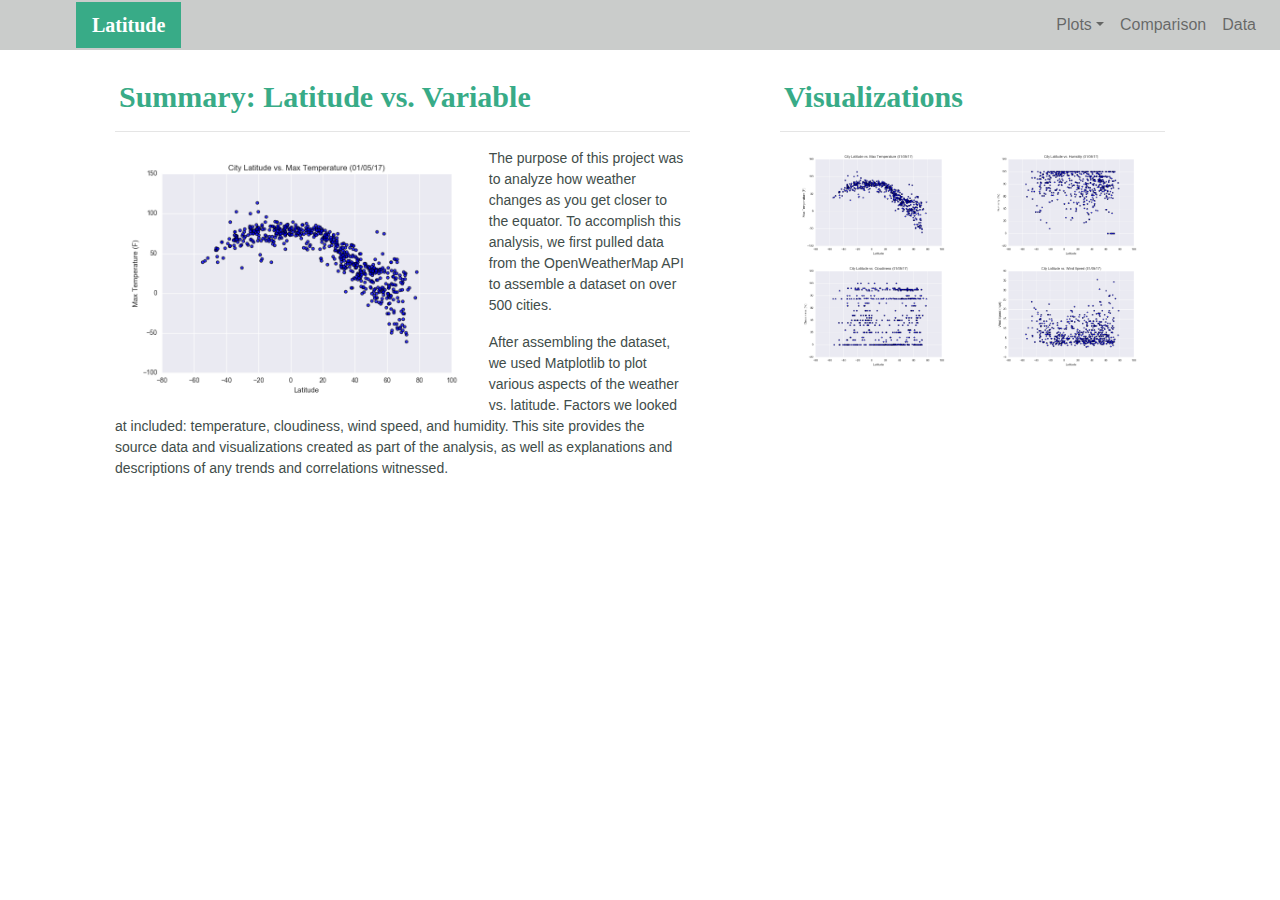
<file: index.html>
<!DOCTYPE html>
    <html lang="en-us">
      <head>
    ​
        <meta charset="UTF-8">
        <meta name="viewport" content="width=device-width, initial-scale=1">
        <meta http-equiv="X-UA-Compatible" content="ie=edge">
    ​
        <title>Bootstrap Visualization Dashboard</title>
    ​
    <link href="https://stackpath.bootstrapcdn.com/bootstrap/4.4.1/css/bootstrap.min.css" rel="stylesheet" integrity="sha384-Vkoo8x4CGsO3+Hhxv8T/Q5PaXtkKtu6ug5TOeNV6gBiFeWPGFN9MuhOf23Q9Ifjh" crossorigin="anonymous"> 
        
      <link rel="stylesheet" type="text/css" href="style.css">
    ​
      </head>
    ​
      <body>
        <div class="navigation">
        <nav class="navbar fixed-top navbar-expand-lg navbar-light">
            <a class="navbar-brand" href="index.html">Latitude</a>
            <button class="navbar-toggler border" type="button" data-toggle="collapse" data-target="#navbarNavDropdown" aria-controls="navbarNavDropdown" aria-expanded="false" aria-label="Toggle navigation">
              <span class="navbar-toggler-icon"></span>
            </button>
    ​
            <div class="collapse navbar-collapse" id="navbarNavDropdown">
              <ul class="navbar-nav ml-auto">
                <li class="nav-item dropdown">
                  <a href="#" class="nav-link dropdown-toggle" data-toggle="dropdown" id="navbarDropdownMenuLink" role="button" aria-haspopup="true" aria-expanded="false">Plots</a>
                  <div class="dropdown-menu" aria-labelledby="navbarDropdownMenuLink">
                    <a class="dropdown-item" href="temperature.html">Max Temperature</a>
                    <a class="dropdown-item" href="humidity.html">Humidity</a>
                    <a class="dropdown-item" href="cloudiness.html">Cloudiness</a>
                    <a class="dropdown-item" href="wind_speed.html">Wind Speed</a>
                  </div>
                </li>
                <li class="nav-item">
            <a class="nav-link" href="comparison.html">Comparison</a>
          </li>
                <li class="nav-item">
            <a class="nav-link" href="table.html">Data</a>
          </li>
              </ul>
            </div>
          </nav>
      </div>
        <div class="container">
          <section class="row">
            <div class="col-lg-7 col-md-12">
              <div class="description-content">
                <h1 class="description-header">Summary: Latitude vs. Variable</h1>
                <hr>
                <img src="Resources/assets/images/Fig1.png" alt="Latitude vs. Max Temperature" class="description-image">
                <p>The purpose of this project was to analyze how weather changes as you get closer to the equator. To accomplish this analysis, we first pulled data from the OpenWeatherMap API to assemble a dataset on over 500 cities.</p>
                <p>After assembling the dataset, we used Matplotlib to plot various aspects of the weather vs. latitude. Factors we looked at included: temperature, cloudiness, wind speed, and humidity. This site provides the source data and visualizations created as part of the analysis, as well as explanations and descriptions of any trends and correlations witnessed.</p>
              </div>
            </div>
            <div class="col-lg-5 col-md-12">
              <section id="imageNav-area">
                <div class="imageNav-content">
                  <h2 class="imageNav-header">Visualizations</h2>
                  <hr />
                  <div class="container">
              <div class="row">
              <div class="col-6">
                        <a href="temperature.html">
                  <img src="Resources/assets/images/Fig1.png" alt="Latitude vs. Max Temperature", title="Latitude vs. Max Temperature" class="imageNav-photo">
                </a>
              </div>
              <div class="col-6">
                        <a href="humidity.html">
                  <img src="Resources/assets/images/Fig2.png" alt="Latitude vs. Humidity", title="Latitude vs. Humidity" class="imageNav-photo">
                  </a>
                        </div>
              <div class="col-6">
                        <a href="cloudiness.html">
                  <img src="Resources/assets/images/Fig3.png" alt="Latitude vs. Cloudiness", title="Latitude vs. Cloudiness", class="imageNav-photo">
                </a>
              </div>
              <div class="col-6">
                        <a href="wind_speed.html">
                  <img src="Resources/assets/images/Fig4.png" alt="Latitude vs. Wind Speed", title="Latitude vs. Wind Speed", class="imageNav-photo">
                </a>
              </div>
                    </div>
            </div>
                </div>
              </section>
    ​
            </div>
          </section>
        </div>

        <script src="https://code.jquery.com/jquery-3.2.1.slim.min.js" integrity="sha384-KJ3o2DKtIkvYIK3UENzmM7KCkRr/rE9/Qpg6aAZGJwFDMVNA/GpGFF93hXpG5KkN" crossorigin="anonymous"></script>
        <script src="https://cdnjs.cloudflare.com/ajax/libs/popper.js/1.12.9/umd/popper.min.js" integrity="sha384-ApNbgh9B+Y1QKtv3Rn7W3mgPxhU9K/ScQsAP7hUibX39j7fakFPskvXusvfa0b4Q" crossorigin="anonymous"></script>
        <script src="https://maxcdn.bootstrapcdn.com/bootstrap/4.0.0/js/bootstrap.min.js" integrity="sha384-JZR6Spejh4U02d8jOt6vLEHfe/JQGiRRSQQxSfFWpi1MquVdAyjUar5+76PVCmYl" crossorigin="anonymous"></script>
      </body>
    ​
    </html>
</file>
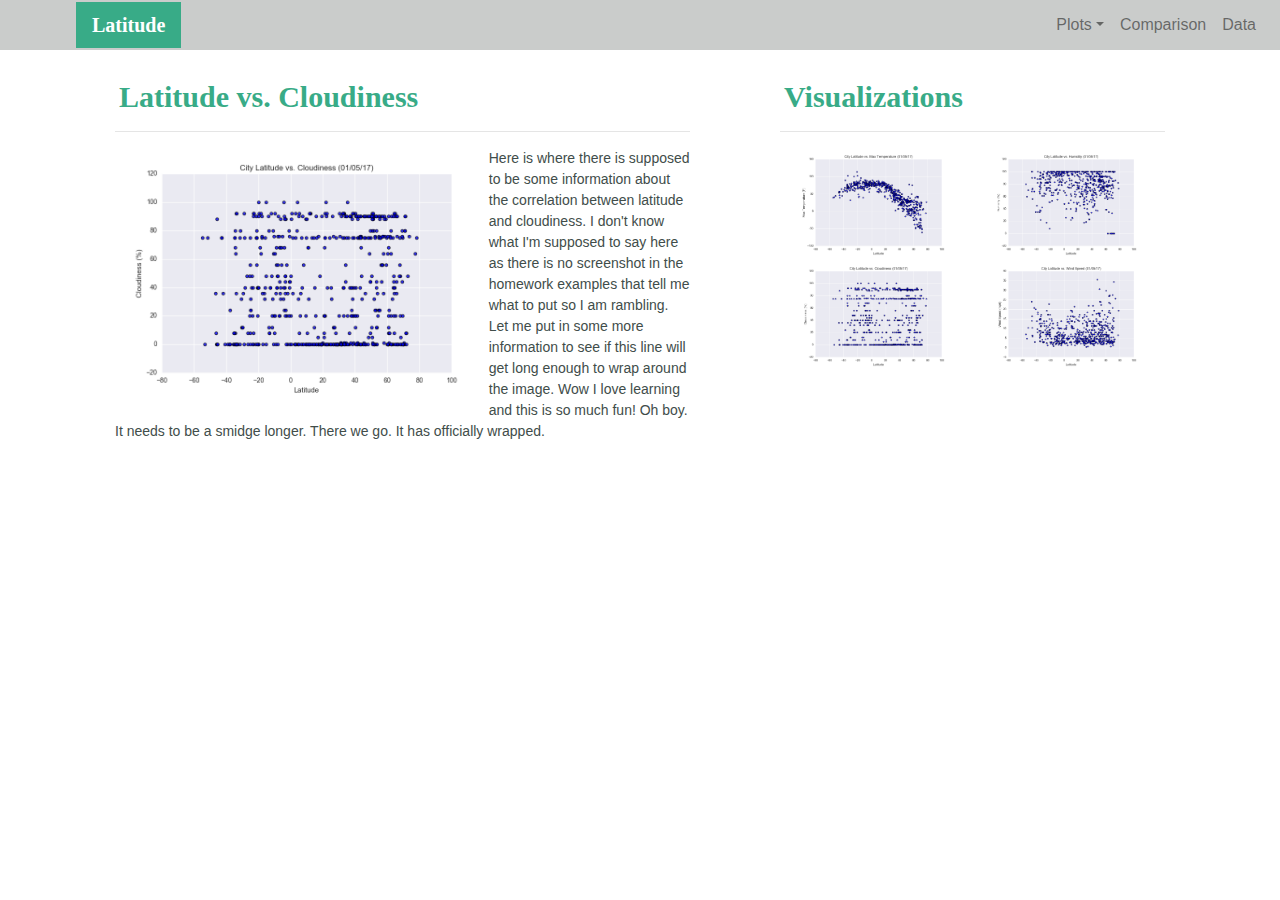
<file: cloudiness.html>
<!DOCTYPE html>
    <html lang="en-us">
      <head>
    ​
        <meta charset="UTF-8">
        <meta name="viewport" content="width=device-width, initial-scale=1">
        <meta http-equiv="X-UA-Compatible" content="ie=edge">
    ​
        <title>Bootstrap Visualization Dashboard</title>
    ​
    <link href="https://stackpath.bootstrapcdn.com/bootstrap/4.4.1/css/bootstrap.min.css" rel="stylesheet" integrity="sha384-Vkoo8x4CGsO3+Hhxv8T/Q5PaXtkKtu6ug5TOeNV6gBiFeWPGFN9MuhOf23Q9Ifjh" crossorigin="anonymous"> 
        
      <link rel="stylesheet" type="text/css" href="style.css">
    ​
      </head>
    ​
      <body>
        <div class="navigation">
        <nav class="navbar fixed-top navbar-expand-lg navbar-light">
            <a class="navbar-brand" href="index.html">Latitude</a>
            <button class="navbar-toggler border" type="button" data-toggle="collapse" data-target="#navbarNavDropdown" aria-controls="navbarNavDropdown" aria-expanded="false" aria-label="Toggle navigation">
              <span class="navbar-toggler-icon"></span>
            </button>
    ​
            <div class="collapse navbar-collapse" id="navbarNavDropdown">
              <ul class="navbar-nav ml-auto">
                <li class="nav-item dropdown">
                  <a href="#" class="nav-link dropdown-toggle" data-toggle="dropdown" id="navbarDropdownMenuLink" role="button" aria-haspopup="true" aria-expanded="false">Plots</a>
                  <div class="dropdown-menu" aria-labelledby="navbarDropdownMenuLink">
                    <a class="dropdown-item" href="temperature.html">Max Temperature</a>
                    <a class="dropdown-item" href="humidity.html">Humidity</a>
                    <a class="dropdown-item" href="cloudiness.html">Cloudiness</a>
                    <a class="dropdown-item" href="wind_speed.html">Wind Speed</a>
                  </div>
                </li>
                <li class="nav-item">
            <a class="nav-link" href="comparison.html">Comparison</a>
          </li>
                <li class="nav-item">
            <a class="nav-link" href="table.html">Data</a>
          </li>
              </ul>
            </div>
          </nav>
      </div>

        <div class="container">
          <section class="row">
            <div class="col-lg-7 col-md-12">
              <div class="description-content">
                <h1 class="description-header">Latitude vs. Cloudiness</h1>
                <hr>
                <img src="Resources/assets/images/Fig3.png" alt="Latitude vs. Cloudiness" class="description-image">
                <p>Here is where there is supposed to be some information about the correlation between latitude and cloudiness. I don't know what I'm supposed to say here as there is no screenshot in the homework examples that tell me what to put so I am rambling. Let me put in some more information to see if this line will get long enough to wrap around the image. Wow I love learning and this is so much fun! Oh boy. It needs to be a smidge longer. There we go. It has officially wrapped.</p>
                </div>
            </div>
            <div class="col-lg-5 col-md-12">
              <section id="imageNav-area">
                <div class="imageNav-content">
                  <h2 class="imageNav-header">Visualizations</h2>
                  <hr />
                  <div class="container">
              <div class="row">
              <div class="col-6">
                        <a href="temperature.html">
                  <img src="Resources/assets/images/Fig1.png" alt="Latitude vs. Max Temperature", title="Latitude vs. Max Temperature" class="imageNav-photo">
                </a>
              </div>
              <div class="col-6">
                        <a href="humidity.html">
                  <img src="Resources/assets/images/Fig2.png" alt="Latitude vs. Humidity", title="Latitude vs. Humidity" class="imageNav-photo">
                  </a>
                        </div>
              <div class="col-6">
                        <a href="cloudiness.html">
                  <img src="Resources/assets/images/Fig3.png" alt="Latitude vs. Cloudiness", title="Latitude vs. Cloudiness", class="imageNav-photo">
                </a>
              </div>
              <div class="col-6">
                        <a href="wind_speed.html">
                  <img src="Resources/assets/images/Fig4.png" alt="Latitude vs. Wind Speed", title="Latitude vs. Wind Speed", class="imageNav-photo">
                </a>
              </div>
                    </div>
            </div>
                </div>
              </section>
    ​
            </div>
          </section>
        </div>

    ​
    
        <script src="https://code.jquery.com/jquery-3.2.1.slim.min.js" integrity="sha384-KJ3o2DKtIkvYIK3UENzmM7KCkRr/rE9/Qpg6aAZGJwFDMVNA/GpGFF93hXpG5KkN" crossorigin="anonymous"></script>
        <script src="https://cdnjs.cloudflare.com/ajax/libs/popper.js/1.12.9/umd/popper.min.js" integrity="sha384-ApNbgh9B+Y1QKtv3Rn7W3mgPxhU9K/ScQsAP7hUibX39j7fakFPskvXusvfa0b4Q" crossorigin="anonymous"></script>
        <script src="https://maxcdn.bootstrapcdn.com/bootstrap/4.0.0/js/bootstrap.min.js" integrity="sha384-JZR6Spejh4U02d8jOt6vLEHfe/JQGiRRSQQxSfFWpi1MquVdAyjUar5+76PVCmYl" crossorigin="anonymous"></script>
      </body>
    ​
    </html>
</file>
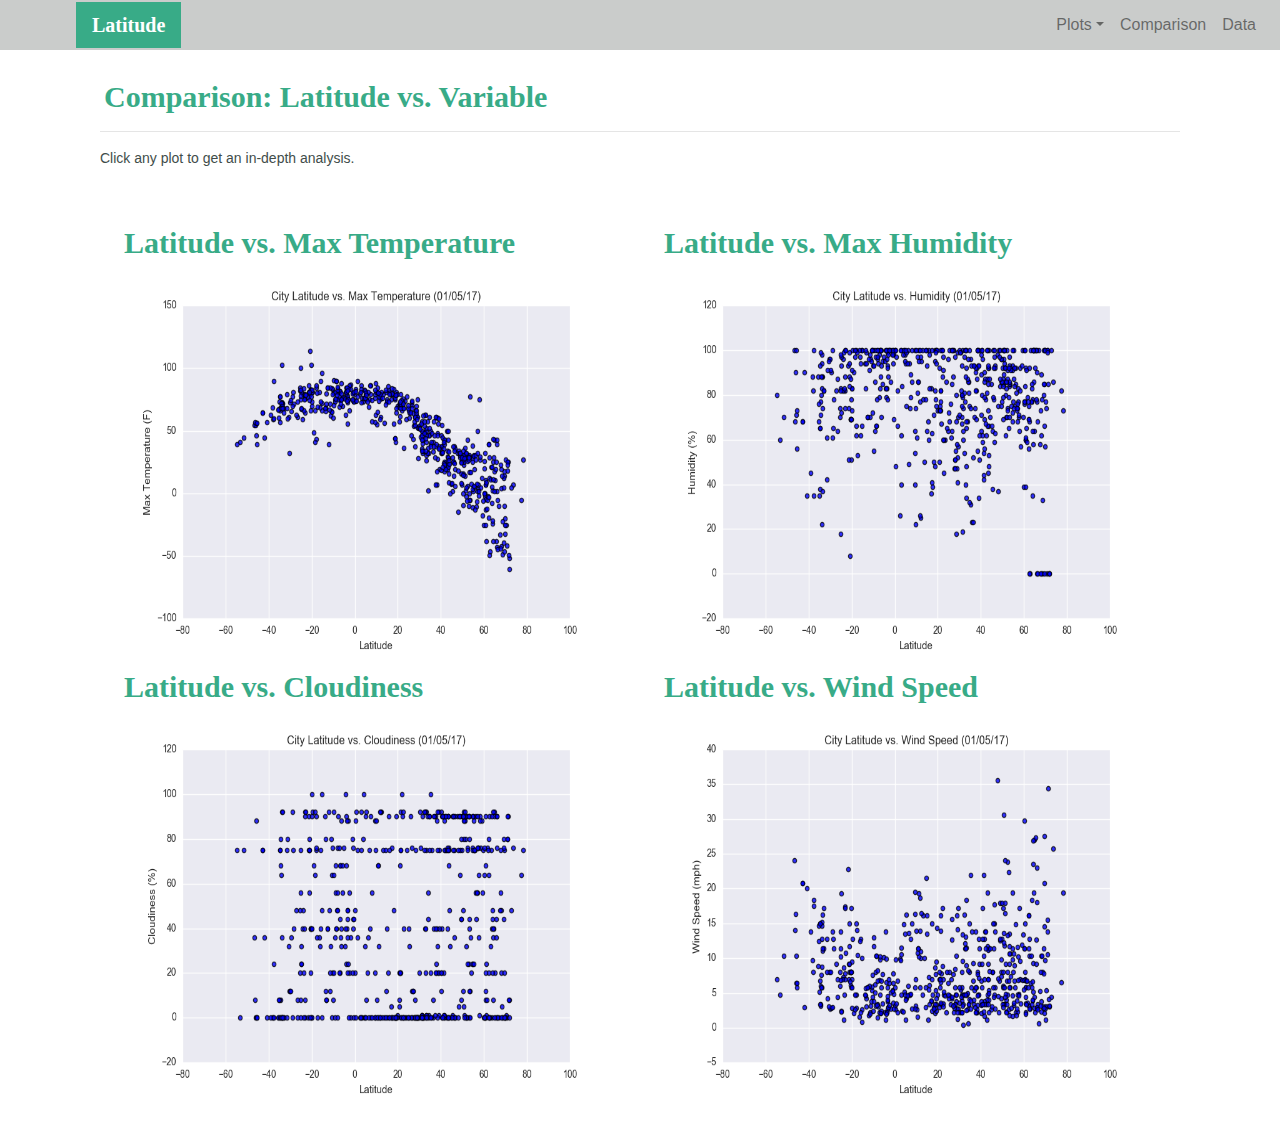
<file: comparison.html>
<!DOCTYPE html>
<html lang="en-us">
  <head>
​
    <meta charset="UTF-8">
    <meta name="viewport" content="width=device-width, initial-scale=1">
    <meta http-equiv="X-UA-Compatible" content="ie=edge">
​
    <title>Bootstrap Visualization Dashboard</title>
​
	<link rel="stylesheet" href="https://maxcdn.bootstrapcdn.com/bootstrap/4.0.0/css/bootstrap.min.css" integrity="sha384-Gn5384xqQ1aoWXA+058RXPxPg6fy4IWvTNh0E263XmFcJlSAwiGgFAW/dAiS6JXm" crossorigin="anonymous">
    
	<link rel="stylesheet" type="text/css" href="style.css">
​
  </head>
​
  <body>
	<div class="navigation">
	  <nav class="navbar fixed-top navbar-expand-lg navbar-light">
        <a class="navbar-brand" href="index.html">Latitude</a>
        <button class="navbar-toggler border" type="button" data-toggle="collapse" data-target="#navbarNavDropdown" aria-controls="navbarNavDropdown" aria-expanded="false" aria-label="Toggle navigation">
          <span class="navbar-toggler-icon"></span>
        </button>
​
        <div class="collapse navbar-collapse" id="navbarNavDropdown">
          <ul class="navbar-nav ml-auto">
            <li class="nav-item dropdown">
              <a href="#" class="nav-link dropdown-toggle" data-toggle="dropdown" id="navbarDropdownMenuLink" role="button" aria-haspopup="true" aria-expanded="false">Plots</a>
              <div class="dropdown-menu" aria-labelledby="navbarDropdownMenuLink">
                <a class="dropdown-item" href="temperature.html">Max Temperature</a>
                <a class="dropdown-item" href="humidity.html">Humidity</a>
                <a class="dropdown-item" href="cloudiness.html">Cloudiness</a>
                <a class="dropdown-item" href="wind_speed.html">Wind Speed</a>
              </div>
            </li>
            <li class="nav-item">
			  <a class="nav-link" href="comparison.html">Comparison</a>
			</li>
            <li class="nav-item">
			  <a class="nav-link" href="table.html">Data</a>
			</li>
          </ul>
        </div>
      </nav>
	</div>

    <div class="container">
      <section class="row">
        <div>
          <div class="description-content">
            <h1 class="description-header">Comparison: Latitude vs. Variable</h1>
            <hr>
			<p>Click any plot to get an in-depth analysis.</p>
            <div class="container" style="padding-bottom: 40px;">
			  <div class="row">
				<div class="col-lg-6" style="padding: 20px;">
				  <div class="imageNav-header">Latitude vs. Max Temperature</div>
                  <a href="temperature.html">
				    <img src="Resources/assets/images/Fig1.png" alt="Latitude vs. Max Temperature", title="Latitude vs. Max Temperature" class="imageNav-photo">
				  </a>
				</div>
				<div class="col-lg-6" style="padding: 20px;">
				  <div class="imageNav-header">Latitude vs. Max Humidity</div>
                  <a href="humidity.html">
				    <img src="Resources/assets/images/Fig2.png" alt="Latitude vs. Humidity", title="Latitude vs. Humidity" class="imageNav-photo">
			      </a>
				</div>
				<div class="col-lg-6" style="padding: 20px;">
				  <div class="imageNav-header">Latitude vs. Cloudiness</div>
                  <a href="cloudiness.html">
				    <img src="Resources/assets/images/Fig3.png" alt="Latitude vs. Cloudiness", title="Latitude vs. Cloudiness", class="imageNav-photo">
				  </a>
				</div>
				<div class="col-lg-6" style="padding: 20px;">
				  <div class="imageNav-header">Latitude vs. Wind Speed</div>
                  <a href="wind_speed.html">
				    <img src="Resources/assets/images/Fig4.png" alt="Latitude vs. Wind Speed", title="Latitude vs. Wind Speed", class="imageNav-photo">
				  </a>
				</div>
              </div>
			</div>
          </div>

        </div>
      </section>
    </div>

    <script src="https://code.jquery.com/jquery-3.2.1.slim.min.js" integrity="sha384-KJ3o2DKtIkvYIK3UENzmM7KCkRr/rE9/Qpg6aAZGJwFDMVNA/GpGFF93hXpG5KkN" crossorigin="anonymous"></script>
    <script src="https://cdnjs.cloudflare.com/ajax/libs/popper.js/1.12.9/umd/popper.min.js" integrity="sha384-ApNbgh9B+Y1QKtv3Rn7W3mgPxhU9K/ScQsAP7hUibX39j7fakFPskvXusvfa0b4Q" crossorigin="anonymous"></script>
    <script src="https://maxcdn.bootstrapcdn.com/bootstrap/4.0.0/js/bootstrap.min.js" integrity="sha384-JZR6Spejh4U02d8jOt6vLEHfe/JQGiRRSQQxSfFWpi1MquVdAyjUar5+76PVCmYl" crossorigin="anonymous"></script>
  </body>

</html>
</file>
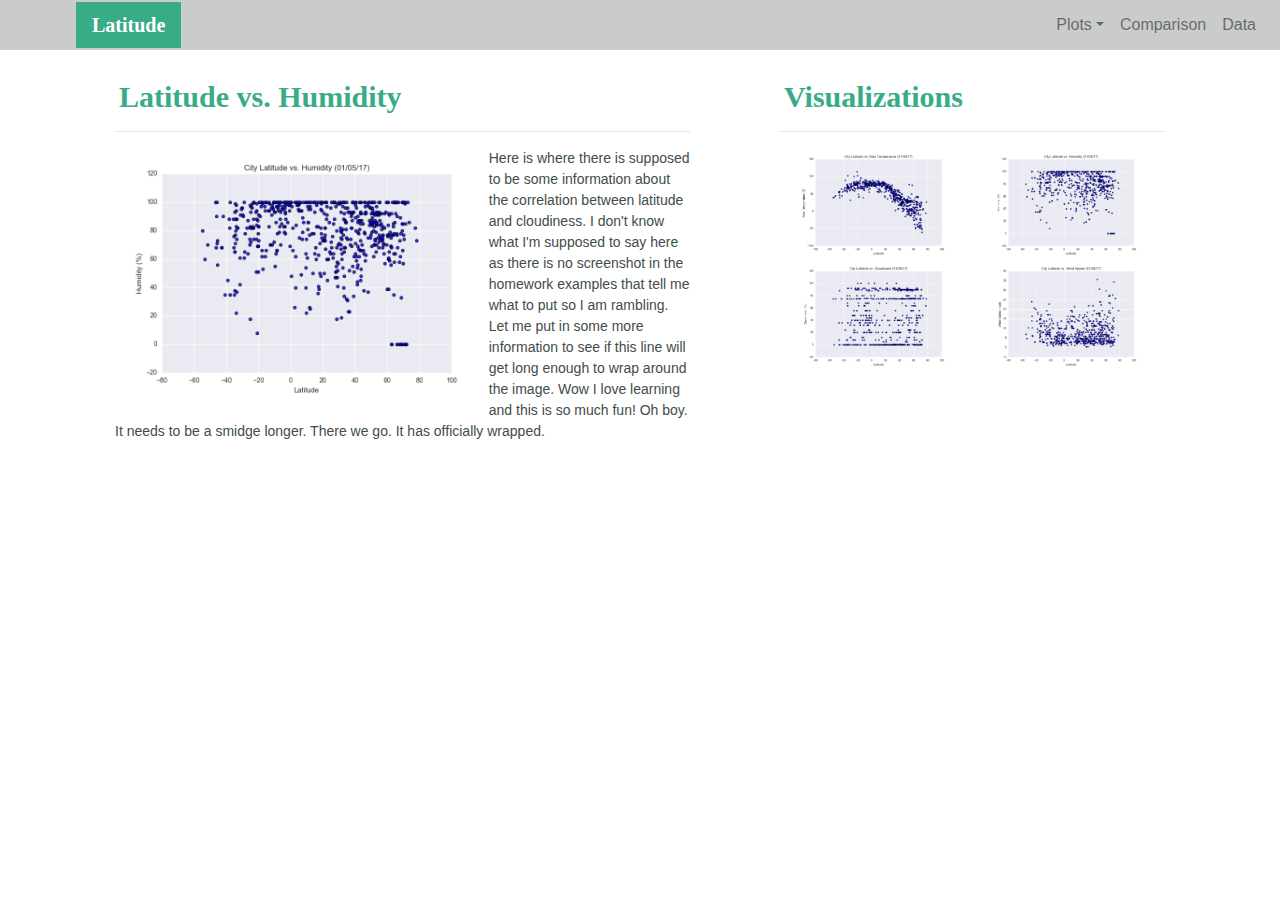
<file: humidity.html>
<!DOCTYPE html>
    <html lang="en-us">
      <head>
    ​
        <meta charset="UTF-8">
        <meta name="viewport" content="width=device-width, initial-scale=1">
        <meta http-equiv="X-UA-Compatible" content="ie=edge">
    ​
        <title>Bootstrap Visualization Dashboard</title>
    ​
    <link href="https://stackpath.bootstrapcdn.com/bootstrap/4.4.1/css/bootstrap.min.css" rel="stylesheet" integrity="sha384-Vkoo8x4CGsO3+Hhxv8T/Q5PaXtkKtu6ug5TOeNV6gBiFeWPGFN9MuhOf23Q9Ifjh" crossorigin="anonymous"> 
        
      <link rel="stylesheet" type="text/css" href="style.css">
    ​
      </head>
    ​
      <body>
        <div class="navigation">
        <nav class="navbar fixed-top navbar-expand-lg navbar-light">
            <a class="navbar-brand" href="index.html">Latitude</a>
            <button class="navbar-toggler border" type="button" data-toggle="collapse" data-target="#navbarNavDropdown" aria-controls="navbarNavDropdown" aria-expanded="false" aria-label="Toggle navigation">
              <span class="navbar-toggler-icon"></span>
            </button>
    ​
            <div class="collapse navbar-collapse" id="navbarNavDropdown">
              <ul class="navbar-nav ml-auto">
                <li class="nav-item dropdown">
                  <a href="#" class="nav-link dropdown-toggle" data-toggle="dropdown" id="navbarDropdownMenuLink" role="button" aria-haspopup="true" aria-expanded="false">Plots</a>
                  <div class="dropdown-menu" aria-labelledby="navbarDropdownMenuLink">
                    <a class="dropdown-item" href="temperature.html">Max Temperature</a>
                    <a class="dropdown-item" href="humidity.html">Humidity</a>
                    <a class="dropdown-item" href="cloudiness.html">Cloudiness</a>
                    <a class="dropdown-item" href="wind_speed.html">Wind Speed</a>
                  </div>
                </li>
                <li class="nav-item">
            <a class="nav-link" href="comparison.html">Comparison</a>
          </li>
                <li class="nav-item">
            <a class="nav-link" href="table.html">Data</a>
          </li>
              </ul>
            </div>
          </nav>
      </div>
        <div class="container">
          <section class="row">
            <div class="col-lg-7 col-md-12">
              <div class="description-content">
                <h1 class="description-header">Latitude vs. Humidity</h1>
                <hr>
                <img src="Resources/assets/images/Fig2.png" alt="Latitude vs. Humidity" class="description-image">
                <p>Here is where there is supposed to be some information about the correlation between latitude and cloudiness. I don't know what I'm supposed to say here as there is no screenshot in the homework examples that tell me what to put so I am rambling. Let me put in some more information to see if this line will get long enough to wrap around the image. Wow I love learning and this is so much fun! Oh boy. It needs to be a smidge longer. There we go. It has officially wrapped.</p>
                </div>
            </div>
            <div class="col-lg-5 col-md-12">
              <section id="imageNav-area">
                <div class="imageNav-content">
                  <h2 class="imageNav-header">Visualizations</h2>
                  <hr />
                  <div class="container">
              <div class="row">
              <div class="col-6">
                        <a href="temperature.html">
                  <img src="Resources/assets/images/Fig1.png" alt="Latitude vs. Max Temperature", title="Latitude vs. Max Temperature" class="imageNav-photo">
                </a>
              </div>
              <div class="col-6">
                        <a href="humidity.html">
                  <img src="Resources/assets/images/Fig2.png" alt="Latitude vs. Humidity", title="Latitude vs. Humidity" class="imageNav-photo">
                  </a>
                        </div>
              <div class="col-6">
                        <a href="cloudiness.html">
                  <img src="Resources/assets/images/Fig3.png" alt="Latitude vs. Cloudiness", title="Latitude vs. Cloudiness", class="imageNav-photo">
                </a>
              </div>
              <div class="col-6">
                        <a href="wind_speed.html">
                  <img src="Resources/assets/images/Fig4.png" alt="Latitude vs. Wind Speed", title="Latitude vs. Wind Speed", class="imageNav-photo">
                </a>
              </div>
                    </div>
            </div>
                </div>
              </section>
            </div>
          </section>
        </div>

    ​
    
        <script src="https://code.jquery.com/jquery-3.2.1.slim.min.js" integrity="sha384-KJ3o2DKtIkvYIK3UENzmM7KCkRr/rE9/Qpg6aAZGJwFDMVNA/GpGFF93hXpG5KkN" crossorigin="anonymous"></script>
        <script src="https://cdnjs.cloudflare.com/ajax/libs/popper.js/1.12.9/umd/popper.min.js" integrity="sha384-ApNbgh9B+Y1QKtv3Rn7W3mgPxhU9K/ScQsAP7hUibX39j7fakFPskvXusvfa0b4Q" crossorigin="anonymous"></script>
        <script src="https://maxcdn.bootstrapcdn.com/bootstrap/4.0.0/js/bootstrap.min.js" integrity="sha384-JZR6Spejh4U02d8jOt6vLEHfe/JQGiRRSQQxSfFWpi1MquVdAyjUar5+76PVCmYl" crossorigin="anonymous"></script>
      </body>
    ​
    </html>
</file>
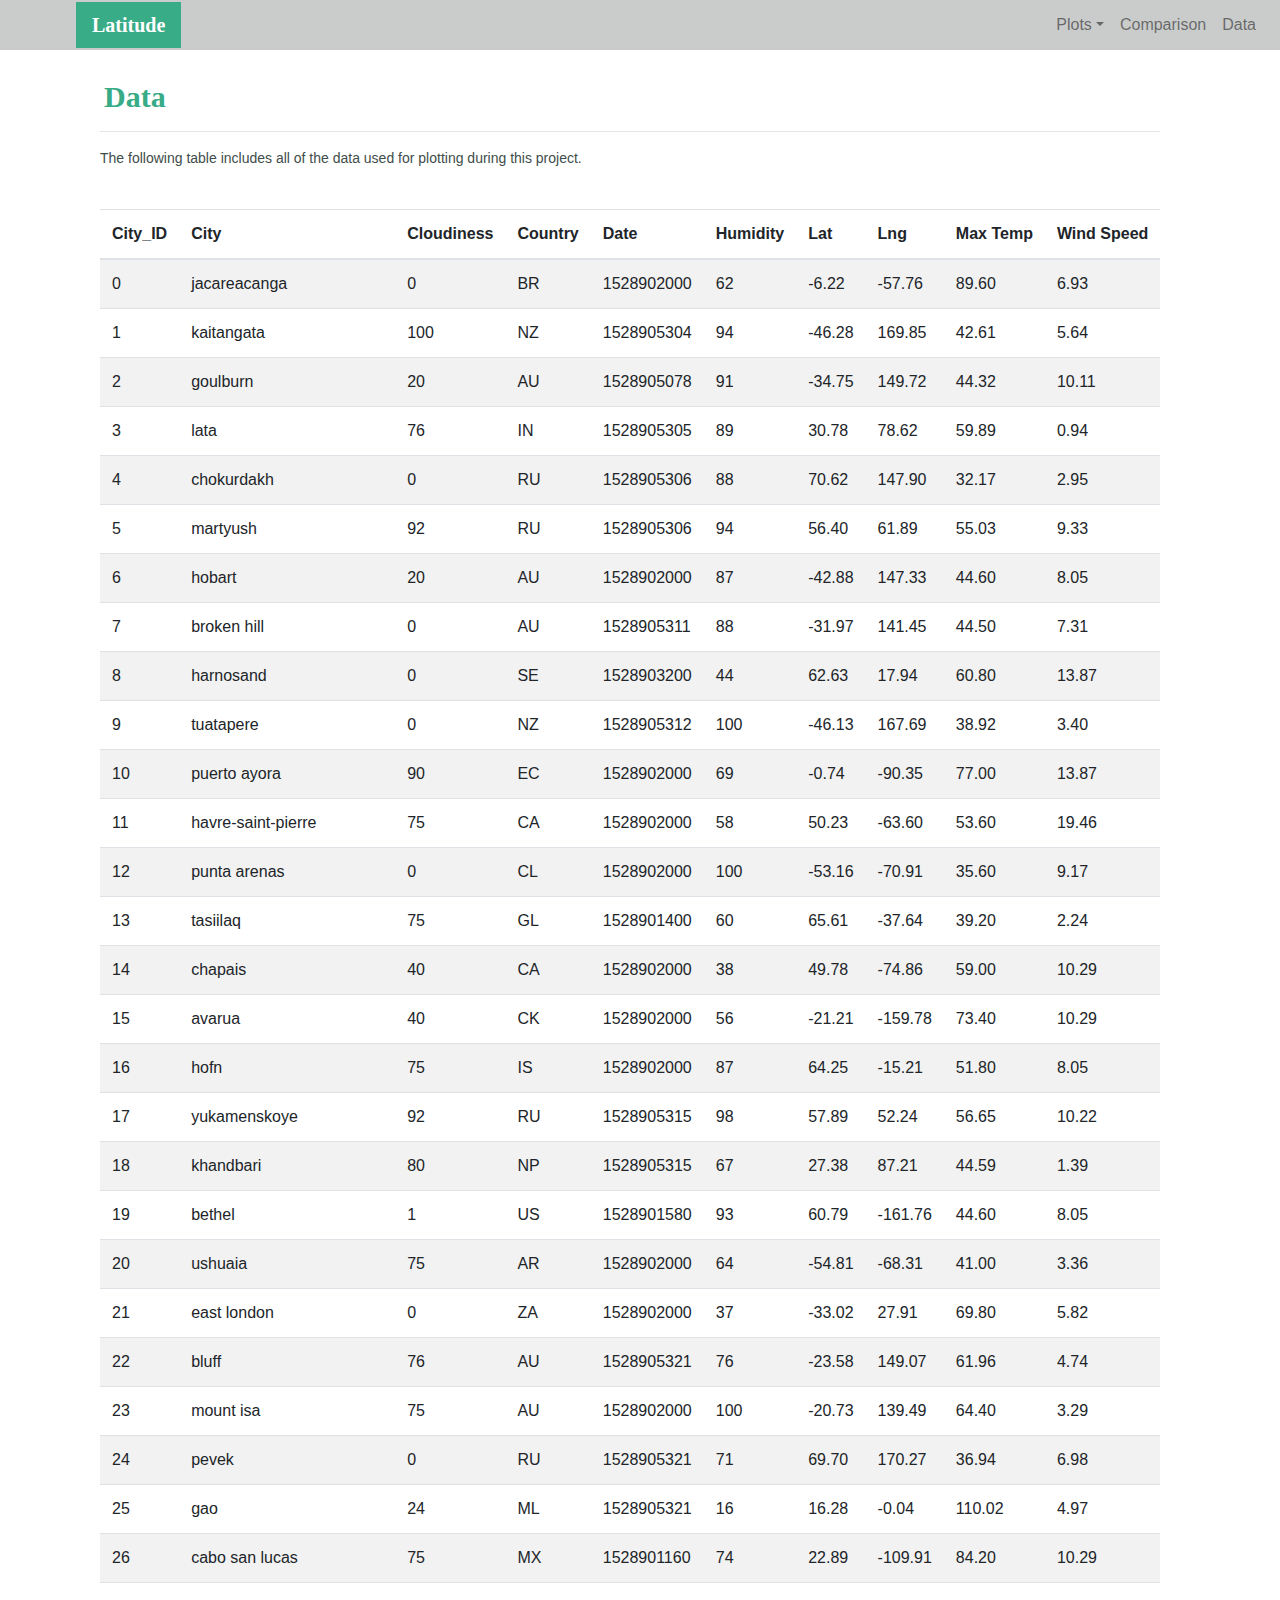
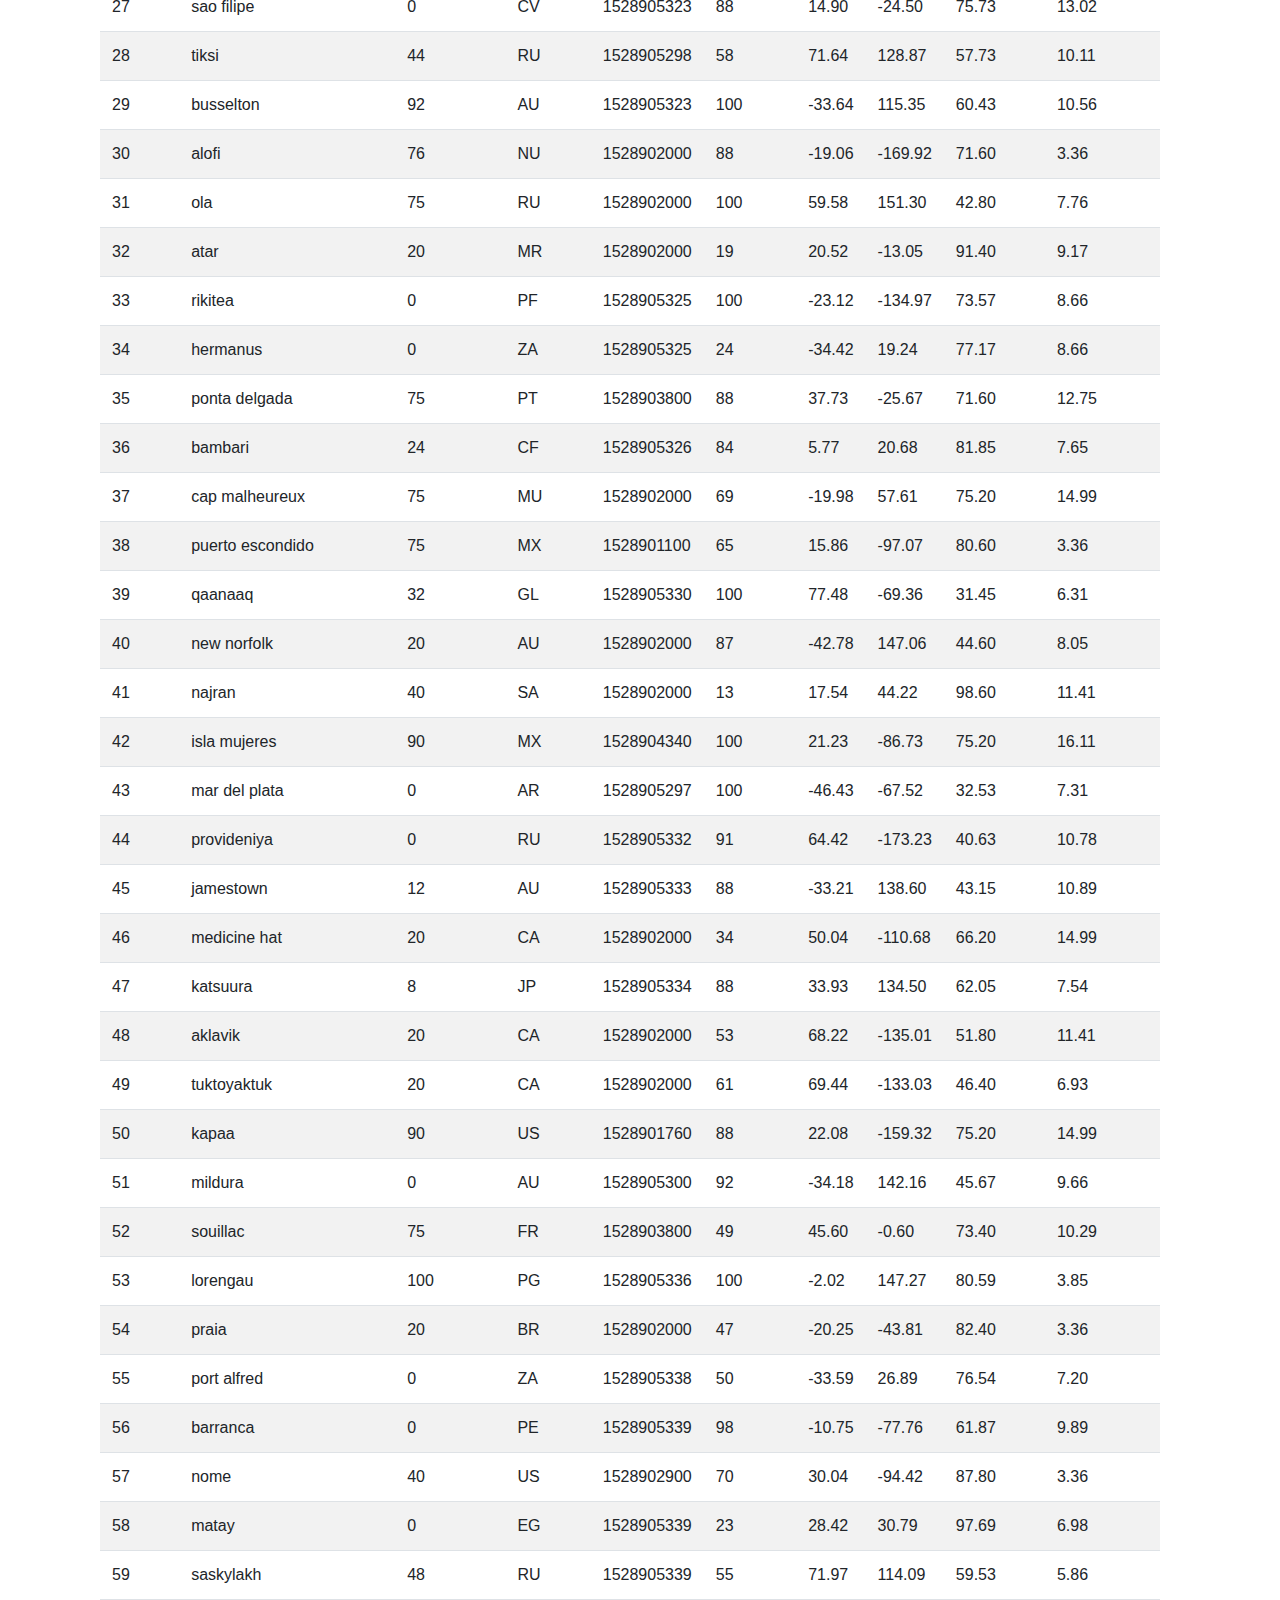
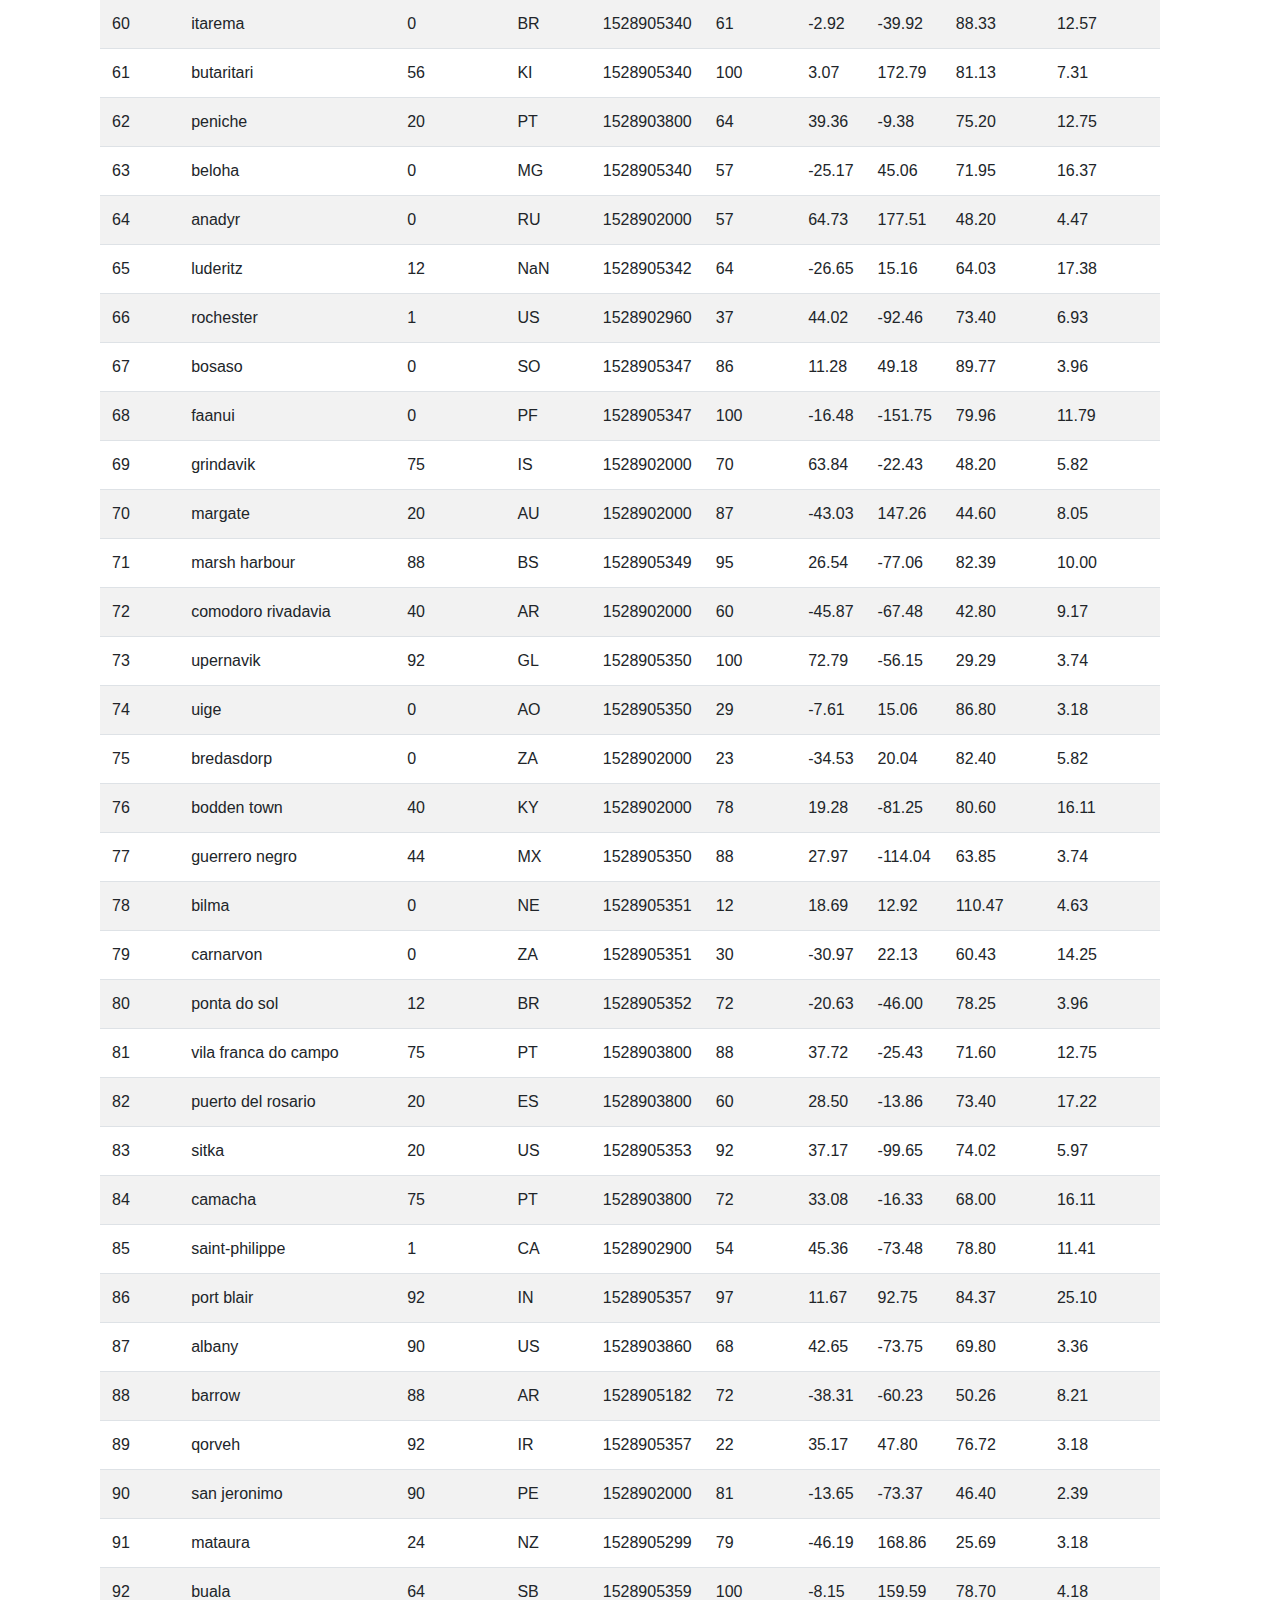
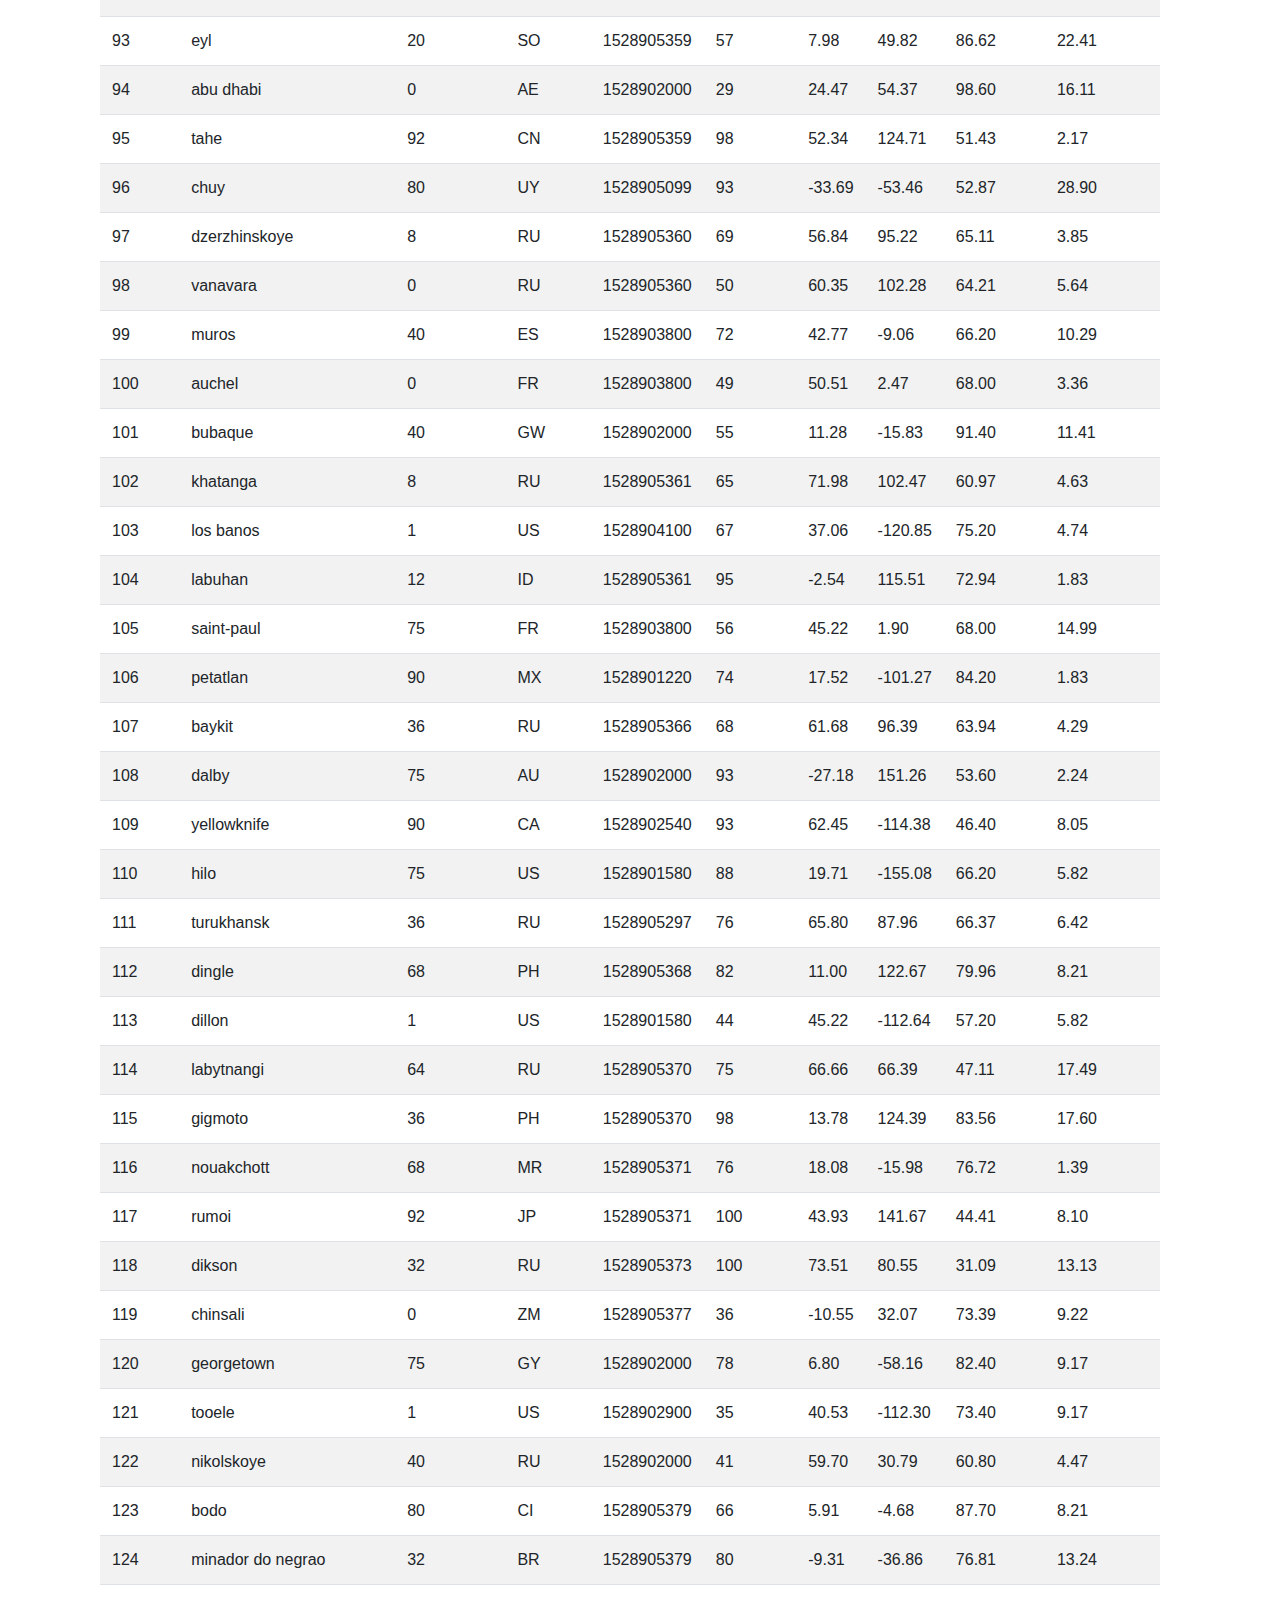
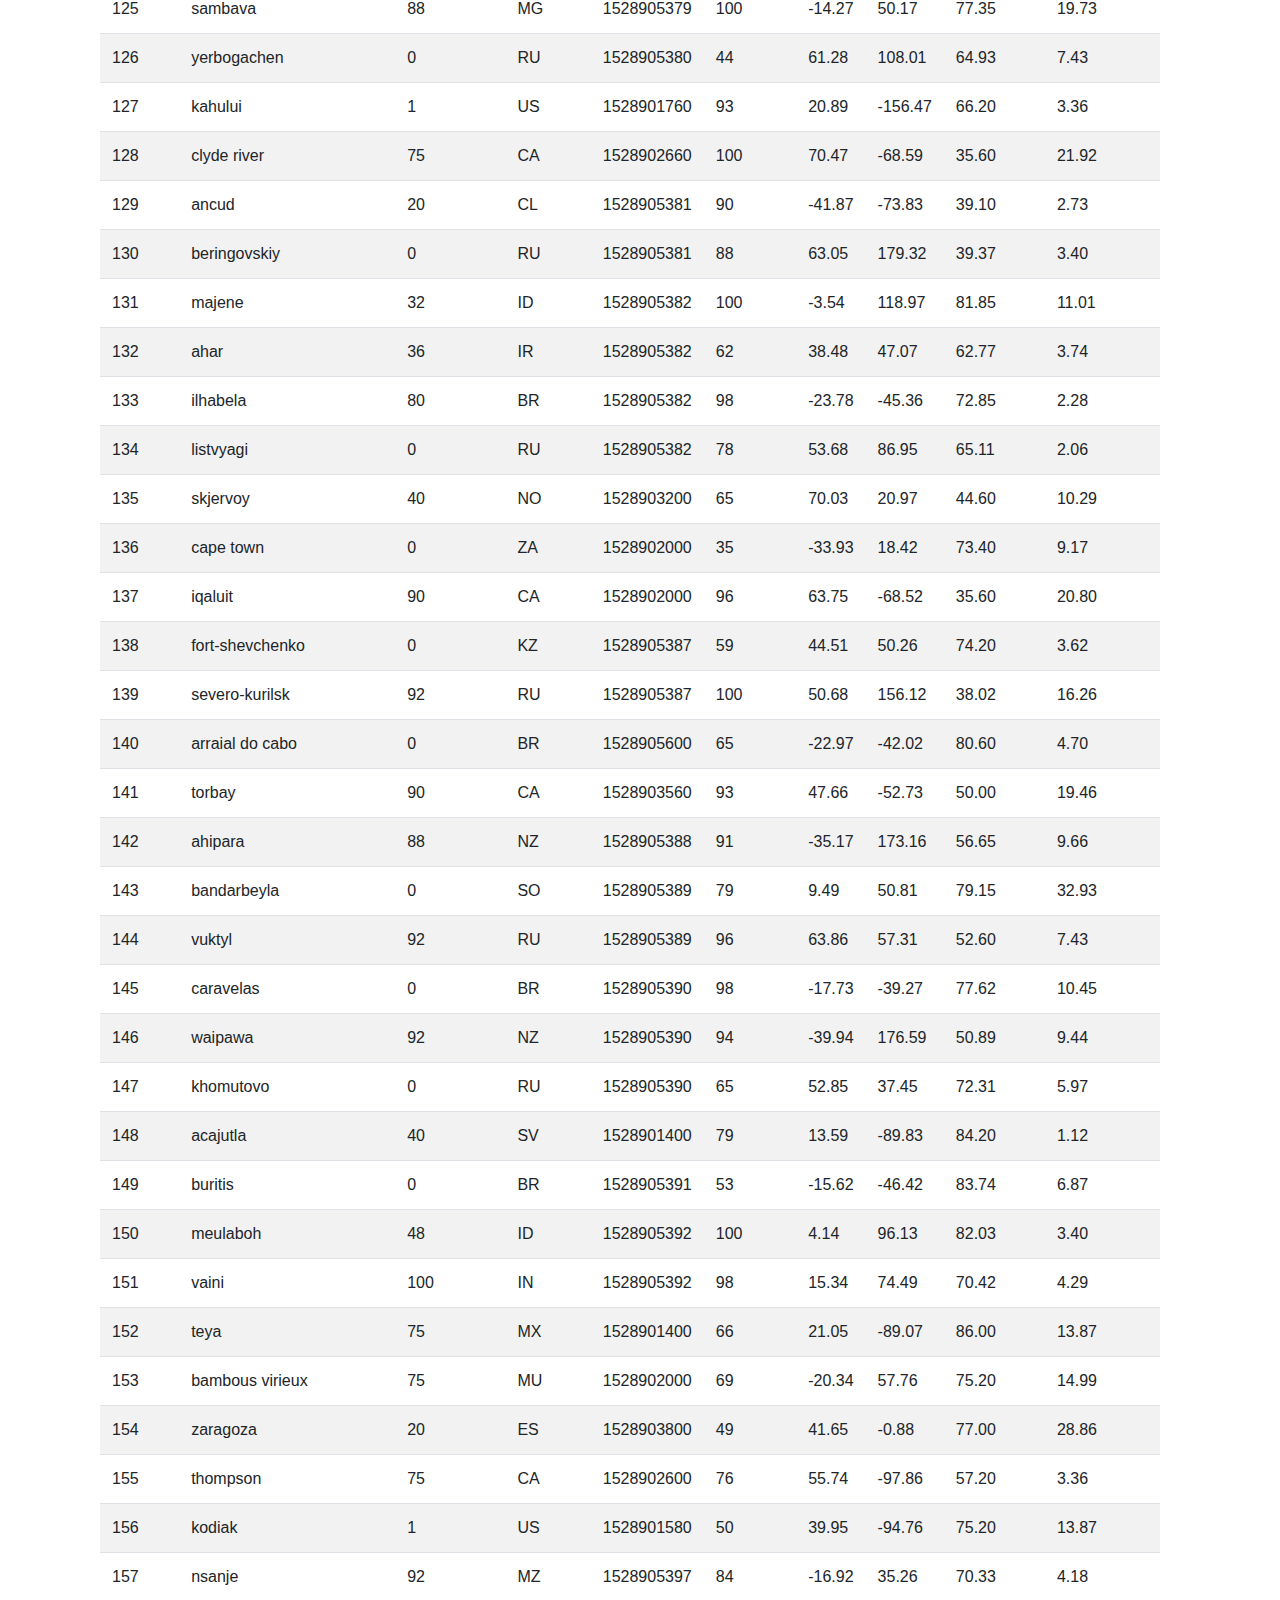
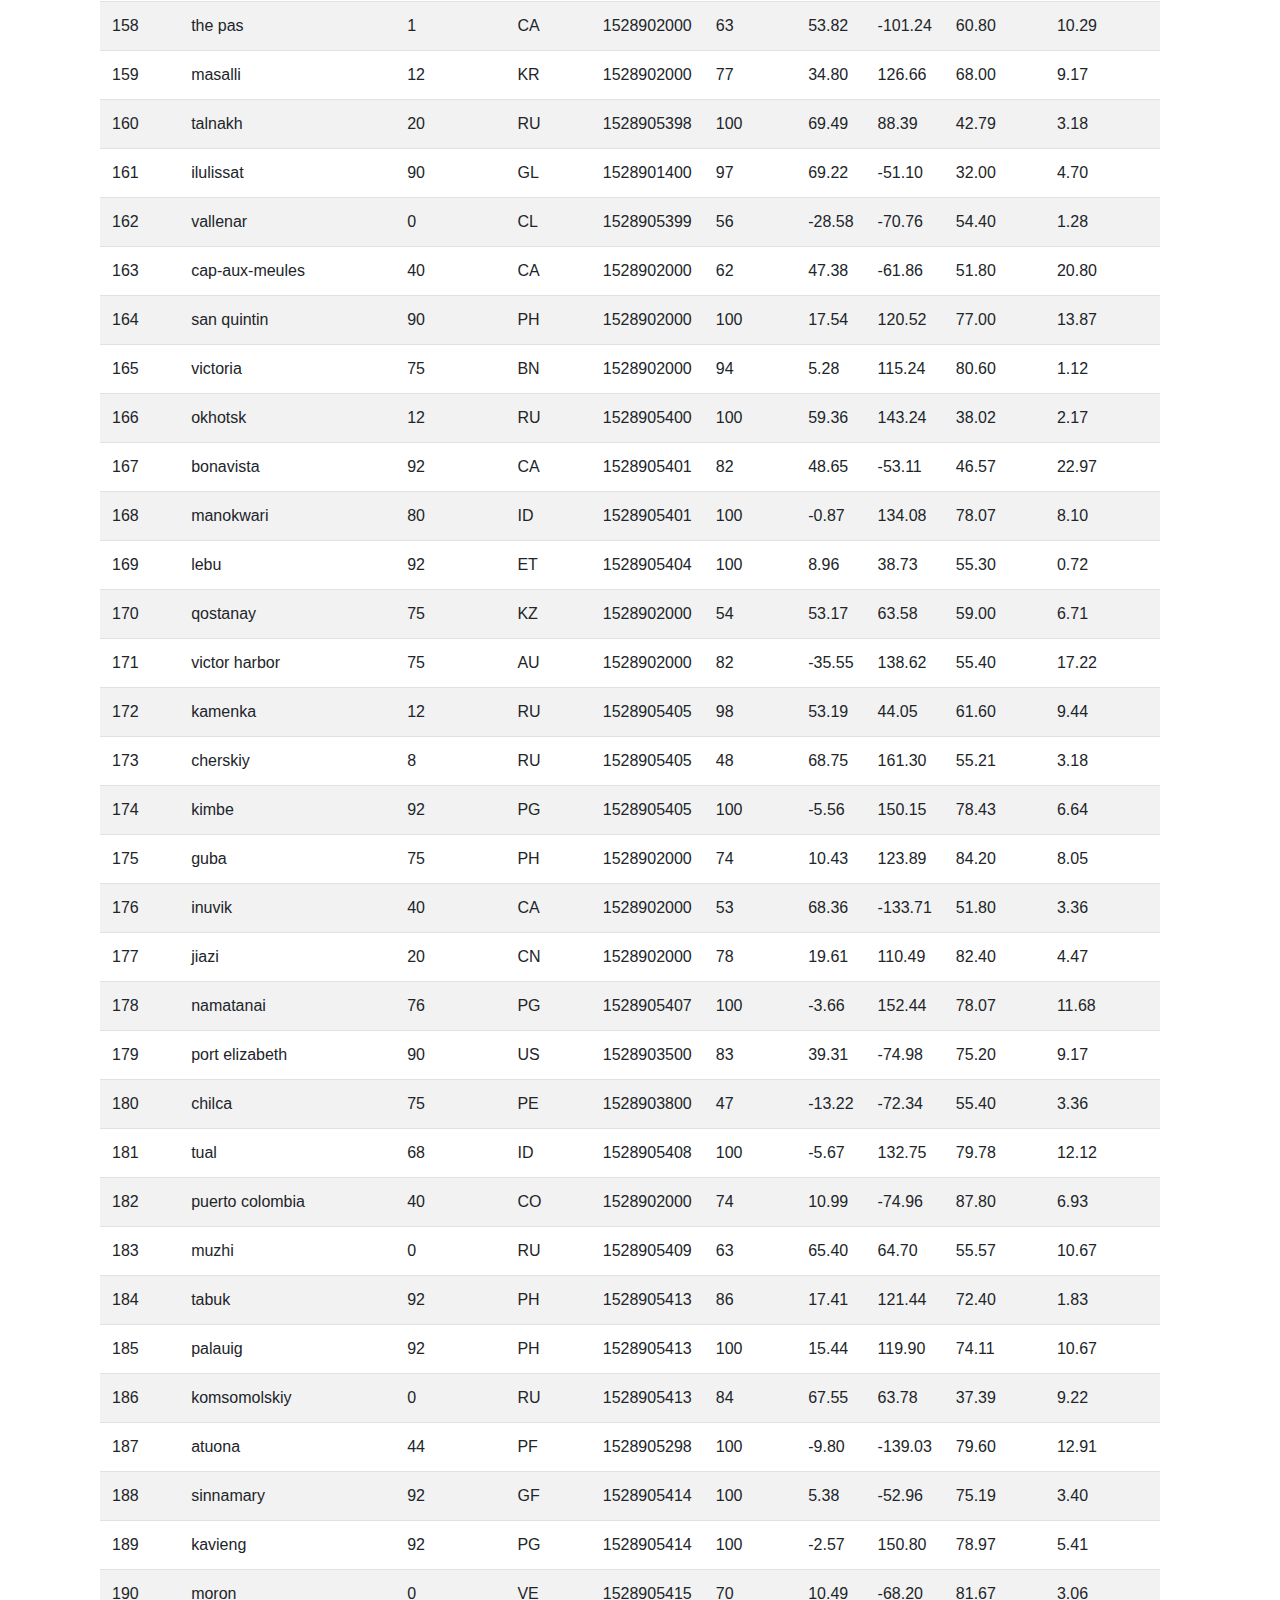
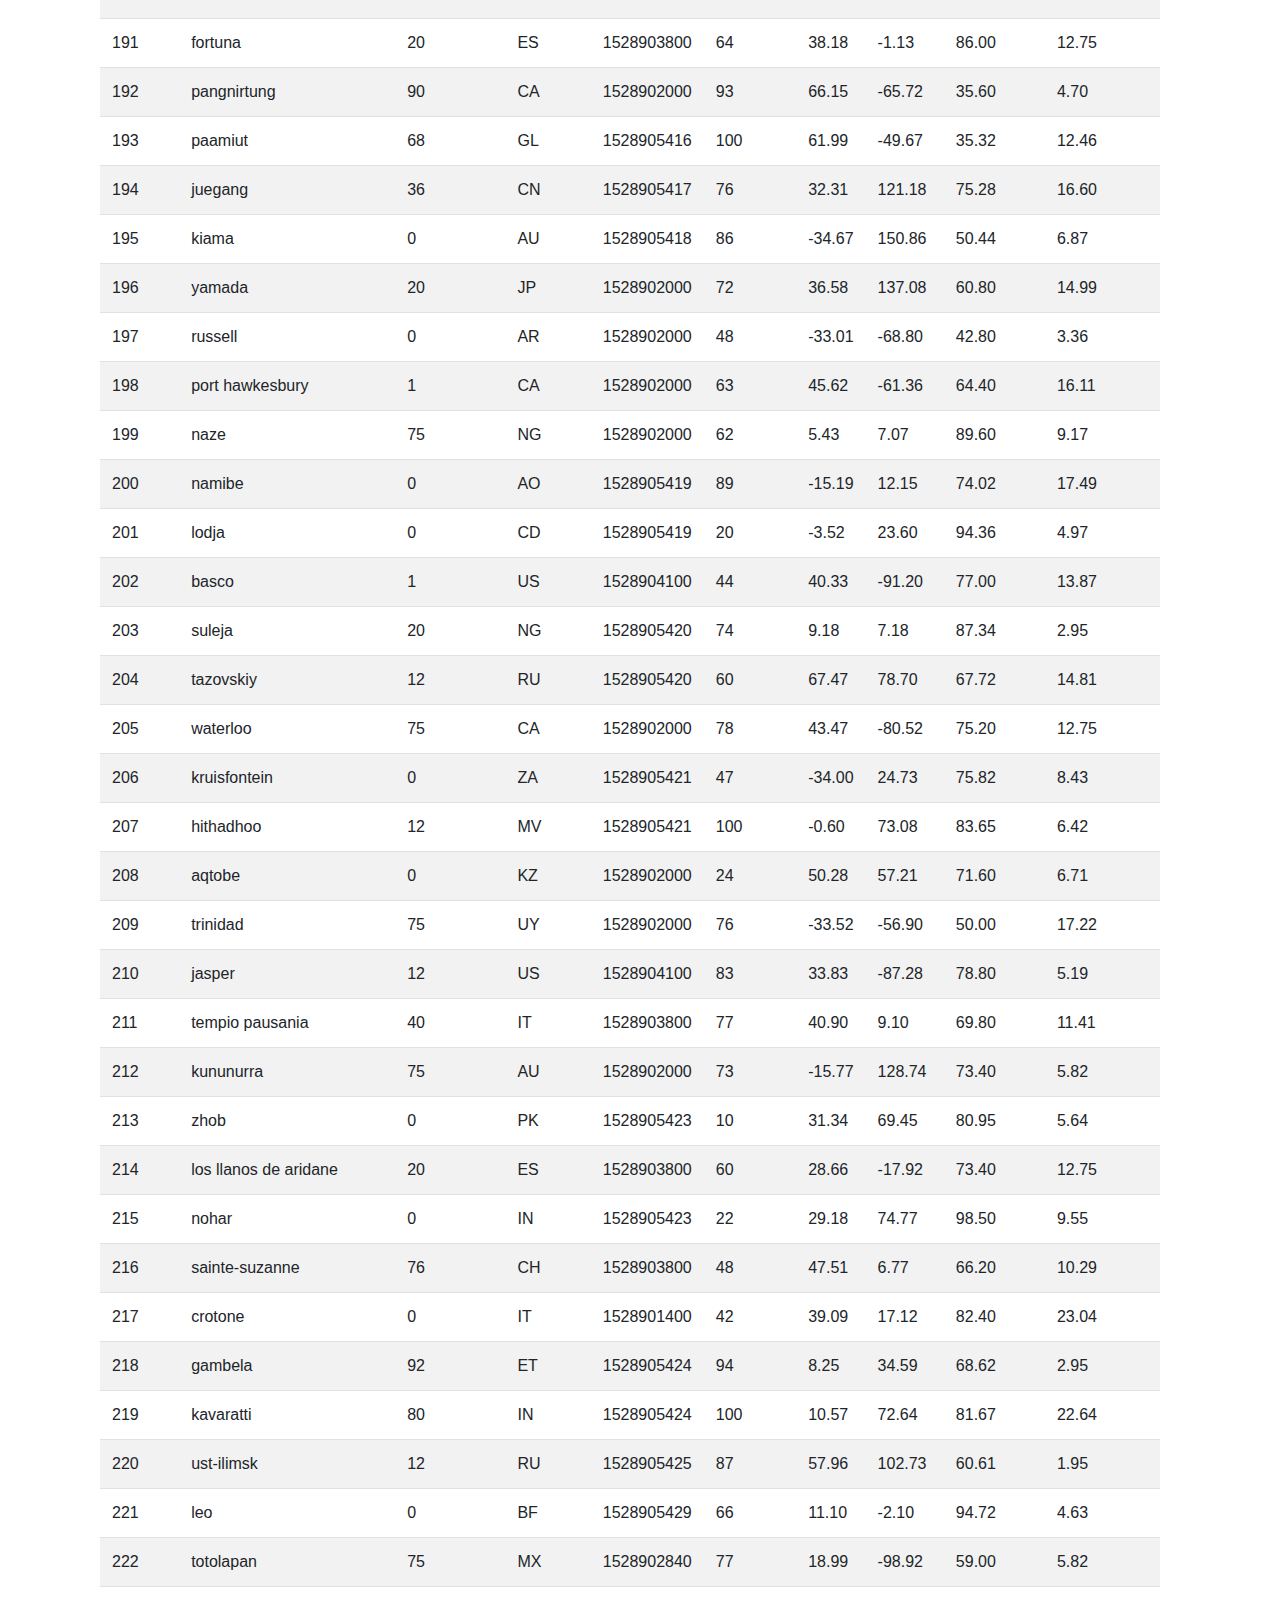
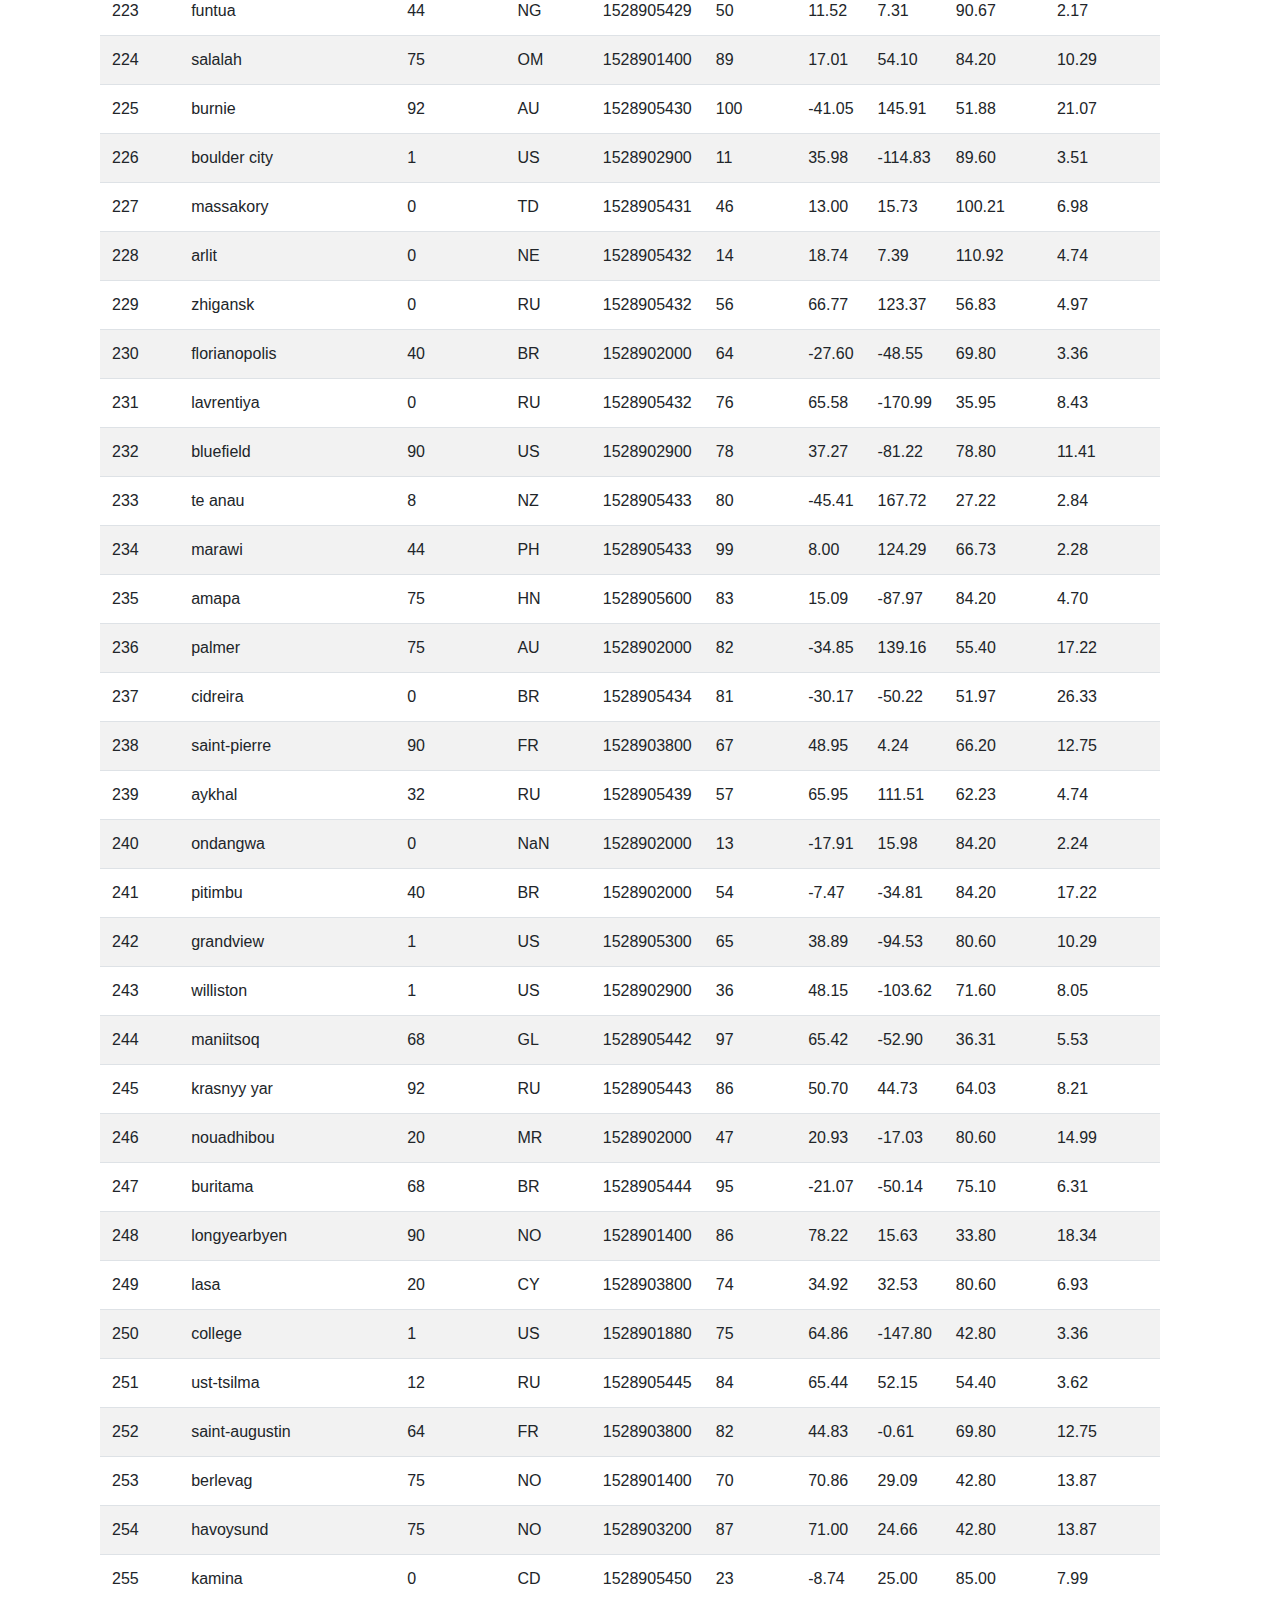
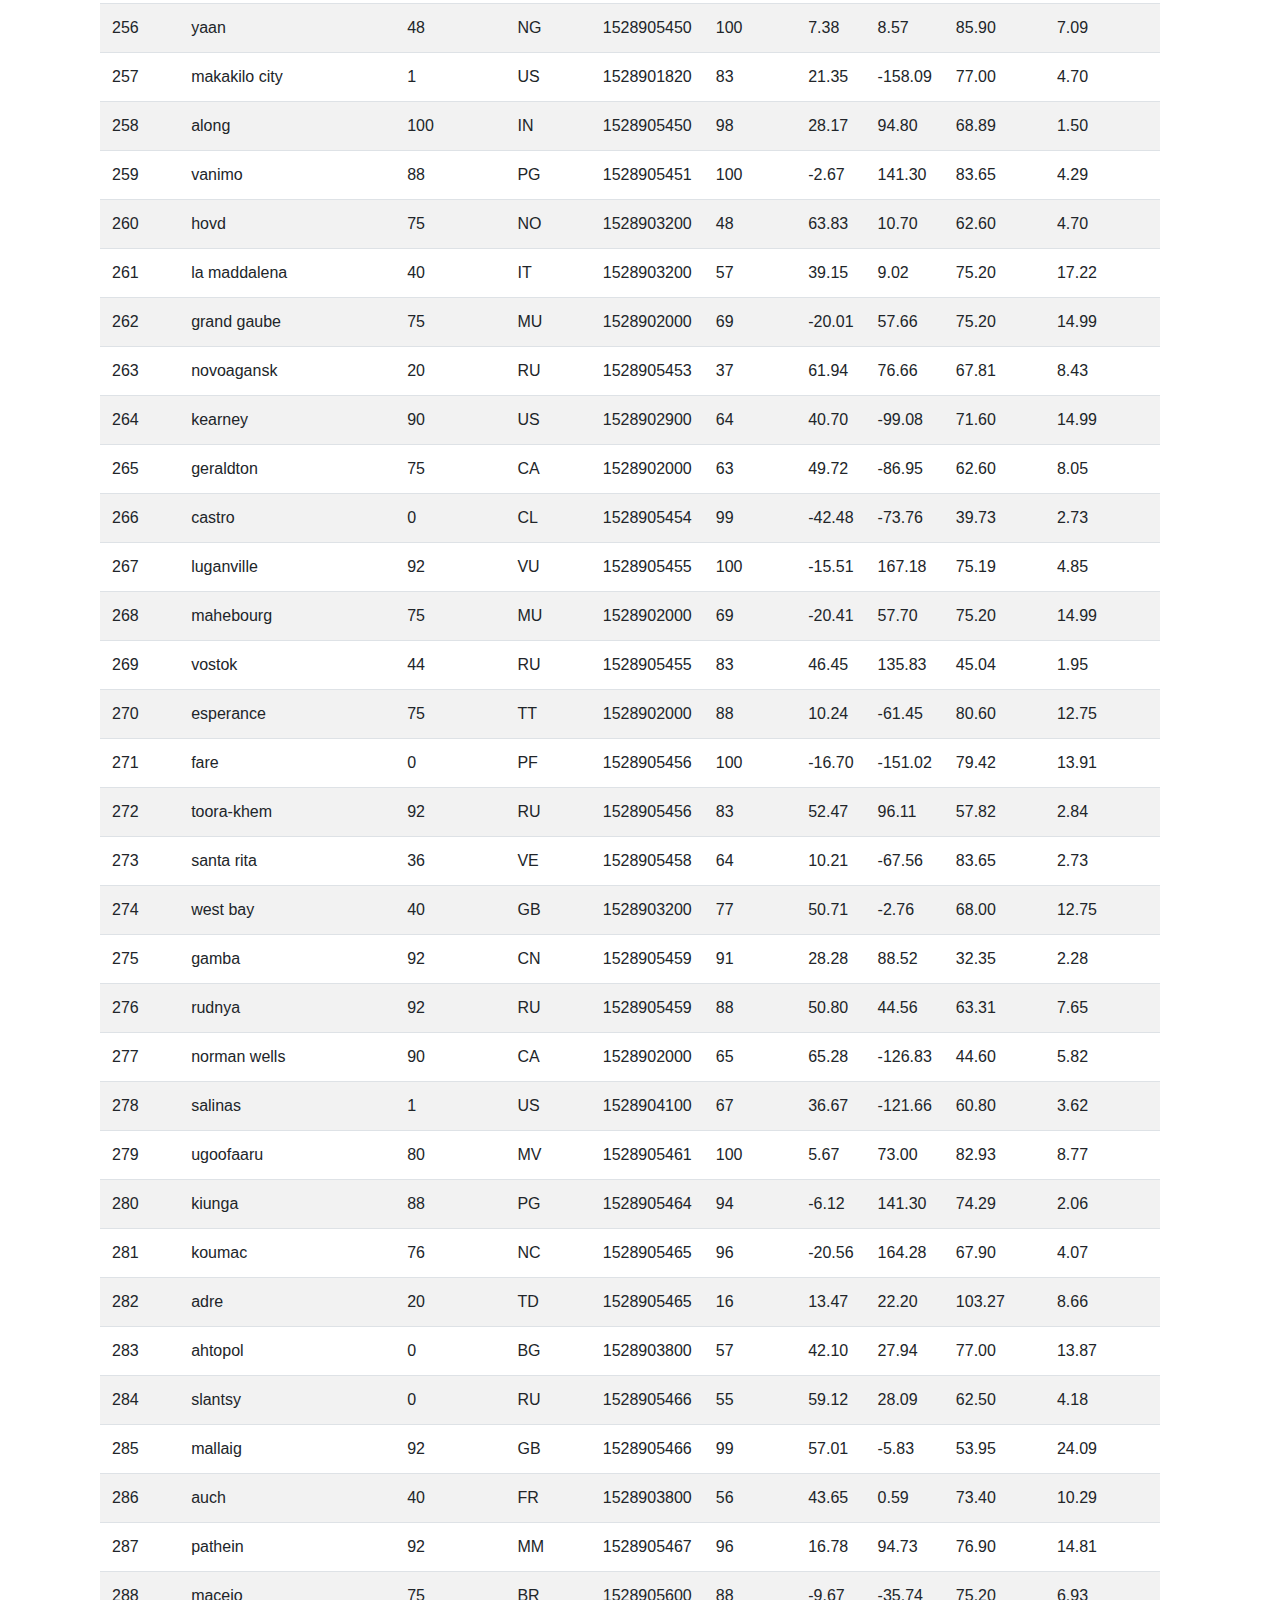
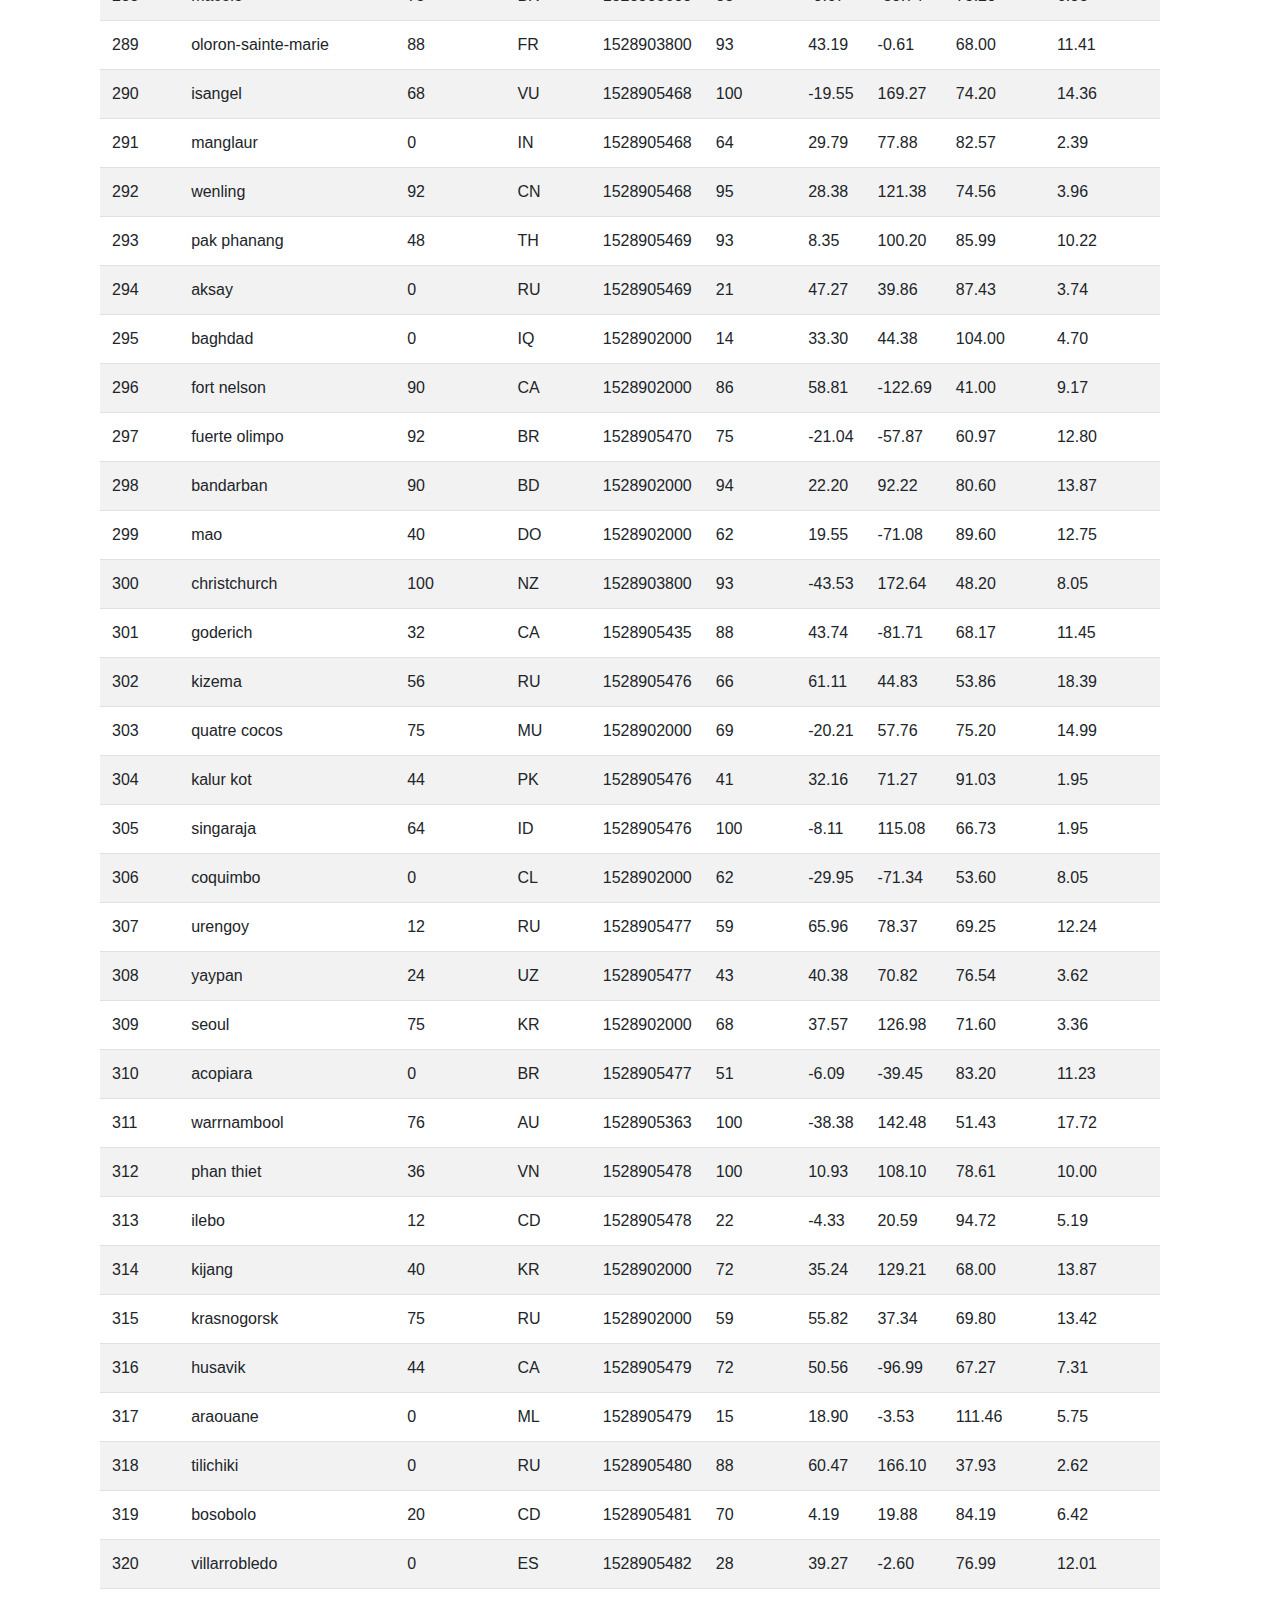
<file: table.html>
<!DOCTYPE html>
<html lang="en-us">
  <head>
​
    <meta charset="UTF-8">
    <meta name="viewport" content="width=device-width, initial-scale=1">
    <meta http-equiv="X-UA-Compatible" content="ie=edge">
​
    <title>Bootstrap Visualization Dashboard</title>
​
<link href="https://stackpath.bootstrapcdn.com/bootstrap/4.4.1/css/bootstrap.min.css" rel="stylesheet" integrity="sha384-Vkoo8x4CGsO3+Hhxv8T/Q5PaXtkKtu6ug5TOeNV6gBiFeWPGFN9MuhOf23Q9Ifjh" crossorigin="anonymous"> 
    
  <link rel="stylesheet" type="text/css" href="style.css">
​
  </head>
​
  <body>
    <div class="navigation">
    <nav class="navbar fixed-top navbar-expand-lg navbar-light">
        <a class="navbar-brand" href="index.html">Latitude</a>
        <button class="navbar-toggler border" type="button" data-toggle="collapse" data-target="#navbarNavDropdown" aria-controls="navbarNavDropdown" aria-expanded="false" aria-label="Toggle navigation">
          <span class="navbar-toggler-icon"></span>
        </button>
​
        <div class="collapse navbar-collapse" id="navbarNavDropdown">
          <ul class="navbar-nav ml-auto">
            <li class="nav-item dropdown">
              <a href="#" class="nav-link dropdown-toggle" data-toggle="dropdown" id="navbarDropdownMenuLink" role="button" aria-haspopup="true" aria-expanded="false">Plots</a>
              <div class="dropdown-menu" aria-labelledby="navbarDropdownMenuLink">
                <a class="dropdown-item" href="temperature.html">Max Temperature</a>
                <a class="dropdown-item" href="humidity.html">Humidity</a>
                <a class="dropdown-item" href="cloudiness.html">Cloudiness</a>
                <a class="dropdown-item" href="wind_speed.html">Wind Speed</a>
              </div>
            </li>
            <li class="nav-item">
        <a class="nav-link" href="comparison.html">Comparison</a>
      </li>
            <li class="nav-item">
        <a class="nav-link" href="data.html">Data</a>
      </li>
          </ul>
        </div>
      </nav>
  </div>
  
  <div class="container">
    <section class="row">
      <div>
        <div class="description-content">
          <h1 class="description-header">Data</h1>
          <hr>
          <p>The following table includes all of the data used for plotting during this project.</p>
          <br>
          <div>
            <table class="dataframe table table-striped table-hover">
              <thead>
                  <tr style="text-align: left;">
                    <th>City_ID</th>
                    <th>City</th>
                    <th>Cloudiness</th>
                    <th>Country</th>
                    <th>Date</th>
                    <th>Humidity</th>
                    <th>Lat</th>
                    <th>Lng</th>
                    <th>Max Temp</th>
                    <th>Wind Speed</th>
                  </tr>
                </thead>
                <tbody>
                  <tr>
                    <td>0</td>
                    <td>jacareacanga</td>
                    <td>0</td>
                    <td>BR</td>
                    <td>1528902000</td>
                    <td>62</td>
                    <td>-6.22</td>
                    <td>-57.76</td>
                    <td>89.60</td>
                    <td>6.93</td>
                  </tr>
                  <tr>
                    <td>1</td>
                    <td>kaitangata</td>
                    <td>100</td>
                    <td>NZ</td>
                    <td>1528905304</td>
                    <td>94</td>
                    <td>-46.28</td>
                    <td>169.85</td>
                    <td>42.61</td>
                    <td>5.64</td>
                  </tr>
                  <tr>
                    <td>2</td>
                    <td>goulburn</td>
                    <td>20</td>
                    <td>AU</td>
                    <td>1528905078</td>
                    <td>91</td>
                    <td>-34.75</td>
                    <td>149.72</td>
                    <td>44.32</td>
                    <td>10.11</td>
                  </tr>
                  <tr>
                    <td>3</td>
                    <td>lata</td>
                    <td>76</td>
                    <td>IN</td>
                    <td>1528905305</td>
                    <td>89</td>
                    <td>30.78</td>
                    <td>78.62</td>
                    <td>59.89</td>
                    <td>0.94</td>
                  </tr>
                  <tr>
                    <td>4</td>
                    <td>chokurdakh</td>
                    <td>0</td>
                    <td>RU</td>
                    <td>1528905306</td>
                    <td>88</td>
                    <td>70.62</td>
                    <td>147.90</td>
                    <td>32.17</td>
                    <td>2.95</td>
                  </tr>
                  <tr>
                    <td>5</td>
                    <td>martyush</td>
                    <td>92</td>
                    <td>RU</td>
                    <td>1528905306</td>
                    <td>94</td>
                    <td>56.40</td>
                    <td>61.89</td>
                    <td>55.03</td>
                    <td>9.33</td>
                  </tr>
                  <tr>
                    <td>6</td>
                    <td>hobart</td>
                    <td>20</td>
                    <td>AU</td>
                    <td>1528902000</td>
                    <td>87</td>
                    <td>-42.88</td>
                    <td>147.33</td>
                    <td>44.60</td>
                    <td>8.05</td>
                  </tr>
                  <tr>
                    <td>7</td>
                    <td>broken hill</td>
                    <td>0</td>
                    <td>AU</td>
                    <td>1528905311</td>
                    <td>88</td>
                    <td>-31.97</td>
                    <td>141.45</td>
                    <td>44.50</td>
                    <td>7.31</td>
                  </tr>
                  <tr>
                    <td>8</td>
                    <td>harnosand</td>
                    <td>0</td>
                    <td>SE</td>
                    <td>1528903200</td>
                    <td>44</td>
                    <td>62.63</td>
                    <td>17.94</td>
                    <td>60.80</td>
                    <td>13.87</td>
                  </tr>
                  <tr>
                    <td>9</td>
                    <td>tuatapere</td>
                    <td>0</td>
                    <td>NZ</td>
                    <td>1528905312</td>
                    <td>100</td>
                    <td>-46.13</td>
                    <td>167.69</td>
                    <td>38.92</td>
                    <td>3.40</td>
                  </tr>
                  <tr>
                    <td>10</td>
                    <td>puerto ayora</td>
                    <td>90</td>
                    <td>EC</td>
                    <td>1528902000</td>
                    <td>69</td>
                    <td>-0.74</td>
                    <td>-90.35</td>
                    <td>77.00</td>
                    <td>13.87</td>
                  </tr>
                  <tr>
                    <td>11</td>
                    <td>havre-saint-pierre</td>
                    <td>75</td>
                    <td>CA</td>
                    <td>1528902000</td>
                    <td>58</td>
                    <td>50.23</td>
                    <td>-63.60</td>
                    <td>53.60</td>
                    <td>19.46</td>
                  </tr>
                  <tr>
                    <td>12</td>
                    <td>punta arenas</td>
                    <td>0</td>
                    <td>CL</td>
                    <td>1528902000</td>
                    <td>100</td>
                    <td>-53.16</td>
                    <td>-70.91</td>
                    <td>35.60</td>
                    <td>9.17</td>
                  </tr>
                  <tr>
                    <td>13</td>
                    <td>tasiilaq</td>
                    <td>75</td>
                    <td>GL</td>
                    <td>1528901400</td>
                    <td>60</td>
                    <td>65.61</td>
                    <td>-37.64</td>
                    <td>39.20</td>
                    <td>2.24</td>
                  </tr>
                  <tr>
                    <td>14</td>
                    <td>chapais</td>
                    <td>40</td>
                    <td>CA</td>
                    <td>1528902000</td>
                    <td>38</td>
                    <td>49.78</td>
                    <td>-74.86</td>
                    <td>59.00</td>
                    <td>10.29</td>
                  </tr>
                  <tr>
                    <td>15</td>
                    <td>avarua</td>
                    <td>40</td>
                    <td>CK</td>
                    <td>1528902000</td>
                    <td>56</td>
                    <td>-21.21</td>
                    <td>-159.78</td>
                    <td>73.40</td>
                    <td>10.29</td>
                  </tr>
                  <tr>
                    <td>16</td>
                    <td>hofn</td>
                    <td>75</td>
                    <td>IS</td>
                    <td>1528902000</td>
                    <td>87</td>
                    <td>64.25</td>
                    <td>-15.21</td>
                    <td>51.80</td>
                    <td>8.05</td>
                  </tr>
                  <tr>
                    <td>17</td>
                    <td>yukamenskoye</td>
                    <td>92</td>
                    <td>RU</td>
                    <td>1528905315</td>
                    <td>98</td>
                    <td>57.89</td>
                    <td>52.24</td>
                    <td>56.65</td>
                    <td>10.22</td>
                  </tr>
                  <tr>
                    <td>18</td>
                    <td>khandbari</td>
                    <td>80</td>
                    <td>NP</td>
                    <td>1528905315</td>
                    <td>67</td>
                    <td>27.38</td>
                    <td>87.21</td>
                    <td>44.59</td>
                    <td>1.39</td>
                  </tr>
                  <tr>
                    <td>19</td>
                    <td>bethel</td>
                    <td>1</td>
                    <td>US</td>
                    <td>1528901580</td>
                    <td>93</td>
                    <td>60.79</td>
                    <td>-161.76</td>
                    <td>44.60</td>
                    <td>8.05</td>
                  </tr>
                  <tr>
                    <td>20</td>
                    <td>ushuaia</td>
                    <td>75</td>
                    <td>AR</td>
                    <td>1528902000</td>
                    <td>64</td>
                    <td>-54.81</td>
                    <td>-68.31</td>
                    <td>41.00</td>
                    <td>3.36</td>
                  </tr>
                  <tr>
                    <td>21</td>
                    <td>east london</td>
                    <td>0</td>
                    <td>ZA</td>
                    <td>1528902000</td>
                    <td>37</td>
                    <td>-33.02</td>
                    <td>27.91</td>
                    <td>69.80</td>
                    <td>5.82</td>
                  </tr>
                  <tr>
                    <td>22</td>
                    <td>bluff</td>
                    <td>76</td>
                    <td>AU</td>
                    <td>1528905321</td>
                    <td>76</td>
                    <td>-23.58</td>
                    <td>149.07</td>
                    <td>61.96</td>
                    <td>4.74</td>
                  </tr>
                  <tr>
                    <td>23</td>
                    <td>mount isa</td>
                    <td>75</td>
                    <td>AU</td>
                    <td>1528902000</td>
                    <td>100</td>
                    <td>-20.73</td>
                    <td>139.49</td>
                    <td>64.40</td>
                    <td>3.29</td>
                  </tr>
                  <tr>
                    <td>24</td>
                    <td>pevek</td>
                    <td>0</td>
                    <td>RU</td>
                    <td>1528905321</td>
                    <td>71</td>
                    <td>69.70</td>
                    <td>170.27</td>
                    <td>36.94</td>
                    <td>6.98</td>
                  </tr>
                  <tr>
                    <td>25</td>
                    <td>gao</td>
                    <td>24</td>
                    <td>ML</td>
                    <td>1528905321</td>
                    <td>16</td>
                    <td>16.28</td>
                    <td>-0.04</td>
                    <td>110.02</td>
                    <td>4.97</td>
                  </tr>
                  <tr>
                    <td>26</td>
                    <td>cabo san lucas</td>
                    <td>75</td>
                    <td>MX</td>
                    <td>1528901160</td>
                    <td>74</td>
                    <td>22.89</td>
                    <td>-109.91</td>
                    <td>84.20</td>
                    <td>10.29</td>
                  </tr>
                  <tr>
                    <td>27</td>
                    <td>sao filipe</td>
                    <td>0</td>
                    <td>CV</td>
                    <td>1528905323</td>
                    <td>88</td>
                    <td>14.90</td>
                    <td>-24.50</td>
                    <td>75.73</td>
                    <td>13.02</td>
                  </tr>
                  <tr>
                    <td>28</td>
                    <td>tiksi</td>
                    <td>44</td>
                    <td>RU</td>
                    <td>1528905298</td>
                    <td>58</td>
                    <td>71.64</td>
                    <td>128.87</td>
                    <td>57.73</td>
                    <td>10.11</td>
                  </tr>
                  <tr>
                    <td>29</td>
                    <td>busselton</td>
                    <td>92</td>
                    <td>AU</td>
                    <td>1528905323</td>
                    <td>100</td>
                    <td>-33.64</td>
                    <td>115.35</td>
                    <td>60.43</td>
                    <td>10.56</td>
                  </tr>
                  <tr>
                    <td>30</td>
                    <td>alofi</td>
                    <td>76</td>
                    <td>NU</td>
                    <td>1528902000</td>
                    <td>88</td>
                    <td>-19.06</td>
                    <td>-169.92</td>
                    <td>71.60</td>
                    <td>3.36</td>
                  </tr>
                  <tr>
                    <td>31</td>
                    <td>ola</td>
                    <td>75</td>
                    <td>RU</td>
                    <td>1528902000</td>
                    <td>100</td>
                    <td>59.58</td>
                    <td>151.30</td>
                    <td>42.80</td>
                    <td>7.76</td>
                  </tr>
                  <tr>
                    <td>32</td>
                    <td>atar</td>
                    <td>20</td>
                    <td>MR</td>
                    <td>1528902000</td>
                    <td>19</td>
                    <td>20.52</td>
                    <td>-13.05</td>
                    <td>91.40</td>
                    <td>9.17</td>
                  </tr>
                  <tr>
                    <td>33</td>
                    <td>rikitea</td>
                    <td>0</td>
                    <td>PF</td>
                    <td>1528905325</td>
                    <td>100</td>
                    <td>-23.12</td>
                    <td>-134.97</td>
                    <td>73.57</td>
                    <td>8.66</td>
                  </tr>
                  <tr>
                    <td>34</td>
                    <td>hermanus</td>
                    <td>0</td>
                    <td>ZA</td>
                    <td>1528905325</td>
                    <td>24</td>
                    <td>-34.42</td>
                    <td>19.24</td>
                    <td>77.17</td>
                    <td>8.66</td>
                  </tr>
                  <tr>
                    <td>35</td>
                    <td>ponta delgada</td>
                    <td>75</td>
                    <td>PT</td>
                    <td>1528903800</td>
                    <td>88</td>
                    <td>37.73</td>
                    <td>-25.67</td>
                    <td>71.60</td>
                    <td>12.75</td>
                  </tr>
                  <tr>
                    <td>36</td>
                    <td>bambari</td>
                    <td>24</td>
                    <td>CF</td>
                    <td>1528905326</td>
                    <td>84</td>
                    <td>5.77</td>
                    <td>20.68</td>
                    <td>81.85</td>
                    <td>7.65</td>
                  </tr>
                  <tr>
                    <td>37</td>
                    <td>cap malheureux</td>
                    <td>75</td>
                    <td>MU</td>
                    <td>1528902000</td>
                    <td>69</td>
                    <td>-19.98</td>
                    <td>57.61</td>
                    <td>75.20</td>
                    <td>14.99</td>
                  </tr>
                  <tr>
                    <td>38</td>
                    <td>puerto escondido</td>
                    <td>75</td>
                    <td>MX</td>
                    <td>1528901100</td>
                    <td>65</td>
                    <td>15.86</td>
                    <td>-97.07</td>
                    <td>80.60</td>
                    <td>3.36</td>
                  </tr>
                  <tr>
                    <td>39</td>
                    <td>qaanaaq</td>
                    <td>32</td>
                    <td>GL</td>
                    <td>1528905330</td>
                    <td>100</td>
                    <td>77.48</td>
                    <td>-69.36</td>
                    <td>31.45</td>
                    <td>6.31</td>
                  </tr>
                  <tr>
                    <td>40</td>
                    <td>new norfolk</td>
                    <td>20</td>
                    <td>AU</td>
                    <td>1528902000</td>
                    <td>87</td>
                    <td>-42.78</td>
                    <td>147.06</td>
                    <td>44.60</td>
                    <td>8.05</td>
                  </tr>
                  <tr>
                    <td>41</td>
                    <td>najran</td>
                    <td>40</td>
                    <td>SA</td>
                    <td>1528902000</td>
                    <td>13</td>
                    <td>17.54</td>
                    <td>44.22</td>
                    <td>98.60</td>
                    <td>11.41</td>
                  </tr>
                  <tr>
                    <td>42</td>
                    <td>isla mujeres</td>
                    <td>90</td>
                    <td>MX</td>
                    <td>1528904340</td>
                    <td>100</td>
                    <td>21.23</td>
                    <td>-86.73</td>
                    <td>75.20</td>
                    <td>16.11</td>
                  </tr>
                  <tr>
                    <td>43</td>
                    <td>mar del plata</td>
                    <td>0</td>
                    <td>AR</td>
                    <td>1528905297</td>
                    <td>100</td>
                    <td>-46.43</td>
                    <td>-67.52</td>
                    <td>32.53</td>
                    <td>7.31</td>
                  </tr>
                  <tr>
                    <td>44</td>
                    <td>provideniya</td>
                    <td>0</td>
                    <td>RU</td>
                    <td>1528905332</td>
                    <td>91</td>
                    <td>64.42</td>
                    <td>-173.23</td>
                    <td>40.63</td>
                    <td>10.78</td>
                  </tr>
                  <tr>
                    <td>45</td>
                    <td>jamestown</td>
                    <td>12</td>
                    <td>AU</td>
                    <td>1528905333</td>
                    <td>88</td>
                    <td>-33.21</td>
                    <td>138.60</td>
                    <td>43.15</td>
                    <td>10.89</td>
                  </tr>
                  <tr>
                    <td>46</td>
                    <td>medicine hat</td>
                    <td>20</td>
                    <td>CA</td>
                    <td>1528902000</td>
                    <td>34</td>
                    <td>50.04</td>
                    <td>-110.68</td>
                    <td>66.20</td>
                    <td>14.99</td>
                  </tr>
                  <tr>
                    <td>47</td>
                    <td>katsuura</td>
                    <td>8</td>
                    <td>JP</td>
                    <td>1528905334</td>
                    <td>88</td>
                    <td>33.93</td>
                    <td>134.50</td>
                    <td>62.05</td>
                    <td>7.54</td>
                  </tr>
                  <tr>
                    <td>48</td>
                    <td>aklavik</td>
                    <td>20</td>
                    <td>CA</td>
                    <td>1528902000</td>
                    <td>53</td>
                    <td>68.22</td>
                    <td>-135.01</td>
                    <td>51.80</td>
                    <td>11.41</td>
                  </tr>
                  <tr>
                    <td>49</td>
                    <td>tuktoyaktuk</td>
                    <td>20</td>
                    <td>CA</td>
                    <td>1528902000</td>
                    <td>61</td>
                    <td>69.44</td>
                    <td>-133.03</td>
                    <td>46.40</td>
                    <td>6.93</td>
                  </tr>
                  <tr>
                    <td>50</td>
                    <td>kapaa</td>
                    <td>90</td>
                    <td>US</td>
                    <td>1528901760</td>
                    <td>88</td>
                    <td>22.08</td>
                    <td>-159.32</td>
                    <td>75.20</td>
                    <td>14.99</td>
                  </tr>
                  <tr>
                    <td>51</td>
                    <td>mildura</td>
                    <td>0</td>
                    <td>AU</td>
                    <td>1528905300</td>
                    <td>92</td>
                    <td>-34.18</td>
                    <td>142.16</td>
                    <td>45.67</td>
                    <td>9.66</td>
                  </tr>
                  <tr>
                    <td>52</td>
                    <td>souillac</td>
                    <td>75</td>
                    <td>FR</td>
                    <td>1528903800</td>
                    <td>49</td>
                    <td>45.60</td>
                    <td>-0.60</td>
                    <td>73.40</td>
                    <td>10.29</td>
                  </tr>
                  <tr>
                    <td>53</td>
                    <td>lorengau</td>
                    <td>100</td>
                    <td>PG</td>
                    <td>1528905336</td>
                    <td>100</td>
                    <td>-2.02</td>
                    <td>147.27</td>
                    <td>80.59</td>
                    <td>3.85</td>
                  </tr>
                  <tr>
                    <td>54</td>
                    <td>praia</td>
                    <td>20</td>
                    <td>BR</td>
                    <td>1528902000</td>
                    <td>47</td>
                    <td>-20.25</td>
                    <td>-43.81</td>
                    <td>82.40</td>
                    <td>3.36</td>
                  </tr>
                  <tr>
                    <td>55</td>
                    <td>port alfred</td>
                    <td>0</td>
                    <td>ZA</td>
                    <td>1528905338</td>
                    <td>50</td>
                    <td>-33.59</td>
                    <td>26.89</td>
                    <td>76.54</td>
                    <td>7.20</td>
                  </tr>
                  <tr>
                    <td>56</td>
                    <td>barranca</td>
                    <td>0</td>
                    <td>PE</td>
                    <td>1528905339</td>
                    <td>98</td>
                    <td>-10.75</td>
                    <td>-77.76</td>
                    <td>61.87</td>
                    <td>9.89</td>
                  </tr>
                  <tr>
                    <td>57</td>
                    <td>nome</td>
                    <td>40</td>
                    <td>US</td>
                    <td>1528902900</td>
                    <td>70</td>
                    <td>30.04</td>
                    <td>-94.42</td>
                    <td>87.80</td>
                    <td>3.36</td>
                  </tr>
                  <tr>
                    <td>58</td>
                    <td>matay</td>
                    <td>0</td>
                    <td>EG</td>
                    <td>1528905339</td>
                    <td>23</td>
                    <td>28.42</td>
                    <td>30.79</td>
                    <td>97.69</td>
                    <td>6.98</td>
                  </tr>
                  <tr>
                    <td>59</td>
                    <td>saskylakh</td>
                    <td>48</td>
                    <td>RU</td>
                    <td>1528905339</td>
                    <td>55</td>
                    <td>71.97</td>
                    <td>114.09</td>
                    <td>59.53</td>
                    <td>5.86</td>
                  </tr>
                  <tr>
                    <td>60</td>
                    <td>itarema</td>
                    <td>0</td>
                    <td>BR</td>
                    <td>1528905340</td>
                    <td>61</td>
                    <td>-2.92</td>
                    <td>-39.92</td>
                    <td>88.33</td>
                    <td>12.57</td>
                  </tr>
                  <tr>
                    <td>61</td>
                    <td>butaritari</td>
                    <td>56</td>
                    <td>KI</td>
                    <td>1528905340</td>
                    <td>100</td>
                    <td>3.07</td>
                    <td>172.79</td>
                    <td>81.13</td>
                    <td>7.31</td>
                  </tr>
                  <tr>
                    <td>62</td>
                    <td>peniche</td>
                    <td>20</td>
                    <td>PT</td>
                    <td>1528903800</td>
                    <td>64</td>
                    <td>39.36</td>
                    <td>-9.38</td>
                    <td>75.20</td>
                    <td>12.75</td>
                  </tr>
                  <tr>
                    <td>63</td>
                    <td>beloha</td>
                    <td>0</td>
                    <td>MG</td>
                    <td>1528905340</td>
                    <td>57</td>
                    <td>-25.17</td>
                    <td>45.06</td>
                    <td>71.95</td>
                    <td>16.37</td>
                  </tr>
                  <tr>
                    <td>64</td>
                    <td>anadyr</td>
                    <td>0</td>
                    <td>RU</td>
                    <td>1528902000</td>
                    <td>57</td>
                    <td>64.73</td>
                    <td>177.51</td>
                    <td>48.20</td>
                    <td>4.47</td>
                  </tr>
                  <tr>
                    <td>65</td>
                    <td>luderitz</td>
                    <td>12</td>
                    <td>NaN</td>
                    <td>1528905342</td>
                    <td>64</td>
                    <td>-26.65</td>
                    <td>15.16</td>
                    <td>64.03</td>
                    <td>17.38</td>
                  </tr>
                  <tr>
                    <td>66</td>
                    <td>rochester</td>
                    <td>1</td>
                    <td>US</td>
                    <td>1528902960</td>
                    <td>37</td>
                    <td>44.02</td>
                    <td>-92.46</td>
                    <td>73.40</td>
                    <td>6.93</td>
                  </tr>
                  <tr>
                    <td>67</td>
                    <td>bosaso</td>
                    <td>0</td>
                    <td>SO</td>
                    <td>1528905347</td>
                    <td>86</td>
                    <td>11.28</td>
                    <td>49.18</td>
                    <td>89.77</td>
                    <td>3.96</td>
                  </tr>
                  <tr>
                    <td>68</td>
                    <td>faanui</td>
                    <td>0</td>
                    <td>PF</td>
                    <td>1528905347</td>
                    <td>100</td>
                    <td>-16.48</td>
                    <td>-151.75</td>
                    <td>79.96</td>
                    <td>11.79</td>
                  </tr>
                  <tr>
                    <td>69</td>
                    <td>grindavik</td>
                    <td>75</td>
                    <td>IS</td>
                    <td>1528902000</td>
                    <td>70</td>
                    <td>63.84</td>
                    <td>-22.43</td>
                    <td>48.20</td>
                    <td>5.82</td>
                  </tr>
                  <tr>
                    <td>70</td>
                    <td>margate</td>
                    <td>20</td>
                    <td>AU</td>
                    <td>1528902000</td>
                    <td>87</td>
                    <td>-43.03</td>
                    <td>147.26</td>
                    <td>44.60</td>
                    <td>8.05</td>
                  </tr>
                  <tr>
                    <td>71</td>
                    <td>marsh harbour</td>
                    <td>88</td>
                    <td>BS</td>
                    <td>1528905349</td>
                    <td>95</td>
                    <td>26.54</td>
                    <td>-77.06</td>
                    <td>82.39</td>
                    <td>10.00</td>
                  </tr>
                  <tr>
                    <td>72</td>
                    <td>comodoro rivadavia</td>
                    <td>40</td>
                    <td>AR</td>
                    <td>1528902000</td>
                    <td>60</td>
                    <td>-45.87</td>
                    <td>-67.48</td>
                    <td>42.80</td>
                    <td>9.17</td>
                  </tr>
                  <tr>
                    <td>73</td>
                    <td>upernavik</td>
                    <td>92</td>
                    <td>GL</td>
                    <td>1528905350</td>
                    <td>100</td>
                    <td>72.79</td>
                    <td>-56.15</td>
                    <td>29.29</td>
                    <td>3.74</td>
                  </tr>
                  <tr>
                    <td>74</td>
                    <td>uige</td>
                    <td>0</td>
                    <td>AO</td>
                    <td>1528905350</td>
                    <td>29</td>
                    <td>-7.61</td>
                    <td>15.06</td>
                    <td>86.80</td>
                    <td>3.18</td>
                  </tr>
                  <tr>
                    <td>75</td>
                    <td>bredasdorp</td>
                    <td>0</td>
                    <td>ZA</td>
                    <td>1528902000</td>
                    <td>23</td>
                    <td>-34.53</td>
                    <td>20.04</td>
                    <td>82.40</td>
                    <td>5.82</td>
                  </tr>
                  <tr>
                    <td>76</td>
                    <td>bodden town</td>
                    <td>40</td>
                    <td>KY</td>
                    <td>1528902000</td>
                    <td>78</td>
                    <td>19.28</td>
                    <td>-81.25</td>
                    <td>80.60</td>
                    <td>16.11</td>
                  </tr>
                  <tr>
                    <td>77</td>
                    <td>guerrero negro</td>
                    <td>44</td>
                    <td>MX</td>
                    <td>1528905350</td>
                    <td>88</td>
                    <td>27.97</td>
                    <td>-114.04</td>
                    <td>63.85</td>
                    <td>3.74</td>
                  </tr>
                  <tr>
                    <td>78</td>
                    <td>bilma</td>
                    <td>0</td>
                    <td>NE</td>
                    <td>1528905351</td>
                    <td>12</td>
                    <td>18.69</td>
                    <td>12.92</td>
                    <td>110.47</td>
                    <td>4.63</td>
                  </tr>
                  <tr>
                    <td>79</td>
                    <td>carnarvon</td>
                    <td>0</td>
                    <td>ZA</td>
                    <td>1528905351</td>
                    <td>30</td>
                    <td>-30.97</td>
                    <td>22.13</td>
                    <td>60.43</td>
                    <td>14.25</td>
                  </tr>
                  <tr>
                    <td>80</td>
                    <td>ponta do sol</td>
                    <td>12</td>
                    <td>BR</td>
                    <td>1528905352</td>
                    <td>72</td>
                    <td>-20.63</td>
                    <td>-46.00</td>
                    <td>78.25</td>
                    <td>3.96</td>
                  </tr>
                  <tr>
                    <td>81</td>
                    <td>vila franca do campo</td>
                    <td>75</td>
                    <td>PT</td>
                    <td>1528903800</td>
                    <td>88</td>
                    <td>37.72</td>
                    <td>-25.43</td>
                    <td>71.60</td>
                    <td>12.75</td>
                  </tr>
                  <tr>
                    <td>82</td>
                    <td>puerto del rosario</td>
                    <td>20</td>
                    <td>ES</td>
                    <td>1528903800</td>
                    <td>60</td>
                    <td>28.50</td>
                    <td>-13.86</td>
                    <td>73.40</td>
                    <td>17.22</td>
                  </tr>
                  <tr>
                    <td>83</td>
                    <td>sitka</td>
                    <td>20</td>
                    <td>US</td>
                    <td>1528905353</td>
                    <td>92</td>
                    <td>37.17</td>
                    <td>-99.65</td>
                    <td>74.02</td>
                    <td>5.97</td>
                  </tr>
                  <tr>
                    <td>84</td>
                    <td>camacha</td>
                    <td>75</td>
                    <td>PT</td>
                    <td>1528903800</td>
                    <td>72</td>
                    <td>33.08</td>
                    <td>-16.33</td>
                    <td>68.00</td>
                    <td>16.11</td>
                  </tr>
                  <tr>
                    <td>85</td>
                    <td>saint-philippe</td>
                    <td>1</td>
                    <td>CA</td>
                    <td>1528902900</td>
                    <td>54</td>
                    <td>45.36</td>
                    <td>-73.48</td>
                    <td>78.80</td>
                    <td>11.41</td>
                  </tr>
                  <tr>
                    <td>86</td>
                    <td>port blair</td>
                    <td>92</td>
                    <td>IN</td>
                    <td>1528905357</td>
                    <td>97</td>
                    <td>11.67</td>
                    <td>92.75</td>
                    <td>84.37</td>
                    <td>25.10</td>
                  </tr>
                  <tr>
                    <td>87</td>
                    <td>albany</td>
                    <td>90</td>
                    <td>US</td>
                    <td>1528903860</td>
                    <td>68</td>
                    <td>42.65</td>
                    <td>-73.75</td>
                    <td>69.80</td>
                    <td>3.36</td>
                  </tr>
                  <tr>
                    <td>88</td>
                    <td>barrow</td>
                    <td>88</td>
                    <td>AR</td>
                    <td>1528905182</td>
                    <td>72</td>
                    <td>-38.31</td>
                    <td>-60.23</td>
                    <td>50.26</td>
                    <td>8.21</td>
                  </tr>
                  <tr>
                    <td>89</td>
                    <td>qorveh</td>
                    <td>92</td>
                    <td>IR</td>
                    <td>1528905357</td>
                    <td>22</td>
                    <td>35.17</td>
                    <td>47.80</td>
                    <td>76.72</td>
                    <td>3.18</td>
                  </tr>
                  <tr>
                    <td>90</td>
                    <td>san jeronimo</td>
                    <td>90</td>
                    <td>PE</td>
                    <td>1528902000</td>
                    <td>81</td>
                    <td>-13.65</td>
                    <td>-73.37</td>
                    <td>46.40</td>
                    <td>2.39</td>
                  </tr>
                  <tr>
                    <td>91</td>
                    <td>mataura</td>
                    <td>24</td>
                    <td>NZ</td>
                    <td>1528905299</td>
                    <td>79</td>
                    <td>-46.19</td>
                    <td>168.86</td>
                    <td>25.69</td>
                    <td>3.18</td>
                  </tr>
                  <tr>
                    <td>92</td>
                    <td>buala</td>
                    <td>64</td>
                    <td>SB</td>
                    <td>1528905359</td>
                    <td>100</td>
                    <td>-8.15</td>
                    <td>159.59</td>
                    <td>78.70</td>
                    <td>4.18</td>
                  </tr>
                  <tr>
                    <td>93</td>
                    <td>eyl</td>
                    <td>20</td>
                    <td>SO</td>
                    <td>1528905359</td>
                    <td>57</td>
                    <td>7.98</td>
                    <td>49.82</td>
                    <td>86.62</td>
                    <td>22.41</td>
                  </tr>
                  <tr>
                    <td>94</td>
                    <td>abu dhabi</td>
                    <td>0</td>
                    <td>AE</td>
                    <td>1528902000</td>
                    <td>29</td>
                    <td>24.47</td>
                    <td>54.37</td>
                    <td>98.60</td>
                    <td>16.11</td>
                  </tr>
                  <tr>
                    <td>95</td>
                    <td>tahe</td>
                    <td>92</td>
                    <td>CN</td>
                    <td>1528905359</td>
                    <td>98</td>
                    <td>52.34</td>
                    <td>124.71</td>
                    <td>51.43</td>
                    <td>2.17</td>
                  </tr>
                  <tr>
                    <td>96</td>
                    <td>chuy</td>
                    <td>80</td>
                    <td>UY</td>
                    <td>1528905099</td>
                    <td>93</td>
                    <td>-33.69</td>
                    <td>-53.46</td>
                    <td>52.87</td>
                    <td>28.90</td>
                  </tr>
                  <tr>
                    <td>97</td>
                    <td>dzerzhinskoye</td>
                    <td>8</td>
                    <td>RU</td>
                    <td>1528905360</td>
                    <td>69</td>
                    <td>56.84</td>
                    <td>95.22</td>
                    <td>65.11</td>
                    <td>3.85</td>
                  </tr>
                  <tr>
                    <td>98</td>
                    <td>vanavara</td>
                    <td>0</td>
                    <td>RU</td>
                    <td>1528905360</td>
                    <td>50</td>
                    <td>60.35</td>
                    <td>102.28</td>
                    <td>64.21</td>
                    <td>5.64</td>
                  </tr>
                  <tr>
                    <td>99</td>
                    <td>muros</td>
                    <td>40</td>
                    <td>ES</td>
                    <td>1528903800</td>
                    <td>72</td>
                    <td>42.77</td>
                    <td>-9.06</td>
                    <td>66.20</td>
                    <td>10.29</td>
                  </tr>
                  <tr>
                    <td>100</td>
                    <td>auchel</td>
                    <td>0</td>
                    <td>FR</td>
                    <td>1528903800</td>
                    <td>49</td>
                    <td>50.51</td>
                    <td>2.47</td>
                    <td>68.00</td>
                    <td>3.36</td>
                  </tr>
                  <tr>
                    <td>101</td>
                    <td>bubaque</td>
                    <td>40</td>
                    <td>GW</td>
                    <td>1528902000</td>
                    <td>55</td>
                    <td>11.28</td>
                    <td>-15.83</td>
                    <td>91.40</td>
                    <td>11.41</td>
                  </tr>
                  <tr>
                    <td>102</td>
                    <td>khatanga</td>
                    <td>8</td>
                    <td>RU</td>
                    <td>1528905361</td>
                    <td>65</td>
                    <td>71.98</td>
                    <td>102.47</td>
                    <td>60.97</td>
                    <td>4.63</td>
                  </tr>
                  <tr>
                    <td>103</td>
                    <td>los banos</td>
                    <td>1</td>
                    <td>US</td>
                    <td>1528904100</td>
                    <td>67</td>
                    <td>37.06</td>
                    <td>-120.85</td>
                    <td>75.20</td>
                    <td>4.74</td>
                  </tr>
                  <tr>
                    <td>104</td>
                    <td>labuhan</td>
                    <td>12</td>
                    <td>ID</td>
                    <td>1528905361</td>
                    <td>95</td>
                    <td>-2.54</td>
                    <td>115.51</td>
                    <td>72.94</td>
                    <td>1.83</td>
                  </tr>
                  <tr>
                    <td>105</td>
                    <td>saint-paul</td>
                    <td>75</td>
                    <td>FR</td>
                    <td>1528903800</td>
                    <td>56</td>
                    <td>45.22</td>
                    <td>1.90</td>
                    <td>68.00</td>
                    <td>14.99</td>
                  </tr>
                  <tr>
                    <td>106</td>
                    <td>petatlan</td>
                    <td>90</td>
                    <td>MX</td>
                    <td>1528901220</td>
                    <td>74</td>
                    <td>17.52</td>
                    <td>-101.27</td>
                    <td>84.20</td>
                    <td>1.83</td>
                  </tr>
                  <tr>
                    <td>107</td>
                    <td>baykit</td>
                    <td>36</td>
                    <td>RU</td>
                    <td>1528905366</td>
                    <td>68</td>
                    <td>61.68</td>
                    <td>96.39</td>
                    <td>63.94</td>
                    <td>4.29</td>
                  </tr>
                  <tr>
                    <td>108</td>
                    <td>dalby</td>
                    <td>75</td>
                    <td>AU</td>
                    <td>1528902000</td>
                    <td>93</td>
                    <td>-27.18</td>
                    <td>151.26</td>
                    <td>53.60</td>
                    <td>2.24</td>
                  </tr>
                  <tr>
                    <td>109</td>
                    <td>yellowknife</td>
                    <td>90</td>
                    <td>CA</td>
                    <td>1528902540</td>
                    <td>93</td>
                    <td>62.45</td>
                    <td>-114.38</td>
                    <td>46.40</td>
                    <td>8.05</td>
                  </tr>
                  <tr>
                    <td>110</td>
                    <td>hilo</td>
                    <td>75</td>
                    <td>US</td>
                    <td>1528901580</td>
                    <td>88</td>
                    <td>19.71</td>
                    <td>-155.08</td>
                    <td>66.20</td>
                    <td>5.82</td>
                  </tr>
                  <tr>
                    <td>111</td>
                    <td>turukhansk</td>
                    <td>36</td>
                    <td>RU</td>
                    <td>1528905297</td>
                    <td>76</td>
                    <td>65.80</td>
                    <td>87.96</td>
                    <td>66.37</td>
                    <td>6.42</td>
                  </tr>
                  <tr>
                    <td>112</td>
                    <td>dingle</td>
                    <td>68</td>
                    <td>PH</td>
                    <td>1528905368</td>
                    <td>82</td>
                    <td>11.00</td>
                    <td>122.67</td>
                    <td>79.96</td>
                    <td>8.21</td>
                  </tr>
                  <tr>
                    <td>113</td>
                    <td>dillon</td>
                    <td>1</td>
                    <td>US</td>
                    <td>1528901580</td>
                    <td>44</td>
                    <td>45.22</td>
                    <td>-112.64</td>
                    <td>57.20</td>
                    <td>5.82</td>
                  </tr>
                  <tr>
                    <td>114</td>
                    <td>labytnangi</td>
                    <td>64</td>
                    <td>RU</td>
                    <td>1528905370</td>
                    <td>75</td>
                    <td>66.66</td>
                    <td>66.39</td>
                    <td>47.11</td>
                    <td>17.49</td>
                  </tr>
                  <tr>
                    <td>115</td>
                    <td>gigmoto</td>
                    <td>36</td>
                    <td>PH</td>
                    <td>1528905370</td>
                    <td>98</td>
                    <td>13.78</td>
                    <td>124.39</td>
                    <td>83.56</td>
                    <td>17.60</td>
                  </tr>
                  <tr>
                    <td>116</td>
                    <td>nouakchott</td>
                    <td>68</td>
                    <td>MR</td>
                    <td>1528905371</td>
                    <td>76</td>
                    <td>18.08</td>
                    <td>-15.98</td>
                    <td>76.72</td>
                    <td>1.39</td>
                  </tr>
                  <tr>
                    <td>117</td>
                    <td>rumoi</td>
                    <td>92</td>
                    <td>JP</td>
                    <td>1528905371</td>
                    <td>100</td>
                    <td>43.93</td>
                    <td>141.67</td>
                    <td>44.41</td>
                    <td>8.10</td>
                  </tr>
                  <tr>
                    <td>118</td>
                    <td>dikson</td>
                    <td>32</td>
                    <td>RU</td>
                    <td>1528905373</td>
                    <td>100</td>
                    <td>73.51</td>
                    <td>80.55</td>
                    <td>31.09</td>
                    <td>13.13</td>
                  </tr>
                  <tr>
                    <td>119</td>
                    <td>chinsali</td>
                    <td>0</td>
                    <td>ZM</td>
                    <td>1528905377</td>
                    <td>36</td>
                    <td>-10.55</td>
                    <td>32.07</td>
                    <td>73.39</td>
                    <td>9.22</td>
                  </tr>
                  <tr>
                    <td>120</td>
                    <td>georgetown</td>
                    <td>75</td>
                    <td>GY</td>
                    <td>1528902000</td>
                    <td>78</td>
                    <td>6.80</td>
                    <td>-58.16</td>
                    <td>82.40</td>
                    <td>9.17</td>
                  </tr>
                  <tr>
                    <td>121</td>
                    <td>tooele</td>
                    <td>1</td>
                    <td>US</td>
                    <td>1528902900</td>
                    <td>35</td>
                    <td>40.53</td>
                    <td>-112.30</td>
                    <td>73.40</td>
                    <td>9.17</td>
                  </tr>
                  <tr>
                    <td>122</td>
                    <td>nikolskoye</td>
                    <td>40</td>
                    <td>RU</td>
                    <td>1528902000</td>
                    <td>41</td>
                    <td>59.70</td>
                    <td>30.79</td>
                    <td>60.80</td>
                    <td>4.47</td>
                  </tr>
                  <tr>
                    <td>123</td>
                    <td>bodo</td>
                    <td>80</td>
                    <td>CI</td>
                    <td>1528905379</td>
                    <td>66</td>
                    <td>5.91</td>
                    <td>-4.68</td>
                    <td>87.70</td>
                    <td>8.21</td>
                  </tr>
                  <tr>
                    <td>124</td>
                    <td>minador do negrao</td>
                    <td>32</td>
                    <td>BR</td>
                    <td>1528905379</td>
                    <td>80</td>
                    <td>-9.31</td>
                    <td>-36.86</td>
                    <td>76.81</td>
                    <td>13.24</td>
                  </tr>
                  <tr>
                    <td>125</td>
                    <td>sambava</td>
                    <td>88</td>
                    <td>MG</td>
                    <td>1528905379</td>
                    <td>100</td>
                    <td>-14.27</td>
                    <td>50.17</td>
                    <td>77.35</td>
                    <td>19.73</td>
                  </tr>
                  <tr>
                    <td>126</td>
                    <td>yerbogachen</td>
                    <td>0</td>
                    <td>RU</td>
                    <td>1528905380</td>
                    <td>44</td>
                    <td>61.28</td>
                    <td>108.01</td>
                    <td>64.93</td>
                    <td>7.43</td>
                  </tr>
                  <tr>
                    <td>127</td>
                    <td>kahului</td>
                    <td>1</td>
                    <td>US</td>
                    <td>1528901760</td>
                    <td>93</td>
                    <td>20.89</td>
                    <td>-156.47</td>
                    <td>66.20</td>
                    <td>3.36</td>
                  </tr>
                  <tr>
                    <td>128</td>
                    <td>clyde river</td>
                    <td>75</td>
                    <td>CA</td>
                    <td>1528902660</td>
                    <td>100</td>
                    <td>70.47</td>
                    <td>-68.59</td>
                    <td>35.60</td>
                    <td>21.92</td>
                  </tr>
                  <tr>
                    <td>129</td>
                    <td>ancud</td>
                    <td>20</td>
                    <td>CL</td>
                    <td>1528905381</td>
                    <td>90</td>
                    <td>-41.87</td>
                    <td>-73.83</td>
                    <td>39.10</td>
                    <td>2.73</td>
                  </tr>
                  <tr>
                    <td>130</td>
                    <td>beringovskiy</td>
                    <td>0</td>
                    <td>RU</td>
                    <td>1528905381</td>
                    <td>88</td>
                    <td>63.05</td>
                    <td>179.32</td>
                    <td>39.37</td>
                    <td>3.40</td>
                  </tr>
                  <tr>
                    <td>131</td>
                    <td>majene</td>
                    <td>32</td>
                    <td>ID</td>
                    <td>1528905382</td>
                    <td>100</td>
                    <td>-3.54</td>
                    <td>118.97</td>
                    <td>81.85</td>
                    <td>11.01</td>
                  </tr>
                  <tr>
                    <td>132</td>
                    <td>ahar</td>
                    <td>36</td>
                    <td>IR</td>
                    <td>1528905382</td>
                    <td>62</td>
                    <td>38.48</td>
                    <td>47.07</td>
                    <td>62.77</td>
                    <td>3.74</td>
                  </tr>
                  <tr>
                    <td>133</td>
                    <td>ilhabela</td>
                    <td>80</td>
                    <td>BR</td>
                    <td>1528905382</td>
                    <td>98</td>
                    <td>-23.78</td>
                    <td>-45.36</td>
                    <td>72.85</td>
                    <td>2.28</td>
                  </tr>
                  <tr>
                    <td>134</td>
                    <td>listvyagi</td>
                    <td>0</td>
                    <td>RU</td>
                    <td>1528905382</td>
                    <td>78</td>
                    <td>53.68</td>
                    <td>86.95</td>
                    <td>65.11</td>
                    <td>2.06</td>
                  </tr>
                  <tr>
                    <td>135</td>
                    <td>skjervoy</td>
                    <td>40</td>
                    <td>NO</td>
                    <td>1528903200</td>
                    <td>65</td>
                    <td>70.03</td>
                    <td>20.97</td>
                    <td>44.60</td>
                    <td>10.29</td>
                  </tr>
                  <tr>
                    <td>136</td>
                    <td>cape town</td>
                    <td>0</td>
                    <td>ZA</td>
                    <td>1528902000</td>
                    <td>35</td>
                    <td>-33.93</td>
                    <td>18.42</td>
                    <td>73.40</td>
                    <td>9.17</td>
                  </tr>
                  <tr>
                    <td>137</td>
                    <td>iqaluit</td>
                    <td>90</td>
                    <td>CA</td>
                    <td>1528902000</td>
                    <td>96</td>
                    <td>63.75</td>
                    <td>-68.52</td>
                    <td>35.60</td>
                    <td>20.80</td>
                  </tr>
                  <tr>
                    <td>138</td>
                    <td>fort-shevchenko</td>
                    <td>0</td>
                    <td>KZ</td>
                    <td>1528905387</td>
                    <td>59</td>
                    <td>44.51</td>
                    <td>50.26</td>
                    <td>74.20</td>
                    <td>3.62</td>
                  </tr>
                  <tr>
                    <td>139</td>
                    <td>severo-kurilsk</td>
                    <td>92</td>
                    <td>RU</td>
                    <td>1528905387</td>
                    <td>100</td>
                    <td>50.68</td>
                    <td>156.12</td>
                    <td>38.02</td>
                    <td>16.26</td>
                  </tr>
                  <tr>
                    <td>140</td>
                    <td>arraial do cabo</td>
                    <td>0</td>
                    <td>BR</td>
                    <td>1528905600</td>
                    <td>65</td>
                    <td>-22.97</td>
                    <td>-42.02</td>
                    <td>80.60</td>
                    <td>4.70</td>
                  </tr>
                  <tr>
                    <td>141</td>
                    <td>torbay</td>
                    <td>90</td>
                    <td>CA</td>
                    <td>1528903560</td>
                    <td>93</td>
                    <td>47.66</td>
                    <td>-52.73</td>
                    <td>50.00</td>
                    <td>19.46</td>
                  </tr>
                  <tr>
                    <td>142</td>
                    <td>ahipara</td>
                    <td>88</td>
                    <td>NZ</td>
                    <td>1528905388</td>
                    <td>91</td>
                    <td>-35.17</td>
                    <td>173.16</td>
                    <td>56.65</td>
                    <td>9.66</td>
                  </tr>
                  <tr>
                    <td>143</td>
                    <td>bandarbeyla</td>
                    <td>0</td>
                    <td>SO</td>
                    <td>1528905389</td>
                    <td>79</td>
                    <td>9.49</td>
                    <td>50.81</td>
                    <td>79.15</td>
                    <td>32.93</td>
                  </tr>
                  <tr>
                    <td>144</td>
                    <td>vuktyl</td>
                    <td>92</td>
                    <td>RU</td>
                    <td>1528905389</td>
                    <td>96</td>
                    <td>63.86</td>
                    <td>57.31</td>
                    <td>52.60</td>
                    <td>7.43</td>
                  </tr>
                  <tr>
                    <td>145</td>
                    <td>caravelas</td>
                    <td>0</td>
                    <td>BR</td>
                    <td>1528905390</td>
                    <td>98</td>
                    <td>-17.73</td>
                    <td>-39.27</td>
                    <td>77.62</td>
                    <td>10.45</td>
                  </tr>
                  <tr>
                    <td>146</td>
                    <td>waipawa</td>
                    <td>92</td>
                    <td>NZ</td>
                    <td>1528905390</td>
                    <td>94</td>
                    <td>-39.94</td>
                    <td>176.59</td>
                    <td>50.89</td>
                    <td>9.44</td>
                  </tr>
                  <tr>
                    <td>147</td>
                    <td>khomutovo</td>
                    <td>0</td>
                    <td>RU</td>
                    <td>1528905390</td>
                    <td>65</td>
                    <td>52.85</td>
                    <td>37.45</td>
                    <td>72.31</td>
                    <td>5.97</td>
                  </tr>
                  <tr>
                    <td>148</td>
                    <td>acajutla</td>
                    <td>40</td>
                    <td>SV</td>
                    <td>1528901400</td>
                    <td>79</td>
                    <td>13.59</td>
                    <td>-89.83</td>
                    <td>84.20</td>
                    <td>1.12</td>
                  </tr>
                  <tr>
                    <td>149</td>
                    <td>buritis</td>
                    <td>0</td>
                    <td>BR</td>
                    <td>1528905391</td>
                    <td>53</td>
                    <td>-15.62</td>
                    <td>-46.42</td>
                    <td>83.74</td>
                    <td>6.87</td>
                  </tr>
                  <tr>
                    <td>150</td>
                    <td>meulaboh</td>
                    <td>48</td>
                    <td>ID</td>
                    <td>1528905392</td>
                    <td>100</td>
                    <td>4.14</td>
                    <td>96.13</td>
                    <td>82.03</td>
                    <td>3.40</td>
                  </tr>
                  <tr>
                    <td>151</td>
                    <td>vaini</td>
                    <td>100</td>
                    <td>IN</td>
                    <td>1528905392</td>
                    <td>98</td>
                    <td>15.34</td>
                    <td>74.49</td>
                    <td>70.42</td>
                    <td>4.29</td>
                  </tr>
                  <tr>
                    <td>152</td>
                    <td>teya</td>
                    <td>75</td>
                    <td>MX</td>
                    <td>1528901400</td>
                    <td>66</td>
                    <td>21.05</td>
                    <td>-89.07</td>
                    <td>86.00</td>
                    <td>13.87</td>
                  </tr>
                  <tr>
                    <td>153</td>
                    <td>bambous virieux</td>
                    <td>75</td>
                    <td>MU</td>
                    <td>1528902000</td>
                    <td>69</td>
                    <td>-20.34</td>
                    <td>57.76</td>
                    <td>75.20</td>
                    <td>14.99</td>
                  </tr>
                  <tr>
                    <td>154</td>
                    <td>zaragoza</td>
                    <td>20</td>
                    <td>ES</td>
                    <td>1528903800</td>
                    <td>49</td>
                    <td>41.65</td>
                    <td>-0.88</td>
                    <td>77.00</td>
                    <td>28.86</td>
                  </tr>
                  <tr>
                    <td>155</td>
                    <td>thompson</td>
                    <td>75</td>
                    <td>CA</td>
                    <td>1528902600</td>
                    <td>76</td>
                    <td>55.74</td>
                    <td>-97.86</td>
                    <td>57.20</td>
                    <td>3.36</td>
                  </tr>
                  <tr>
                    <td>156</td>
                    <td>kodiak</td>
                    <td>1</td>
                    <td>US</td>
                    <td>1528901580</td>
                    <td>50</td>
                    <td>39.95</td>
                    <td>-94.76</td>
                    <td>75.20</td>
                    <td>13.87</td>
                  </tr>
                  <tr>
                    <td>157</td>
                    <td>nsanje</td>
                    <td>92</td>
                    <td>MZ</td>
                    <td>1528905397</td>
                    <td>84</td>
                    <td>-16.92</td>
                    <td>35.26</td>
                    <td>70.33</td>
                    <td>4.18</td>
                  </tr>
                  <tr>
                    <td>158</td>
                    <td>the pas</td>
                    <td>1</td>
                    <td>CA</td>
                    <td>1528902000</td>
                    <td>63</td>
                    <td>53.82</td>
                    <td>-101.24</td>
                    <td>60.80</td>
                    <td>10.29</td>
                  </tr>
                  <tr>
                    <td>159</td>
                    <td>masalli</td>
                    <td>12</td>
                    <td>KR</td>
                    <td>1528902000</td>
                    <td>77</td>
                    <td>34.80</td>
                    <td>126.66</td>
                    <td>68.00</td>
                    <td>9.17</td>
                  </tr>
                  <tr>
                    <td>160</td>
                    <td>talnakh</td>
                    <td>20</td>
                    <td>RU</td>
                    <td>1528905398</td>
                    <td>100</td>
                    <td>69.49</td>
                    <td>88.39</td>
                    <td>42.79</td>
                    <td>3.18</td>
                  </tr>
                  <tr>
                    <td>161</td>
                    <td>ilulissat</td>
                    <td>90</td>
                    <td>GL</td>
                    <td>1528901400</td>
                    <td>97</td>
                    <td>69.22</td>
                    <td>-51.10</td>
                    <td>32.00</td>
                    <td>4.70</td>
                  </tr>
                  <tr>
                    <td>162</td>
                    <td>vallenar</td>
                    <td>0</td>
                    <td>CL</td>
                    <td>1528905399</td>
                    <td>56</td>
                    <td>-28.58</td>
                    <td>-70.76</td>
                    <td>54.40</td>
                    <td>1.28</td>
                  </tr>
                  <tr>
                    <td>163</td>
                    <td>cap-aux-meules</td>
                    <td>40</td>
                    <td>CA</td>
                    <td>1528902000</td>
                    <td>62</td>
                    <td>47.38</td>
                    <td>-61.86</td>
                    <td>51.80</td>
                    <td>20.80</td>
                  </tr>
                  <tr>
                    <td>164</td>
                    <td>san quintin</td>
                    <td>90</td>
                    <td>PH</td>
                    <td>1528902000</td>
                    <td>100</td>
                    <td>17.54</td>
                    <td>120.52</td>
                    <td>77.00</td>
                    <td>13.87</td>
                  </tr>
                  <tr>
                    <td>165</td>
                    <td>victoria</td>
                    <td>75</td>
                    <td>BN</td>
                    <td>1528902000</td>
                    <td>94</td>
                    <td>5.28</td>
                    <td>115.24</td>
                    <td>80.60</td>
                    <td>1.12</td>
                  </tr>
                  <tr>
                    <td>166</td>
                    <td>okhotsk</td>
                    <td>12</td>
                    <td>RU</td>
                    <td>1528905400</td>
                    <td>100</td>
                    <td>59.36</td>
                    <td>143.24</td>
                    <td>38.02</td>
                    <td>2.17</td>
                  </tr>
                  <tr>
                    <td>167</td>
                    <td>bonavista</td>
                    <td>92</td>
                    <td>CA</td>
                    <td>1528905401</td>
                    <td>82</td>
                    <td>48.65</td>
                    <td>-53.11</td>
                    <td>46.57</td>
                    <td>22.97</td>
                  </tr>
                  <tr>
                    <td>168</td>
                    <td>manokwari</td>
                    <td>80</td>
                    <td>ID</td>
                    <td>1528905401</td>
                    <td>100</td>
                    <td>-0.87</td>
                    <td>134.08</td>
                    <td>78.07</td>
                    <td>8.10</td>
                  </tr>
                  <tr>
                    <td>169</td>
                    <td>lebu</td>
                    <td>92</td>
                    <td>ET</td>
                    <td>1528905404</td>
                    <td>100</td>
                    <td>8.96</td>
                    <td>38.73</td>
                    <td>55.30</td>
                    <td>0.72</td>
                  </tr>
                  <tr>
                    <td>170</td>
                    <td>qostanay</td>
                    <td>75</td>
                    <td>KZ</td>
                    <td>1528902000</td>
                    <td>54</td>
                    <td>53.17</td>
                    <td>63.58</td>
                    <td>59.00</td>
                    <td>6.71</td>
                  </tr>
                  <tr>
                    <td>171</td>
                    <td>victor harbor</td>
                    <td>75</td>
                    <td>AU</td>
                    <td>1528902000</td>
                    <td>82</td>
                    <td>-35.55</td>
                    <td>138.62</td>
                    <td>55.40</td>
                    <td>17.22</td>
                  </tr>
                  <tr>
                    <td>172</td>
                    <td>kamenka</td>
                    <td>12</td>
                    <td>RU</td>
                    <td>1528905405</td>
                    <td>98</td>
                    <td>53.19</td>
                    <td>44.05</td>
                    <td>61.60</td>
                    <td>9.44</td>
                  </tr>
                  <tr>
                    <td>173</td>
                    <td>cherskiy</td>
                    <td>8</td>
                    <td>RU</td>
                    <td>1528905405</td>
                    <td>48</td>
                    <td>68.75</td>
                    <td>161.30</td>
                    <td>55.21</td>
                    <td>3.18</td>
                  </tr>
                  <tr>
                    <td>174</td>
                    <td>kimbe</td>
                    <td>92</td>
                    <td>PG</td>
                    <td>1528905405</td>
                    <td>100</td>
                    <td>-5.56</td>
                    <td>150.15</td>
                    <td>78.43</td>
                    <td>6.64</td>
                  </tr>
                  <tr>
                    <td>175</td>
                    <td>guba</td>
                    <td>75</td>
                    <td>PH</td>
                    <td>1528902000</td>
                    <td>74</td>
                    <td>10.43</td>
                    <td>123.89</td>
                    <td>84.20</td>
                    <td>8.05</td>
                  </tr>
                  <tr>
                    <td>176</td>
                    <td>inuvik</td>
                    <td>40</td>
                    <td>CA</td>
                    <td>1528902000</td>
                    <td>53</td>
                    <td>68.36</td>
                    <td>-133.71</td>
                    <td>51.80</td>
                    <td>3.36</td>
                  </tr>
                  <tr>
                    <td>177</td>
                    <td>jiazi</td>
                    <td>20</td>
                    <td>CN</td>
                    <td>1528902000</td>
                    <td>78</td>
                    <td>19.61</td>
                    <td>110.49</td>
                    <td>82.40</td>
                    <td>4.47</td>
                  </tr>
                  <tr>
                    <td>178</td>
                    <td>namatanai</td>
                    <td>76</td>
                    <td>PG</td>
                    <td>1528905407</td>
                    <td>100</td>
                    <td>-3.66</td>
                    <td>152.44</td>
                    <td>78.07</td>
                    <td>11.68</td>
                  </tr>
                  <tr>
                    <td>179</td>
                    <td>port elizabeth</td>
                    <td>90</td>
                    <td>US</td>
                    <td>1528903500</td>
                    <td>83</td>
                    <td>39.31</td>
                    <td>-74.98</td>
                    <td>75.20</td>
                    <td>9.17</td>
                  </tr>
                  <tr>
                    <td>180</td>
                    <td>chilca</td>
                    <td>75</td>
                    <td>PE</td>
                    <td>1528903800</td>
                    <td>47</td>
                    <td>-13.22</td>
                    <td>-72.34</td>
                    <td>55.40</td>
                    <td>3.36</td>
                  </tr>
                  <tr>
                    <td>181</td>
                    <td>tual</td>
                    <td>68</td>
                    <td>ID</td>
                    <td>1528905408</td>
                    <td>100</td>
                    <td>-5.67</td>
                    <td>132.75</td>
                    <td>79.78</td>
                    <td>12.12</td>
                  </tr>
                  <tr>
                    <td>182</td>
                    <td>puerto colombia</td>
                    <td>40</td>
                    <td>CO</td>
                    <td>1528902000</td>
                    <td>74</td>
                    <td>10.99</td>
                    <td>-74.96</td>
                    <td>87.80</td>
                    <td>6.93</td>
                  </tr>
                  <tr>
                    <td>183</td>
                    <td>muzhi</td>
                    <td>0</td>
                    <td>RU</td>
                    <td>1528905409</td>
                    <td>63</td>
                    <td>65.40</td>
                    <td>64.70</td>
                    <td>55.57</td>
                    <td>10.67</td>
                  </tr>
                  <tr>
                    <td>184</td>
                    <td>tabuk</td>
                    <td>92</td>
                    <td>PH</td>
                    <td>1528905413</td>
                    <td>86</td>
                    <td>17.41</td>
                    <td>121.44</td>
                    <td>72.40</td>
                    <td>1.83</td>
                  </tr>
                  <tr>
                    <td>185</td>
                    <td>palauig</td>
                    <td>92</td>
                    <td>PH</td>
                    <td>1528905413</td>
                    <td>100</td>
                    <td>15.44</td>
                    <td>119.90</td>
                    <td>74.11</td>
                    <td>10.67</td>
                  </tr>
                  <tr>
                    <td>186</td>
                    <td>komsomolskiy</td>
                    <td>0</td>
                    <td>RU</td>
                    <td>1528905413</td>
                    <td>84</td>
                    <td>67.55</td>
                    <td>63.78</td>
                    <td>37.39</td>
                    <td>9.22</td>
                  </tr>
                  <tr>
                    <td>187</td>
                    <td>atuona</td>
                    <td>44</td>
                    <td>PF</td>
                    <td>1528905298</td>
                    <td>100</td>
                    <td>-9.80</td>
                    <td>-139.03</td>
                    <td>79.60</td>
                    <td>12.91</td>
                  </tr>
                  <tr>
                    <td>188</td>
                    <td>sinnamary</td>
                    <td>92</td>
                    <td>GF</td>
                    <td>1528905414</td>
                    <td>100</td>
                    <td>5.38</td>
                    <td>-52.96</td>
                    <td>75.19</td>
                    <td>3.40</td>
                  </tr>
                  <tr>
                    <td>189</td>
                    <td>kavieng</td>
                    <td>92</td>
                    <td>PG</td>
                    <td>1528905414</td>
                    <td>100</td>
                    <td>-2.57</td>
                    <td>150.80</td>
                    <td>78.97</td>
                    <td>5.41</td>
                  </tr>
                  <tr>
                    <td>190</td>
                    <td>moron</td>
                    <td>0</td>
                    <td>VE</td>
                    <td>1528905415</td>
                    <td>70</td>
                    <td>10.49</td>
                    <td>-68.20</td>
                    <td>81.67</td>
                    <td>3.06</td>
                  </tr>
                  <tr>
                    <td>191</td>
                    <td>fortuna</td>
                    <td>20</td>
                    <td>ES</td>
                    <td>1528903800</td>
                    <td>64</td>
                    <td>38.18</td>
                    <td>-1.13</td>
                    <td>86.00</td>
                    <td>12.75</td>
                  </tr>
                  <tr>
                    <td>192</td>
                    <td>pangnirtung</td>
                    <td>90</td>
                    <td>CA</td>
                    <td>1528902000</td>
                    <td>93</td>
                    <td>66.15</td>
                    <td>-65.72</td>
                    <td>35.60</td>
                    <td>4.70</td>
                  </tr>
                  <tr>
                    <td>193</td>
                    <td>paamiut</td>
                    <td>68</td>
                    <td>GL</td>
                    <td>1528905416</td>
                    <td>100</td>
                    <td>61.99</td>
                    <td>-49.67</td>
                    <td>35.32</td>
                    <td>12.46</td>
                  </tr>
                  <tr>
                    <td>194</td>
                    <td>juegang</td>
                    <td>36</td>
                    <td>CN</td>
                    <td>1528905417</td>
                    <td>76</td>
                    <td>32.31</td>
                    <td>121.18</td>
                    <td>75.28</td>
                    <td>16.60</td>
                  </tr>
                  <tr>
                    <td>195</td>
                    <td>kiama</td>
                    <td>0</td>
                    <td>AU</td>
                    <td>1528905418</td>
                    <td>86</td>
                    <td>-34.67</td>
                    <td>150.86</td>
                    <td>50.44</td>
                    <td>6.87</td>
                  </tr>
                  <tr>
                    <td>196</td>
                    <td>yamada</td>
                    <td>20</td>
                    <td>JP</td>
                    <td>1528902000</td>
                    <td>72</td>
                    <td>36.58</td>
                    <td>137.08</td>
                    <td>60.80</td>
                    <td>14.99</td>
                  </tr>
                  <tr>
                    <td>197</td>
                    <td>russell</td>
                    <td>0</td>
                    <td>AR</td>
                    <td>1528902000</td>
                    <td>48</td>
                    <td>-33.01</td>
                    <td>-68.80</td>
                    <td>42.80</td>
                    <td>3.36</td>
                  </tr>
                  <tr>
                    <td>198</td>
                    <td>port hawkesbury</td>
                    <td>1</td>
                    <td>CA</td>
                    <td>1528902000</td>
                    <td>63</td>
                    <td>45.62</td>
                    <td>-61.36</td>
                    <td>64.40</td>
                    <td>16.11</td>
                  </tr>
                  <tr>
                    <td>199</td>
                    <td>naze</td>
                    <td>75</td>
                    <td>NG</td>
                    <td>1528902000</td>
                    <td>62</td>
                    <td>5.43</td>
                    <td>7.07</td>
                    <td>89.60</td>
                    <td>9.17</td>
                  </tr>
                  <tr>
                    <td>200</td>
                    <td>namibe</td>
                    <td>0</td>
                    <td>AO</td>
                    <td>1528905419</td>
                    <td>89</td>
                    <td>-15.19</td>
                    <td>12.15</td>
                    <td>74.02</td>
                    <td>17.49</td>
                  </tr>
                  <tr>
                    <td>201</td>
                    <td>lodja</td>
                    <td>0</td>
                    <td>CD</td>
                    <td>1528905419</td>
                    <td>20</td>
                    <td>-3.52</td>
                    <td>23.60</td>
                    <td>94.36</td>
                    <td>4.97</td>
                  </tr>
                  <tr>
                    <td>202</td>
                    <td>basco</td>
                    <td>1</td>
                    <td>US</td>
                    <td>1528904100</td>
                    <td>44</td>
                    <td>40.33</td>
                    <td>-91.20</td>
                    <td>77.00</td>
                    <td>13.87</td>
                  </tr>
                  <tr>
                    <td>203</td>
                    <td>suleja</td>
                    <td>20</td>
                    <td>NG</td>
                    <td>1528905420</td>
                    <td>74</td>
                    <td>9.18</td>
                    <td>7.18</td>
                    <td>87.34</td>
                    <td>2.95</td>
                  </tr>
                  <tr>
                    <td>204</td>
                    <td>tazovskiy</td>
                    <td>12</td>
                    <td>RU</td>
                    <td>1528905420</td>
                    <td>60</td>
                    <td>67.47</td>
                    <td>78.70</td>
                    <td>67.72</td>
                    <td>14.81</td>
                  </tr>
                  <tr>
                    <td>205</td>
                    <td>waterloo</td>
                    <td>75</td>
                    <td>CA</td>
                    <td>1528902000</td>
                    <td>78</td>
                    <td>43.47</td>
                    <td>-80.52</td>
                    <td>75.20</td>
                    <td>12.75</td>
                  </tr>
                  <tr>
                    <td>206</td>
                    <td>kruisfontein</td>
                    <td>0</td>
                    <td>ZA</td>
                    <td>1528905421</td>
                    <td>47</td>
                    <td>-34.00</td>
                    <td>24.73</td>
                    <td>75.82</td>
                    <td>8.43</td>
                  </tr>
                  <tr>
                    <td>207</td>
                    <td>hithadhoo</td>
                    <td>12</td>
                    <td>MV</td>
                    <td>1528905421</td>
                    <td>100</td>
                    <td>-0.60</td>
                    <td>73.08</td>
                    <td>83.65</td>
                    <td>6.42</td>
                  </tr>
                  <tr>
                    <td>208</td>
                    <td>aqtobe</td>
                    <td>0</td>
                    <td>KZ</td>
                    <td>1528902000</td>
                    <td>24</td>
                    <td>50.28</td>
                    <td>57.21</td>
                    <td>71.60</td>
                    <td>6.71</td>
                  </tr>
                  <tr>
                    <td>209</td>
                    <td>trinidad</td>
                    <td>75</td>
                    <td>UY</td>
                    <td>1528902000</td>
                    <td>76</td>
                    <td>-33.52</td>
                    <td>-56.90</td>
                    <td>50.00</td>
                    <td>17.22</td>
                  </tr>
                  <tr>
                    <td>210</td>
                    <td>jasper</td>
                    <td>12</td>
                    <td>US</td>
                    <td>1528904100</td>
                    <td>83</td>
                    <td>33.83</td>
                    <td>-87.28</td>
                    <td>78.80</td>
                    <td>5.19</td>
                  </tr>
                  <tr>
                    <td>211</td>
                    <td>tempio pausania</td>
                    <td>40</td>
                    <td>IT</td>
                    <td>1528903800</td>
                    <td>77</td>
                    <td>40.90</td>
                    <td>9.10</td>
                    <td>69.80</td>
                    <td>11.41</td>
                  </tr>
                  <tr>
                    <td>212</td>
                    <td>kununurra</td>
                    <td>75</td>
                    <td>AU</td>
                    <td>1528902000</td>
                    <td>73</td>
                    <td>-15.77</td>
                    <td>128.74</td>
                    <td>73.40</td>
                    <td>5.82</td>
                  </tr>
                  <tr>
                    <td>213</td>
                    <td>zhob</td>
                    <td>0</td>
                    <td>PK</td>
                    <td>1528905423</td>
                    <td>10</td>
                    <td>31.34</td>
                    <td>69.45</td>
                    <td>80.95</td>
                    <td>5.64</td>
                  </tr>
                  <tr>
                    <td>214</td>
                    <td>los llanos de aridane</td>
                    <td>20</td>
                    <td>ES</td>
                    <td>1528903800</td>
                    <td>60</td>
                    <td>28.66</td>
                    <td>-17.92</td>
                    <td>73.40</td>
                    <td>12.75</td>
                  </tr>
                  <tr>
                    <td>215</td>
                    <td>nohar</td>
                    <td>0</td>
                    <td>IN</td>
                    <td>1528905423</td>
                    <td>22</td>
                    <td>29.18</td>
                    <td>74.77</td>
                    <td>98.50</td>
                    <td>9.55</td>
                  </tr>
                  <tr>
                    <td>216</td>
                    <td>sainte-suzanne</td>
                    <td>76</td>
                    <td>CH</td>
                    <td>1528903800</td>
                    <td>48</td>
                    <td>47.51</td>
                    <td>6.77</td>
                    <td>66.20</td>
                    <td>10.29</td>
                  </tr>
                  <tr>
                    <td>217</td>
                    <td>crotone</td>
                    <td>0</td>
                    <td>IT</td>
                    <td>1528901400</td>
                    <td>42</td>
                    <td>39.09</td>
                    <td>17.12</td>
                    <td>82.40</td>
                    <td>23.04</td>
                  </tr>
                  <tr>
                    <td>218</td>
                    <td>gambela</td>
                    <td>92</td>
                    <td>ET</td>
                    <td>1528905424</td>
                    <td>94</td>
                    <td>8.25</td>
                    <td>34.59</td>
                    <td>68.62</td>
                    <td>2.95</td>
                  </tr>
                  <tr>
                    <td>219</td>
                    <td>kavaratti</td>
                    <td>80</td>
                    <td>IN</td>
                    <td>1528905424</td>
                    <td>100</td>
                    <td>10.57</td>
                    <td>72.64</td>
                    <td>81.67</td>
                    <td>22.64</td>
                  </tr>
                  <tr>
                    <td>220</td>
                    <td>ust-ilimsk</td>
                    <td>12</td>
                    <td>RU</td>
                    <td>1528905425</td>
                    <td>87</td>
                    <td>57.96</td>
                    <td>102.73</td>
                    <td>60.61</td>
                    <td>1.95</td>
                  </tr>
                  <tr>
                    <td>221</td>
                    <td>leo</td>
                    <td>0</td>
                    <td>BF</td>
                    <td>1528905429</td>
                    <td>66</td>
                    <td>11.10</td>
                    <td>-2.10</td>
                    <td>94.72</td>
                    <td>4.63</td>
                  </tr>
                  <tr>
                    <td>222</td>
                    <td>totolapan</td>
                    <td>75</td>
                    <td>MX</td>
                    <td>1528902840</td>
                    <td>77</td>
                    <td>18.99</td>
                    <td>-98.92</td>
                    <td>59.00</td>
                    <td>5.82</td>
                  </tr>
                  <tr>
                    <td>223</td>
                    <td>funtua</td>
                    <td>44</td>
                    <td>NG</td>
                    <td>1528905429</td>
                    <td>50</td>
                    <td>11.52</td>
                    <td>7.31</td>
                    <td>90.67</td>
                    <td>2.17</td>
                  </tr>
                  <tr>
                    <td>224</td>
                    <td>salalah</td>
                    <td>75</td>
                    <td>OM</td>
                    <td>1528901400</td>
                    <td>89</td>
                    <td>17.01</td>
                    <td>54.10</td>
                    <td>84.20</td>
                    <td>10.29</td>
                  </tr>
                  <tr>
                    <td>225</td>
                    <td>burnie</td>
                    <td>92</td>
                    <td>AU</td>
                    <td>1528905430</td>
                    <td>100</td>
                    <td>-41.05</td>
                    <td>145.91</td>
                    <td>51.88</td>
                    <td>21.07</td>
                  </tr>
                  <tr>
                    <td>226</td>
                    <td>boulder city</td>
                    <td>1</td>
                    <td>US</td>
                    <td>1528902900</td>
                    <td>11</td>
                    <td>35.98</td>
                    <td>-114.83</td>
                    <td>89.60</td>
                    <td>3.51</td>
                  </tr>
                  <tr>
                    <td>227</td>
                    <td>massakory</td>
                    <td>0</td>
                    <td>TD</td>
                    <td>1528905431</td>
                    <td>46</td>
                    <td>13.00</td>
                    <td>15.73</td>
                    <td>100.21</td>
                    <td>6.98</td>
                  </tr>
                  <tr>
                    <td>228</td>
                    <td>arlit</td>
                    <td>0</td>
                    <td>NE</td>
                    <td>1528905432</td>
                    <td>14</td>
                    <td>18.74</td>
                    <td>7.39</td>
                    <td>110.92</td>
                    <td>4.74</td>
                  </tr>
                  <tr>
                    <td>229</td>
                    <td>zhigansk</td>
                    <td>0</td>
                    <td>RU</td>
                    <td>1528905432</td>
                    <td>56</td>
                    <td>66.77</td>
                    <td>123.37</td>
                    <td>56.83</td>
                    <td>4.97</td>
                  </tr>
                  <tr>
                    <td>230</td>
                    <td>florianopolis</td>
                    <td>40</td>
                    <td>BR</td>
                    <td>1528902000</td>
                    <td>64</td>
                    <td>-27.60</td>
                    <td>-48.55</td>
                    <td>69.80</td>
                    <td>3.36</td>
                  </tr>
                  <tr>
                    <td>231</td>
                    <td>lavrentiya</td>
                    <td>0</td>
                    <td>RU</td>
                    <td>1528905432</td>
                    <td>76</td>
                    <td>65.58</td>
                    <td>-170.99</td>
                    <td>35.95</td>
                    <td>8.43</td>
                  </tr>
                  <tr>
                    <td>232</td>
                    <td>bluefield</td>
                    <td>90</td>
                    <td>US</td>
                    <td>1528902900</td>
                    <td>78</td>
                    <td>37.27</td>
                    <td>-81.22</td>
                    <td>78.80</td>
                    <td>11.41</td>
                  </tr>
                  <tr>
                    <td>233</td>
                    <td>te anau</td>
                    <td>8</td>
                    <td>NZ</td>
                    <td>1528905433</td>
                    <td>80</td>
                    <td>-45.41</td>
                    <td>167.72</td>
                    <td>27.22</td>
                    <td>2.84</td>
                  </tr>
                  <tr>
                    <td>234</td>
                    <td>marawi</td>
                    <td>44</td>
                    <td>PH</td>
                    <td>1528905433</td>
                    <td>99</td>
                    <td>8.00</td>
                    <td>124.29</td>
                    <td>66.73</td>
                    <td>2.28</td>
                  </tr>
                  <tr>
                    <td>235</td>
                    <td>amapa</td>
                    <td>75</td>
                    <td>HN</td>
                    <td>1528905600</td>
                    <td>83</td>
                    <td>15.09</td>
                    <td>-87.97</td>
                    <td>84.20</td>
                    <td>4.70</td>
                  </tr>
                  <tr>
                    <td>236</td>
                    <td>palmer</td>
                    <td>75</td>
                    <td>AU</td>
                    <td>1528902000</td>
                    <td>82</td>
                    <td>-34.85</td>
                    <td>139.16</td>
                    <td>55.40</td>
                    <td>17.22</td>
                  </tr>
                  <tr>
                    <td>237</td>
                    <td>cidreira</td>
                    <td>0</td>
                    <td>BR</td>
                    <td>1528905434</td>
                    <td>81</td>
                    <td>-30.17</td>
                    <td>-50.22</td>
                    <td>51.97</td>
                    <td>26.33</td>
                  </tr>
                  <tr>
                    <td>238</td>
                    <td>saint-pierre</td>
                    <td>90</td>
                    <td>FR</td>
                    <td>1528903800</td>
                    <td>67</td>
                    <td>48.95</td>
                    <td>4.24</td>
                    <td>66.20</td>
                    <td>12.75</td>
                  </tr>
                  <tr>
                    <td>239</td>
                    <td>aykhal</td>
                    <td>32</td>
                    <td>RU</td>
                    <td>1528905439</td>
                    <td>57</td>
                    <td>65.95</td>
                    <td>111.51</td>
                    <td>62.23</td>
                    <td>4.74</td>
                  </tr>
                  <tr>
                    <td>240</td>
                    <td>ondangwa</td>
                    <td>0</td>
                    <td>NaN</td>
                    <td>1528902000</td>
                    <td>13</td>
                    <td>-17.91</td>
                    <td>15.98</td>
                    <td>84.20</td>
                    <td>2.24</td>
                  </tr>
                  <tr>
                    <td>241</td>
                    <td>pitimbu</td>
                    <td>40</td>
                    <td>BR</td>
                    <td>1528902000</td>
                    <td>54</td>
                    <td>-7.47</td>
                    <td>-34.81</td>
                    <td>84.20</td>
                    <td>17.22</td>
                  </tr>
                  <tr>
                    <td>242</td>
                    <td>grandview</td>
                    <td>1</td>
                    <td>US</td>
                    <td>1528905300</td>
                    <td>65</td>
                    <td>38.89</td>
                    <td>-94.53</td>
                    <td>80.60</td>
                    <td>10.29</td>
                  </tr>
                  <tr>
                    <td>243</td>
                    <td>williston</td>
                    <td>1</td>
                    <td>US</td>
                    <td>1528902900</td>
                    <td>36</td>
                    <td>48.15</td>
                    <td>-103.62</td>
                    <td>71.60</td>
                    <td>8.05</td>
                  </tr>
                  <tr>
                    <td>244</td>
                    <td>maniitsoq</td>
                    <td>68</td>
                    <td>GL</td>
                    <td>1528905442</td>
                    <td>97</td>
                    <td>65.42</td>
                    <td>-52.90</td>
                    <td>36.31</td>
                    <td>5.53</td>
                  </tr>
                  <tr>
                    <td>245</td>
                    <td>krasnyy yar</td>
                    <td>92</td>
                    <td>RU</td>
                    <td>1528905443</td>
                    <td>86</td>
                    <td>50.70</td>
                    <td>44.73</td>
                    <td>64.03</td>
                    <td>8.21</td>
                  </tr>
                  <tr>
                    <td>246</td>
                    <td>nouadhibou</td>
                    <td>20</td>
                    <td>MR</td>
                    <td>1528902000</td>
                    <td>47</td>
                    <td>20.93</td>
                    <td>-17.03</td>
                    <td>80.60</td>
                    <td>14.99</td>
                  </tr>
                  <tr>
                    <td>247</td>
                    <td>buritama</td>
                    <td>68</td>
                    <td>BR</td>
                    <td>1528905444</td>
                    <td>95</td>
                    <td>-21.07</td>
                    <td>-50.14</td>
                    <td>75.10</td>
                    <td>6.31</td>
                  </tr>
                  <tr>
                    <td>248</td>
                    <td>longyearbyen</td>
                    <td>90</td>
                    <td>NO</td>
                    <td>1528901400</td>
                    <td>86</td>
                    <td>78.22</td>
                    <td>15.63</td>
                    <td>33.80</td>
                    <td>18.34</td>
                  </tr>
                  <tr>
                    <td>249</td>
                    <td>lasa</td>
                    <td>20</td>
                    <td>CY</td>
                    <td>1528903800</td>
                    <td>74</td>
                    <td>34.92</td>
                    <td>32.53</td>
                    <td>80.60</td>
                    <td>6.93</td>
                  </tr>
                  <tr>
                    <td>250</td>
                    <td>college</td>
                    <td>1</td>
                    <td>US</td>
                    <td>1528901880</td>
                    <td>75</td>
                    <td>64.86</td>
                    <td>-147.80</td>
                    <td>42.80</td>
                    <td>3.36</td>
                  </tr>
                  <tr>
                    <td>251</td>
                    <td>ust-tsilma</td>
                    <td>12</td>
                    <td>RU</td>
                    <td>1528905445</td>
                    <td>84</td>
                    <td>65.44</td>
                    <td>52.15</td>
                    <td>54.40</td>
                    <td>3.62</td>
                  </tr>
                  <tr>
                    <td>252</td>
                    <td>saint-augustin</td>
                    <td>64</td>
                    <td>FR</td>
                    <td>1528903800</td>
                    <td>82</td>
                    <td>44.83</td>
                    <td>-0.61</td>
                    <td>69.80</td>
                    <td>12.75</td>
                  </tr>
                  <tr>
                    <td>253</td>
                    <td>berlevag</td>
                    <td>75</td>
                    <td>NO</td>
                    <td>1528901400</td>
                    <td>70</td>
                    <td>70.86</td>
                    <td>29.09</td>
                    <td>42.80</td>
                    <td>13.87</td>
                  </tr>
                  <tr>
                    <td>254</td>
                    <td>havoysund</td>
                    <td>75</td>
                    <td>NO</td>
                    <td>1528903200</td>
                    <td>87</td>
                    <td>71.00</td>
                    <td>24.66</td>
                    <td>42.80</td>
                    <td>13.87</td>
                  </tr>
                  <tr>
                    <td>255</td>
                    <td>kamina</td>
                    <td>0</td>
                    <td>CD</td>
                    <td>1528905450</td>
                    <td>23</td>
                    <td>-8.74</td>
                    <td>25.00</td>
                    <td>85.00</td>
                    <td>7.99</td>
                  </tr>
                  <tr>
                    <td>256</td>
                    <td>yaan</td>
                    <td>48</td>
                    <td>NG</td>
                    <td>1528905450</td>
                    <td>100</td>
                    <td>7.38</td>
                    <td>8.57</td>
                    <td>85.90</td>
                    <td>7.09</td>
                  </tr>
                  <tr>
                    <td>257</td>
                    <td>makakilo city</td>
                    <td>1</td>
                    <td>US</td>
                    <td>1528901820</td>
                    <td>83</td>
                    <td>21.35</td>
                    <td>-158.09</td>
                    <td>77.00</td>
                    <td>4.70</td>
                  </tr>
                  <tr>
                    <td>258</td>
                    <td>along</td>
                    <td>100</td>
                    <td>IN</td>
                    <td>1528905450</td>
                    <td>98</td>
                    <td>28.17</td>
                    <td>94.80</td>
                    <td>68.89</td>
                    <td>1.50</td>
                  </tr>
                  <tr>
                    <td>259</td>
                    <td>vanimo</td>
                    <td>88</td>
                    <td>PG</td>
                    <td>1528905451</td>
                    <td>100</td>
                    <td>-2.67</td>
                    <td>141.30</td>
                    <td>83.65</td>
                    <td>4.29</td>
                  </tr>
                  <tr>
                    <td>260</td>
                    <td>hovd</td>
                    <td>75</td>
                    <td>NO</td>
                    <td>1528903200</td>
                    <td>48</td>
                    <td>63.83</td>
                    <td>10.70</td>
                    <td>62.60</td>
                    <td>4.70</td>
                  </tr>
                  <tr>
                    <td>261</td>
                    <td>la maddalena</td>
                    <td>40</td>
                    <td>IT</td>
                    <td>1528903200</td>
                    <td>57</td>
                    <td>39.15</td>
                    <td>9.02</td>
                    <td>75.20</td>
                    <td>17.22</td>
                  </tr>
                  <tr>
                    <td>262</td>
                    <td>grand gaube</td>
                    <td>75</td>
                    <td>MU</td>
                    <td>1528902000</td>
                    <td>69</td>
                    <td>-20.01</td>
                    <td>57.66</td>
                    <td>75.20</td>
                    <td>14.99</td>
                  </tr>
                  <tr>
                    <td>263</td>
                    <td>novoagansk</td>
                    <td>20</td>
                    <td>RU</td>
                    <td>1528905453</td>
                    <td>37</td>
                    <td>61.94</td>
                    <td>76.66</td>
                    <td>67.81</td>
                    <td>8.43</td>
                  </tr>
                  <tr>
                    <td>264</td>
                    <td>kearney</td>
                    <td>90</td>
                    <td>US</td>
                    <td>1528902900</td>
                    <td>64</td>
                    <td>40.70</td>
                    <td>-99.08</td>
                    <td>71.60</td>
                    <td>14.99</td>
                  </tr>
                  <tr>
                    <td>265</td>
                    <td>geraldton</td>
                    <td>75</td>
                    <td>CA</td>
                    <td>1528902000</td>
                    <td>63</td>
                    <td>49.72</td>
                    <td>-86.95</td>
                    <td>62.60</td>
                    <td>8.05</td>
                  </tr>
                  <tr>
                    <td>266</td>
                    <td>castro</td>
                    <td>0</td>
                    <td>CL</td>
                    <td>1528905454</td>
                    <td>99</td>
                    <td>-42.48</td>
                    <td>-73.76</td>
                    <td>39.73</td>
                    <td>2.73</td>
                  </tr>
                  <tr>
                    <td>267</td>
                    <td>luganville</td>
                    <td>92</td>
                    <td>VU</td>
                    <td>1528905455</td>
                    <td>100</td>
                    <td>-15.51</td>
                    <td>167.18</td>
                    <td>75.19</td>
                    <td>4.85</td>
                  </tr>
                  <tr>
                    <td>268</td>
                    <td>mahebourg</td>
                    <td>75</td>
                    <td>MU</td>
                    <td>1528902000</td>
                    <td>69</td>
                    <td>-20.41</td>
                    <td>57.70</td>
                    <td>75.20</td>
                    <td>14.99</td>
                  </tr>
                  <tr>
                    <td>269</td>
                    <td>vostok</td>
                    <td>44</td>
                    <td>RU</td>
                    <td>1528905455</td>
                    <td>83</td>
                    <td>46.45</td>
                    <td>135.83</td>
                    <td>45.04</td>
                    <td>1.95</td>
                  </tr>
                  <tr>
                    <td>270</td>
                    <td>esperance</td>
                    <td>75</td>
                    <td>TT</td>
                    <td>1528902000</td>
                    <td>88</td>
                    <td>10.24</td>
                    <td>-61.45</td>
                    <td>80.60</td>
                    <td>12.75</td>
                  </tr>
                  <tr>
                    <td>271</td>
                    <td>fare</td>
                    <td>0</td>
                    <td>PF</td>
                    <td>1528905456</td>
                    <td>100</td>
                    <td>-16.70</td>
                    <td>-151.02</td>
                    <td>79.42</td>
                    <td>13.91</td>
                  </tr>
                  <tr>
                    <td>272</td>
                    <td>toora-khem</td>
                    <td>92</td>
                    <td>RU</td>
                    <td>1528905456</td>
                    <td>83</td>
                    <td>52.47</td>
                    <td>96.11</td>
                    <td>57.82</td>
                    <td>2.84</td>
                  </tr>
                  <tr>
                    <td>273</td>
                    <td>santa rita</td>
                    <td>36</td>
                    <td>VE</td>
                    <td>1528905458</td>
                    <td>64</td>
                    <td>10.21</td>
                    <td>-67.56</td>
                    <td>83.65</td>
                    <td>2.73</td>
                  </tr>
                  <tr>
                    <td>274</td>
                    <td>west bay</td>
                    <td>40</td>
                    <td>GB</td>
                    <td>1528903200</td>
                    <td>77</td>
                    <td>50.71</td>
                    <td>-2.76</td>
                    <td>68.00</td>
                    <td>12.75</td>
                  </tr>
                  <tr>
                    <td>275</td>
                    <td>gamba</td>
                    <td>92</td>
                    <td>CN</td>
                    <td>1528905459</td>
                    <td>91</td>
                    <td>28.28</td>
                    <td>88.52</td>
                    <td>32.35</td>
                    <td>2.28</td>
                  </tr>
                  <tr>
                    <td>276</td>
                    <td>rudnya</td>
                    <td>92</td>
                    <td>RU</td>
                    <td>1528905459</td>
                    <td>88</td>
                    <td>50.80</td>
                    <td>44.56</td>
                    <td>63.31</td>
                    <td>7.65</td>
                  </tr>
                  <tr>
                    <td>277</td>
                    <td>norman wells</td>
                    <td>90</td>
                    <td>CA</td>
                    <td>1528902000</td>
                    <td>65</td>
                    <td>65.28</td>
                    <td>-126.83</td>
                    <td>44.60</td>
                    <td>5.82</td>
                  </tr>
                  <tr>
                    <td>278</td>
                    <td>salinas</td>
                    <td>1</td>
                    <td>US</td>
                    <td>1528904100</td>
                    <td>67</td>
                    <td>36.67</td>
                    <td>-121.66</td>
                    <td>60.80</td>
                    <td>3.62</td>
                  </tr>
                  <tr>
                    <td>279</td>
                    <td>ugoofaaru</td>
                    <td>80</td>
                    <td>MV</td>
                    <td>1528905461</td>
                    <td>100</td>
                    <td>5.67</td>
                    <td>73.00</td>
                    <td>82.93</td>
                    <td>8.77</td>
                  </tr>
                  <tr>
                    <td>280</td>
                    <td>kiunga</td>
                    <td>88</td>
                    <td>PG</td>
                    <td>1528905464</td>
                    <td>94</td>
                    <td>-6.12</td>
                    <td>141.30</td>
                    <td>74.29</td>
                    <td>2.06</td>
                  </tr>
                  <tr>
                    <td>281</td>
                    <td>koumac</td>
                    <td>76</td>
                    <td>NC</td>
                    <td>1528905465</td>
                    <td>96</td>
                    <td>-20.56</td>
                    <td>164.28</td>
                    <td>67.90</td>
                    <td>4.07</td>
                  </tr>
                  <tr>
                    <td>282</td>
                    <td>adre</td>
                    <td>20</td>
                    <td>TD</td>
                    <td>1528905465</td>
                    <td>16</td>
                    <td>13.47</td>
                    <td>22.20</td>
                    <td>103.27</td>
                    <td>8.66</td>
                  </tr>
                  <tr>
                    <td>283</td>
                    <td>ahtopol</td>
                    <td>0</td>
                    <td>BG</td>
                    <td>1528903800</td>
                    <td>57</td>
                    <td>42.10</td>
                    <td>27.94</td>
                    <td>77.00</td>
                    <td>13.87</td>
                  </tr>
                  <tr>
                    <td>284</td>
                    <td>slantsy</td>
                    <td>0</td>
                    <td>RU</td>
                    <td>1528905466</td>
                    <td>55</td>
                    <td>59.12</td>
                    <td>28.09</td>
                    <td>62.50</td>
                    <td>4.18</td>
                  </tr>
                  <tr>
                    <td>285</td>
                    <td>mallaig</td>
                    <td>92</td>
                    <td>GB</td>
                    <td>1528905466</td>
                    <td>99</td>
                    <td>57.01</td>
                    <td>-5.83</td>
                    <td>53.95</td>
                    <td>24.09</td>
                  </tr>
                  <tr>
                    <td>286</td>
                    <td>auch</td>
                    <td>40</td>
                    <td>FR</td>
                    <td>1528903800</td>
                    <td>56</td>
                    <td>43.65</td>
                    <td>0.59</td>
                    <td>73.40</td>
                    <td>10.29</td>
                  </tr>
                  <tr>
                    <td>287</td>
                    <td>pathein</td>
                    <td>92</td>
                    <td>MM</td>
                    <td>1528905467</td>
                    <td>96</td>
                    <td>16.78</td>
                    <td>94.73</td>
                    <td>76.90</td>
                    <td>14.81</td>
                  </tr>
                  <tr>
                    <td>288</td>
                    <td>maceio</td>
                    <td>75</td>
                    <td>BR</td>
                    <td>1528905600</td>
                    <td>88</td>
                    <td>-9.67</td>
                    <td>-35.74</td>
                    <td>75.20</td>
                    <td>6.93</td>
                  </tr>
                  <tr>
                    <td>289</td>
                    <td>oloron-sainte-marie</td>
                    <td>88</td>
                    <td>FR</td>
                    <td>1528903800</td>
                    <td>93</td>
                    <td>43.19</td>
                    <td>-0.61</td>
                    <td>68.00</td>
                    <td>11.41</td>
                  </tr>
                  <tr>
                    <td>290</td>
                    <td>isangel</td>
                    <td>68</td>
                    <td>VU</td>
                    <td>1528905468</td>
                    <td>100</td>
                    <td>-19.55</td>
                    <td>169.27</td>
                    <td>74.20</td>
                    <td>14.36</td>
                  </tr>
                  <tr>
                    <td>291</td>
                    <td>manglaur</td>
                    <td>0</td>
                    <td>IN</td>
                    <td>1528905468</td>
                    <td>64</td>
                    <td>29.79</td>
                    <td>77.88</td>
                    <td>82.57</td>
                    <td>2.39</td>
                  </tr>
                  <tr>
                    <td>292</td>
                    <td>wenling</td>
                    <td>92</td>
                    <td>CN</td>
                    <td>1528905468</td>
                    <td>95</td>
                    <td>28.38</td>
                    <td>121.38</td>
                    <td>74.56</td>
                    <td>3.96</td>
                  </tr>
                  <tr>
                    <td>293</td>
                    <td>pak phanang</td>
                    <td>48</td>
                    <td>TH</td>
                    <td>1528905469</td>
                    <td>93</td>
                    <td>8.35</td>
                    <td>100.20</td>
                    <td>85.99</td>
                    <td>10.22</td>
                  </tr>
                  <tr>
                    <td>294</td>
                    <td>aksay</td>
                    <td>0</td>
                    <td>RU</td>
                    <td>1528905469</td>
                    <td>21</td>
                    <td>47.27</td>
                    <td>39.86</td>
                    <td>87.43</td>
                    <td>3.74</td>
                  </tr>
                  <tr>
                    <td>295</td>
                    <td>baghdad</td>
                    <td>0</td>
                    <td>IQ</td>
                    <td>1528902000</td>
                    <td>14</td>
                    <td>33.30</td>
                    <td>44.38</td>
                    <td>104.00</td>
                    <td>4.70</td>
                  </tr>
                  <tr>
                    <td>296</td>
                    <td>fort nelson</td>
                    <td>90</td>
                    <td>CA</td>
                    <td>1528902000</td>
                    <td>86</td>
                    <td>58.81</td>
                    <td>-122.69</td>
                    <td>41.00</td>
                    <td>9.17</td>
                  </tr>
                  <tr>
                    <td>297</td>
                    <td>fuerte olimpo</td>
                    <td>92</td>
                    <td>BR</td>
                    <td>1528905470</td>
                    <td>75</td>
                    <td>-21.04</td>
                    <td>-57.87</td>
                    <td>60.97</td>
                    <td>12.80</td>
                  </tr>
                  <tr>
                    <td>298</td>
                    <td>bandarban</td>
                    <td>90</td>
                    <td>BD</td>
                    <td>1528902000</td>
                    <td>94</td>
                    <td>22.20</td>
                    <td>92.22</td>
                    <td>80.60</td>
                    <td>13.87</td>
                  </tr>
                  <tr>
                    <td>299</td>
                    <td>mao</td>
                    <td>40</td>
                    <td>DO</td>
                    <td>1528902000</td>
                    <td>62</td>
                    <td>19.55</td>
                    <td>-71.08</td>
                    <td>89.60</td>
                    <td>12.75</td>
                  </tr>
                  <tr>
                    <td>300</td>
                    <td>christchurch</td>
                    <td>100</td>
                    <td>NZ</td>
                    <td>1528903800</td>
                    <td>93</td>
                    <td>-43.53</td>
                    <td>172.64</td>
                    <td>48.20</td>
                    <td>8.05</td>
                  </tr>
                  <tr>
                    <td>301</td>
                    <td>goderich</td>
                    <td>32</td>
                    <td>CA</td>
                    <td>1528905435</td>
                    <td>88</td>
                    <td>43.74</td>
                    <td>-81.71</td>
                    <td>68.17</td>
                    <td>11.45</td>
                  </tr>
                  <tr>
                    <td>302</td>
                    <td>kizema</td>
                    <td>56</td>
                    <td>RU</td>
                    <td>1528905476</td>
                    <td>66</td>
                    <td>61.11</td>
                    <td>44.83</td>
                    <td>53.86</td>
                    <td>18.39</td>
                  </tr>
                  <tr>
                    <td>303</td>
                    <td>quatre cocos</td>
                    <td>75</td>
                    <td>MU</td>
                    <td>1528902000</td>
                    <td>69</td>
                    <td>-20.21</td>
                    <td>57.76</td>
                    <td>75.20</td>
                    <td>14.99</td>
                  </tr>
                  <tr>
                    <td>304</td>
                    <td>kalur kot</td>
                    <td>44</td>
                    <td>PK</td>
                    <td>1528905476</td>
                    <td>41</td>
                    <td>32.16</td>
                    <td>71.27</td>
                    <td>91.03</td>
                    <td>1.95</td>
                  </tr>
                  <tr>
                    <td>305</td>
                    <td>singaraja</td>
                    <td>64</td>
                    <td>ID</td>
                    <td>1528905476</td>
                    <td>100</td>
                    <td>-8.11</td>
                    <td>115.08</td>
                    <td>66.73</td>
                    <td>1.95</td>
                  </tr>
                  <tr>
                    <td>306</td>
                    <td>coquimbo</td>
                    <td>0</td>
                    <td>CL</td>
                    <td>1528902000</td>
                    <td>62</td>
                    <td>-29.95</td>
                    <td>-71.34</td>
                    <td>53.60</td>
                    <td>8.05</td>
                  </tr>
                  <tr>
                    <td>307</td>
                    <td>urengoy</td>
                    <td>12</td>
                    <td>RU</td>
                    <td>1528905477</td>
                    <td>59</td>
                    <td>65.96</td>
                    <td>78.37</td>
                    <td>69.25</td>
                    <td>12.24</td>
                  </tr>
                  <tr>
                    <td>308</td>
                    <td>yaypan</td>
                    <td>24</td>
                    <td>UZ</td>
                    <td>1528905477</td>
                    <td>43</td>
                    <td>40.38</td>
                    <td>70.82</td>
                    <td>76.54</td>
                    <td>3.62</td>
                  </tr>
                  <tr>
                    <td>309</td>
                    <td>seoul</td>
                    <td>75</td>
                    <td>KR</td>
                    <td>1528902000</td>
                    <td>68</td>
                    <td>37.57</td>
                    <td>126.98</td>
                    <td>71.60</td>
                    <td>3.36</td>
                  </tr>
                  <tr>
                    <td>310</td>
                    <td>acopiara</td>
                    <td>0</td>
                    <td>BR</td>
                    <td>1528905477</td>
                    <td>51</td>
                    <td>-6.09</td>
                    <td>-39.45</td>
                    <td>83.20</td>
                    <td>11.23</td>
                  </tr>
                  <tr>
                    <td>311</td>
                    <td>warrnambool</td>
                    <td>76</td>
                    <td>AU</td>
                    <td>1528905363</td>
                    <td>100</td>
                    <td>-38.38</td>
                    <td>142.48</td>
                    <td>51.43</td>
                    <td>17.72</td>
                  </tr>
                  <tr>
                    <td>312</td>
                    <td>phan thiet</td>
                    <td>36</td>
                    <td>VN</td>
                    <td>1528905478</td>
                    <td>100</td>
                    <td>10.93</td>
                    <td>108.10</td>
                    <td>78.61</td>
                    <td>10.00</td>
                  </tr>
                  <tr>
                    <td>313</td>
                    <td>ilebo</td>
                    <td>12</td>
                    <td>CD</td>
                    <td>1528905478</td>
                    <td>22</td>
                    <td>-4.33</td>
                    <td>20.59</td>
                    <td>94.72</td>
                    <td>5.19</td>
                  </tr>
                  <tr>
                    <td>314</td>
                    <td>kijang</td>
                    <td>40</td>
                    <td>KR</td>
                    <td>1528902000</td>
                    <td>72</td>
                    <td>35.24</td>
                    <td>129.21</td>
                    <td>68.00</td>
                    <td>13.87</td>
                  </tr>
                  <tr>
                    <td>315</td>
                    <td>krasnogorsk</td>
                    <td>75</td>
                    <td>RU</td>
                    <td>1528902000</td>
                    <td>59</td>
                    <td>55.82</td>
                    <td>37.34</td>
                    <td>69.80</td>
                    <td>13.42</td>
                  </tr>
                  <tr>
                    <td>316</td>
                    <td>husavik</td>
                    <td>44</td>
                    <td>CA</td>
                    <td>1528905479</td>
                    <td>72</td>
                    <td>50.56</td>
                    <td>-96.99</td>
                    <td>67.27</td>
                    <td>7.31</td>
                  </tr>
                  <tr>
                    <td>317</td>
                    <td>araouane</td>
                    <td>0</td>
                    <td>ML</td>
                    <td>1528905479</td>
                    <td>15</td>
                    <td>18.90</td>
                    <td>-3.53</td>
                    <td>111.46</td>
                    <td>5.75</td>
                  </tr>
                  <tr>
                    <td>318</td>
                    <td>tilichiki</td>
                    <td>0</td>
                    <td>RU</td>
                    <td>1528905480</td>
                    <td>88</td>
                    <td>60.47</td>
                    <td>166.10</td>
                    <td>37.93</td>
                    <td>2.62</td>
                  </tr>
                  <tr>
                    <td>319</td>
                    <td>bosobolo</td>
                    <td>20</td>
                    <td>CD</td>
                    <td>1528905481</td>
                    <td>70</td>
                    <td>4.19</td>
                    <td>19.88</td>
                    <td>84.19</td>
                    <td>6.42</td>
                  </tr>
                  <tr>
                    <td>320</td>
                    <td>villarrobledo</td>
                    <td>0</td>
                    <td>ES</td>
                    <td>1528905482</td>
                    <td>28</td>
                    <td>39.27</td>
                    <td>-2.60</td>
                    <td>76.99</td>
                    <td>12.01</td>
                  </tr>
                  <tr>
                    <td>321</td>
                    <td>ribeira grande</td>
                    <td>40</td>
                    <td>PT</td>
                    <td>1528903800</td>
                    <td>83</td>
                    <td>38.52</td>
                    <td>-28.70</td>
                    <td>75.20</td>
                    <td>11.41</td>
                  </tr>
                  <tr>
                    <td>322</td>
                    <td>shakawe</td>
                    <td>0</td>
                    <td>BW</td>
                    <td>1528905485</td>
                    <td>23</td>
                    <td>-18.36</td>
                    <td>21.84</td>
                    <td>73.93</td>
                    <td>5.19</td>
                  </tr>
                  <tr>
                    <td>323</td>
                    <td>nemuro</td>
                    <td>80</td>
                    <td>JP</td>
                    <td>1528905486</td>
                    <td>100</td>
                    <td>43.32</td>
                    <td>145.57</td>
                    <td>48.64</td>
                    <td>17.83</td>
                  </tr>
                  <tr>
                    <td>324</td>
                    <td>miramar</td>
                    <td>0</td>
                    <td>CR</td>
                    <td>1528902000</td>
                    <td>61</td>
                    <td>10.09</td>
                    <td>-84.73</td>
                    <td>80.60</td>
                    <td>3.36</td>
                  </tr>
                  <tr>
                    <td>325</td>
                    <td>kerman</td>
                    <td>20</td>
                    <td>IR</td>
                    <td>1528902000</td>
                    <td>5</td>
                    <td>30.29</td>
                    <td>57.06</td>
                    <td>91.40</td>
                    <td>13.87</td>
                  </tr>
                  <tr>
                    <td>326</td>
                    <td>davidson</td>
                    <td>40</td>
                    <td>US</td>
                    <td>1528905600</td>
                    <td>65</td>
                    <td>35.50</td>
                    <td>-80.85</td>
                    <td>78.80</td>
                    <td>4.70</td>
                  </tr>
                  <tr>
                    <td>327</td>
                    <td>oksfjord</td>
                    <td>40</td>
                    <td>NO</td>
                    <td>1528903200</td>
                    <td>65</td>
                    <td>70.24</td>
                    <td>22.35</td>
                    <td>46.40</td>
                    <td>10.29</td>
                  </tr>
                  <tr>
                    <td>328</td>
                    <td>wattegama</td>
                    <td>92</td>
                    <td>LK</td>
                    <td>1528905487</td>
                    <td>97</td>
                    <td>7.35</td>
                    <td>80.68</td>
                    <td>71.41</td>
                    <td>5.75</td>
                  </tr>
                  <tr>
                    <td>329</td>
                    <td>inyonga</td>
                    <td>0</td>
                    <td>TZ</td>
                    <td>1528905487</td>
                    <td>32</td>
                    <td>-6.72</td>
                    <td>32.06</td>
                    <td>79.42</td>
                    <td>3.18</td>
                  </tr>
                  <tr>
                    <td>330</td>
                    <td>saint george</td>
                    <td>40</td>
                    <td>GR</td>
                    <td>1528903200</td>
                    <td>54</td>
                    <td>39.45</td>
                    <td>22.34</td>
                    <td>80.60</td>
                    <td>8.05</td>
                  </tr>
                  <tr>
                    <td>331</td>
                    <td>jabinyanah</td>
                    <td>0</td>
                    <td>TN</td>
                    <td>1528902000</td>
                    <td>47</td>
                    <td>35.03</td>
                    <td>10.91</td>
                    <td>80.60</td>
                    <td>13.87</td>
                  </tr>
                  <tr>
                    <td>332</td>
                    <td>siddipet</td>
                    <td>56</td>
                    <td>IN</td>
                    <td>1528905488</td>
                    <td>58</td>
                    <td>18.10</td>
                    <td>78.85</td>
                    <td>84.10</td>
                    <td>11.68</td>
                  </tr>
                  <tr>
                    <td>333</td>
                    <td>praia da vitoria</td>
                    <td>40</td>
                    <td>PT</td>
                    <td>1528902000</td>
                    <td>78</td>
                    <td>38.73</td>
                    <td>-27.07</td>
                    <td>75.20</td>
                    <td>10.22</td>
                  </tr>
                  <tr>
                    <td>334</td>
                    <td>duluth</td>
                    <td>1</td>
                    <td>US</td>
                    <td>1528904100</td>
                    <td>46</td>
                    <td>46.77</td>
                    <td>-92.13</td>
                    <td>73.40</td>
                    <td>8.05</td>
                  </tr>
                  <tr>
                    <td>335</td>
                    <td>oistins</td>
                    <td>20</td>
                    <td>BB</td>
                    <td>1528902000</td>
                    <td>66</td>
                    <td>13.07</td>
                    <td>-59.53</td>
                    <td>86.00</td>
                    <td>25.28</td>
                  </tr>
                  <tr>
                    <td>336</td>
                    <td>san onofre</td>
                    <td>0</td>
                    <td>CO</td>
                    <td>1528905495</td>
                    <td>93</td>
                    <td>9.74</td>
                    <td>-75.52</td>
                    <td>86.44</td>
                    <td>5.30</td>
                  </tr>
                  <tr>
                    <td>337</td>
                    <td>avera</td>
                    <td>90</td>
                    <td>US</td>
                    <td>1528904100</td>
                    <td>83</td>
                    <td>33.19</td>
                    <td>-82.53</td>
                    <td>78.80</td>
                    <td>3.74</td>
                  </tr>
                  <tr>
                    <td>338</td>
                    <td>alizai</td>
                    <td>0</td>
                    <td>PK</td>
                    <td>1528905496</td>
                    <td>30</td>
                    <td>33.94</td>
                    <td>71.55</td>
                    <td>89.77</td>
                    <td>3.29</td>
                  </tr>
                  <tr>
                    <td>339</td>
                    <td>bela</td>
                    <td>36</td>
                    <td>PK</td>
                    <td>1528905496</td>
                    <td>29</td>
                    <td>26.23</td>
                    <td>66.31</td>
                    <td>93.37</td>
                    <td>10.33</td>
                  </tr>
                  <tr>
                    <td>340</td>
                    <td>kalas</td>
                    <td>0</td>
                    <td>PK</td>
                    <td>1528903800</td>
                    <td>25</td>
                    <td>33.49</td>
                    <td>72.96</td>
                    <td>98.60</td>
                    <td>4.97</td>
                  </tr>
                  <tr>
                    <td>341</td>
                    <td>gisborne</td>
                    <td>12</td>
                    <td>NZ</td>
                    <td>1528905498</td>
                    <td>86</td>
                    <td>-38.66</td>
                    <td>178.02</td>
                    <td>52.60</td>
                    <td>10.67</td>
                  </tr>
                  <tr>
                    <td>342</td>
                    <td>yuryevets</td>
                    <td>24</td>
                    <td>RU</td>
                    <td>1528905498</td>
                    <td>69</td>
                    <td>57.32</td>
                    <td>43.11</td>
                    <td>60.70</td>
                    <td>15.03</td>
                  </tr>
                  <tr>
                    <td>343</td>
                    <td>bundaberg</td>
                    <td>88</td>
                    <td>AU</td>
                    <td>1528905498</td>
                    <td>100</td>
                    <td>-24.87</td>
                    <td>152.35</td>
                    <td>64.66</td>
                    <td>12.01</td>
                  </tr>
                  <tr>
                    <td>344</td>
                    <td>griffith</td>
                    <td>80</td>
                    <td>AU</td>
                    <td>1528905499</td>
                    <td>90</td>
                    <td>-34.29</td>
                    <td>146.06</td>
                    <td>50.62</td>
                    <td>8.88</td>
                  </tr>
                  <tr>
                    <td>345</td>
                    <td>raudeberg</td>
                    <td>75</td>
                    <td>NO</td>
                    <td>1528903200</td>
                    <td>71</td>
                    <td>61.99</td>
                    <td>5.14</td>
                    <td>60.80</td>
                    <td>11.41</td>
                  </tr>
                  <tr>
                    <td>346</td>
                    <td>rio gallegos</td>
                    <td>20</td>
                    <td>AR</td>
                    <td>1528902000</td>
                    <td>86</td>
                    <td>-51.62</td>
                    <td>-69.22</td>
                    <td>33.80</td>
                    <td>5.82</td>
                  </tr>
                  <tr>
                    <td>347</td>
                    <td>antalaha</td>
                    <td>88</td>
                    <td>MG</td>
                    <td>1528905500</td>
                    <td>85</td>
                    <td>-14.90</td>
                    <td>50.28</td>
                    <td>75.01</td>
                    <td>14.14</td>
                  </tr>
                  <tr>
                    <td>348</td>
                    <td>houma</td>
                    <td>0</td>
                    <td>CN</td>
                    <td>1528905500</td>
                    <td>58</td>
                    <td>35.63</td>
                    <td>111.36</td>
                    <td>62.32</td>
                    <td>2.51</td>
                  </tr>
                  <tr>
                    <td>349</td>
                    <td>verkhoyansk</td>
                    <td>0</td>
                    <td>RU</td>
                    <td>1528905500</td>
                    <td>63</td>
                    <td>67.55</td>
                    <td>133.39</td>
                    <td>56.29</td>
                    <td>2.62</td>
                  </tr>
                  <tr>
                    <td>350</td>
                    <td>donskoye</td>
                    <td>0</td>
                    <td>RU</td>
                    <td>1528902000</td>
                    <td>30</td>
                    <td>45.45</td>
                    <td>41.98</td>
                    <td>80.60</td>
                    <td>6.71</td>
                  </tr>
                  <tr>
                    <td>351</td>
                    <td>mogadishu</td>
                    <td>64</td>
                    <td>SO</td>
                    <td>1528905402</td>
                    <td>100</td>
                    <td>2.04</td>
                    <td>45.34</td>
                    <td>78.25</td>
                    <td>22.08</td>
                  </tr>
                  <tr>
                    <td>352</td>
                    <td>lewistown</td>
                    <td>1</td>
                    <td>US</td>
                    <td>1528904100</td>
                    <td>53</td>
                    <td>40.39</td>
                    <td>-90.15</td>
                    <td>78.80</td>
                    <td>12.75</td>
                  </tr>
                  <tr>
                    <td>353</td>
                    <td>leningradskiy</td>
                    <td>0</td>
                    <td>RU</td>
                    <td>1528905501</td>
                    <td>88</td>
                    <td>69.38</td>
                    <td>178.42</td>
                    <td>33.79</td>
                    <td>21.74</td>
                  </tr>
                  <tr>
                    <td>354</td>
                    <td>airai</td>
                    <td>76</td>
                    <td>TL</td>
                    <td>1528905503</td>
                    <td>93</td>
                    <td>-8.93</td>
                    <td>125.41</td>
                    <td>68.98</td>
                    <td>1.72</td>
                  </tr>
                  <tr>
                    <td>355</td>
                    <td>nantucket</td>
                    <td>90</td>
                    <td>US</td>
                    <td>1528904100</td>
                    <td>77</td>
                    <td>41.28</td>
                    <td>-70.10</td>
                    <td>69.80</td>
                    <td>17.22</td>
                  </tr>
                  <tr>
                    <td>356</td>
                    <td>mount gambier</td>
                    <td>92</td>
                    <td>AU</td>
                    <td>1528905506</td>
                    <td>81</td>
                    <td>-37.83</td>
                    <td>140.78</td>
                    <td>49.72</td>
                    <td>6.87</td>
                  </tr>
                  <tr>
                    <td>357</td>
                    <td>katobu</td>
                    <td>24</td>
                    <td>ID</td>
                    <td>1528905506</td>
                    <td>100</td>
                    <td>-4.94</td>
                    <td>122.53</td>
                    <td>77.98</td>
                    <td>2.62</td>
                  </tr>
                  <tr>
                    <td>358</td>
                    <td>baiyin</td>
                    <td>0</td>
                    <td>CN</td>
                    <td>1528902000</td>
                    <td>31</td>
                    <td>36.55</td>
                    <td>104.13</td>
                    <td>60.80</td>
                    <td>4.47</td>
                  </tr>
                  <tr>
                    <td>359</td>
                    <td>jumla</td>
                    <td>88</td>
                    <td>NP</td>
                    <td>1528905507</td>
                    <td>95</td>
                    <td>29.28</td>
                    <td>82.18</td>
                    <td>37.75</td>
                    <td>2.51</td>
                  </tr>
                  <tr>
                    <td>360</td>
                    <td>voh</td>
                    <td>8</td>
                    <td>NC</td>
                    <td>1528905507</td>
                    <td>100</td>
                    <td>-20.95</td>
                    <td>164.69</td>
                    <td>71.59</td>
                    <td>14.81</td>
                  </tr>
                  <tr>
                    <td>361</td>
                    <td>kamaishi</td>
                    <td>0</td>
                    <td>JP</td>
                    <td>1528905507</td>
                    <td>78</td>
                    <td>39.28</td>
                    <td>141.86</td>
                    <td>53.95</td>
                    <td>12.80</td>
                  </tr>
                  <tr>
                    <td>362</td>
                    <td>jurm</td>
                    <td>56</td>
                    <td>AF</td>
                    <td>1528905508</td>
                    <td>100</td>
                    <td>36.86</td>
                    <td>70.83</td>
                    <td>40.09</td>
                    <td>1.61</td>
                  </tr>
                  <tr>
                    <td>363</td>
                    <td>la ronge</td>
                    <td>75</td>
                    <td>CA</td>
                    <td>1528902000</td>
                    <td>76</td>
                    <td>55.10</td>
                    <td>-105.30</td>
                    <td>53.60</td>
                    <td>8.05</td>
                  </tr>
                  <tr>
                    <td>364</td>
                    <td>paragominas</td>
                    <td>20</td>
                    <td>BR</td>
                    <td>1528905508</td>
                    <td>56</td>
                    <td>-3.00</td>
                    <td>-47.35</td>
                    <td>91.93</td>
                    <td>5.41</td>
                  </tr>
                  <tr>
                    <td>365</td>
                    <td>fairbanks</td>
                    <td>1</td>
                    <td>US</td>
                    <td>1528901880</td>
                    <td>75</td>
                    <td>64.84</td>
                    <td>-147.72</td>
                    <td>42.80</td>
                    <td>3.36</td>
                  </tr>
                  <tr>
                    <td>366</td>
                    <td>poum</td>
                    <td>40</td>
                    <td>MK</td>
                    <td>1528903800</td>
                    <td>47</td>
                    <td>41.28</td>
                    <td>20.71</td>
                    <td>78.80</td>
                    <td>8.05</td>
                  </tr>
                  <tr>
                    <td>367</td>
                    <td>boyle</td>
                    <td>75</td>
                    <td>IE</td>
                    <td>1528902000</td>
                    <td>100</td>
                    <td>53.97</td>
                    <td>-8.30</td>
                    <td>55.40</td>
                    <td>18.34</td>
                  </tr>
                  <tr>
                    <td>368</td>
                    <td>klaksvik</td>
                    <td>92</td>
                    <td>FO</td>
                    <td>1528903200</td>
                    <td>93</td>
                    <td>62.23</td>
                    <td>-6.59</td>
                    <td>48.20</td>
                    <td>19.46</td>
                  </tr>
                  <tr>
                    <td>369</td>
                    <td>aleksandro-nevskiy</td>
                    <td>0</td>
                    <td>RU</td>
                    <td>1528905510</td>
                    <td>49</td>
                    <td>53.48</td>
                    <td>40.21</td>
                    <td>74.20</td>
                    <td>9.78</td>
                  </tr>
                  <tr>
                    <td>370</td>
                    <td>graham</td>
                    <td>75</td>
                    <td>US</td>
                    <td>1528905240</td>
                    <td>78</td>
                    <td>36.07</td>
                    <td>-79.40</td>
                    <td>75.20</td>
                    <td>9.17</td>
                  </tr>
                  <tr>
                    <td>371</td>
                    <td>paraiso</td>
                    <td>75</td>
                    <td>MX</td>
                    <td>1528901040</td>
                    <td>68</td>
                    <td>24.01</td>
                    <td>-104.61</td>
                    <td>66.20</td>
                    <td>3.36</td>
                  </tr>
                  <tr>
                    <td>372</td>
                    <td>nishihara</td>
                    <td>75</td>
                    <td>JP</td>
                    <td>1528902000</td>
                    <td>68</td>
                    <td>35.74</td>
                    <td>139.53</td>
                    <td>69.80</td>
                    <td>3.36</td>
                  </tr>
                  <tr>
                    <td>373</td>
                    <td>charyshskoye</td>
                    <td>8</td>
                    <td>RU</td>
                    <td>1528905511</td>
                    <td>37</td>
                    <td>51.40</td>
                    <td>83.56</td>
                    <td>69.70</td>
                    <td>3.40</td>
                  </tr>
                  <tr>
                    <td>374</td>
                    <td>struer</td>
                    <td>8</td>
                    <td>DK</td>
                    <td>1528903200</td>
                    <td>63</td>
                    <td>56.48</td>
                    <td>8.60</td>
                    <td>60.80</td>
                    <td>17.22</td>
                  </tr>
                  <tr>
                    <td>375</td>
                    <td>hualmay</td>
                    <td>12</td>
                    <td>PE</td>
                    <td>1528905511</td>
                    <td>77</td>
                    <td>-11.10</td>
                    <td>-77.61</td>
                    <td>65.02</td>
                    <td>3.62</td>
                  </tr>
                  <tr>
                    <td>376</td>
                    <td>ystad</td>
                    <td>75</td>
                    <td>SE</td>
                    <td>1528903200</td>
                    <td>60</td>
                    <td>55.43</td>
                    <td>13.82</td>
                    <td>68.00</td>
                    <td>13.87</td>
                  </tr>
                  <tr>
                    <td>377</td>
                    <td>buin</td>
                    <td>0</td>
                    <td>CL</td>
                    <td>1528905600</td>
                    <td>65</td>
                    <td>-33.73</td>
                    <td>-70.74</td>
                    <td>46.40</td>
                    <td>3.36</td>
                  </tr>
                  <tr>
                    <td>378</td>
                    <td>gamboma</td>
                    <td>0</td>
                    <td>CG</td>
                    <td>1528905516</td>
                    <td>64</td>
                    <td>-1.87</td>
                    <td>15.88</td>
                    <td>87.34</td>
                    <td>6.53</td>
                  </tr>
                  <tr>
                    <td>379</td>
                    <td>bristol</td>
                    <td>75</td>
                    <td>GB</td>
                    <td>1528903200</td>
                    <td>77</td>
                    <td>51.45</td>
                    <td>-2.60</td>
                    <td>68.00</td>
                    <td>10.29</td>
                  </tr>
                  <tr>
                    <td>380</td>
                    <td>imbituba</td>
                    <td>40</td>
                    <td>BR</td>
                    <td>1528902000</td>
                    <td>64</td>
                    <td>-28.24</td>
                    <td>-48.67</td>
                    <td>69.80</td>
                    <td>3.36</td>
                  </tr>
                  <tr>
                    <td>381</td>
                    <td>comrie</td>
                    <td>40</td>
                    <td>GB</td>
                    <td>1528903200</td>
                    <td>72</td>
                    <td>56.09</td>
                    <td>-3.58</td>
                    <td>60.80</td>
                    <td>14.99</td>
                  </tr>
                  <tr>
                    <td>382</td>
                    <td>esil</td>
                    <td>0</td>
                    <td>KZ</td>
                    <td>1528905517</td>
                    <td>50</td>
                    <td>51.96</td>
                    <td>66.41</td>
                    <td>60.25</td>
                    <td>7.65</td>
                  </tr>
                  <tr>
                    <td>383</td>
                    <td>lompoc</td>
                    <td>1</td>
                    <td>US</td>
                    <td>1528904100</td>
                    <td>63</td>
                    <td>34.64</td>
                    <td>-120.46</td>
                    <td>62.60</td>
                    <td>2.51</td>
                  </tr>
                  <tr>
                    <td>384</td>
                    <td>coihaique</td>
                    <td>80</td>
                    <td>CL</td>
                    <td>1528902000</td>
                    <td>85</td>
                    <td>-45.58</td>
                    <td>-72.07</td>
                    <td>33.80</td>
                    <td>2.24</td>
                  </tr>
                  <tr>
                    <td>385</td>
                    <td>hamilton</td>
                    <td>40</td>
                    <td>BM</td>
                    <td>1528901700</td>
                    <td>73</td>
                    <td>32.30</td>
                    <td>-64.78</td>
                    <td>77.00</td>
                    <td>10.29</td>
                  </tr>
                  <tr>
                    <td>386</td>
                    <td>hasaki</td>
                    <td>75</td>
                    <td>JP</td>
                    <td>1528902000</td>
                    <td>93</td>
                    <td>35.73</td>
                    <td>140.83</td>
                    <td>64.40</td>
                    <td>3.36</td>
                  </tr>
                  <tr>
                    <td>387</td>
                    <td>kajaani</td>
                    <td>0</td>
                    <td>FI</td>
                    <td>1528903200</td>
                    <td>52</td>
                    <td>64.22</td>
                    <td>27.73</td>
                    <td>53.60</td>
                    <td>4.70</td>
                  </tr>
                  <tr>
                    <td>388</td>
                    <td>tupik</td>
                    <td>0</td>
                    <td>RU</td>
                    <td>1528905520</td>
                    <td>63</td>
                    <td>54.43</td>
                    <td>119.94</td>
                    <td>51.25</td>
                    <td>4.63</td>
                  </tr>
                  <tr>
                    <td>389</td>
                    <td>kloulklubed</td>
                    <td>90</td>
                    <td>PW</td>
                    <td>1528901700</td>
                    <td>83</td>
                    <td>7.04</td>
                    <td>134.26</td>
                    <td>82.40</td>
                    <td>9.17</td>
                  </tr>
                  <tr>
                    <td>390</td>
                    <td>kieta</td>
                    <td>32</td>
                    <td>PG</td>
                    <td>1528905520</td>
                    <td>100</td>
                    <td>-6.22</td>
                    <td>155.63</td>
                    <td>76.81</td>
                    <td>2.73</td>
                  </tr>
                  <tr>
                    <td>391</td>
                    <td>maldonado</td>
                    <td>75</td>
                    <td>UY</td>
                    <td>1528902000</td>
                    <td>76</td>
                    <td>-34.91</td>
                    <td>-54.96</td>
                    <td>51.80</td>
                    <td>19.46</td>
                  </tr>
                  <tr>
                    <td>392</td>
                    <td>smithers</td>
                    <td>75</td>
                    <td>CA</td>
                    <td>1528902000</td>
                    <td>81</td>
                    <td>54.78</td>
                    <td>-127.17</td>
                    <td>48.20</td>
                    <td>2.62</td>
                  </tr>
                  <tr>
                    <td>393</td>
                    <td>mareeba</td>
                    <td>0</td>
                    <td>AU</td>
                    <td>1528902000</td>
                    <td>93</td>
                    <td>-16.99</td>
                    <td>145.42</td>
                    <td>60.80</td>
                    <td>3.40</td>
                  </tr>
                  <tr>
                    <td>394</td>
                    <td>kaputa</td>
                    <td>0</td>
                    <td>ZM</td>
                    <td>1528905521</td>
                    <td>29</td>
                    <td>-8.47</td>
                    <td>29.66</td>
                    <td>78.88</td>
                    <td>3.62</td>
                  </tr>
                  <tr>
                    <td>395</td>
                    <td>lira</td>
                    <td>68</td>
                    <td>UG</td>
                    <td>1528905521</td>
                    <td>45</td>
                    <td>2.25</td>
                    <td>32.90</td>
                    <td>82.39</td>
                    <td>8.21</td>
                  </tr>
                  <tr>
                    <td>396</td>
                    <td>constitucion</td>
                    <td>75</td>
                    <td>MX</td>
                    <td>1528901040</td>
                    <td>68</td>
                    <td>23.99</td>
                    <td>-104.67</td>
                    <td>66.20</td>
                    <td>3.36</td>
                  </tr>
                  <tr>
                    <td>397</td>
                    <td>ternate</td>
                    <td>90</td>
                    <td>PH</td>
                    <td>1528902000</td>
                    <td>100</td>
                    <td>14.29</td>
                    <td>120.72</td>
                    <td>77.00</td>
                    <td>10.29</td>
                  </tr>
                  <tr>
                    <td>398</td>
                    <td>haines junction</td>
                    <td>68</td>
                    <td>CA</td>
                    <td>1528905526</td>
                    <td>52</td>
                    <td>60.75</td>
                    <td>-137.51</td>
                    <td>42.79</td>
                    <td>2.62</td>
                  </tr>
                  <tr>
                    <td>399</td>
                    <td>zagora</td>
                    <td>75</td>
                    <td>HR</td>
                    <td>1528903800</td>
                    <td>73</td>
                    <td>46.19</td>
                    <td>15.87</td>
                    <td>71.60</td>
                    <td>2.24</td>
                  </tr>
                  <tr>
                    <td>400</td>
                    <td>zhongxing</td>
                    <td>8</td>
                    <td>CN</td>
                    <td>1528905527</td>
                    <td>69</td>
                    <td>32.02</td>
                    <td>116.14</td>
                    <td>74.29</td>
                    <td>7.99</td>
                  </tr>
                  <tr>
                    <td>401</td>
                    <td>snezhnogorsk</td>
                    <td>75</td>
                    <td>RU</td>
                    <td>1528903800</td>
                    <td>70</td>
                    <td>69.19</td>
                    <td>33.23</td>
                    <td>42.80</td>
                    <td>2.24</td>
                  </tr>
                  <tr>
                    <td>402</td>
                    <td>sola</td>
                    <td>75</td>
                    <td>FI</td>
                    <td>1528903200</td>
                    <td>76</td>
                    <td>62.78</td>
                    <td>29.36</td>
                    <td>50.00</td>
                    <td>10.29</td>
                  </tr>
                  <tr>
                    <td>403</td>
                    <td>sioux lookout</td>
                    <td>20</td>
                    <td>CA</td>
                    <td>1528902000</td>
                    <td>59</td>
                    <td>50.10</td>
                    <td>-91.92</td>
                    <td>66.20</td>
                    <td>4.70</td>
                  </tr>
                  <tr>
                    <td>404</td>
                    <td>sur</td>
                    <td>0</td>
                    <td>OM</td>
                    <td>1528905530</td>
                    <td>82</td>
                    <td>22.57</td>
                    <td>59.53</td>
                    <td>89.32</td>
                    <td>4.85</td>
                  </tr>
                  <tr>
                    <td>405</td>
                    <td>utete</td>
                    <td>12</td>
                    <td>TZ</td>
                    <td>1528905531</td>
                    <td>51</td>
                    <td>-7.99</td>
                    <td>38.76</td>
                    <td>81.76</td>
                    <td>6.08</td>
                  </tr>
                  <tr>
                    <td>406</td>
                    <td>saint-joseph</td>
                    <td>75</td>
                    <td>FR</td>
                    <td>1528903800</td>
                    <td>60</td>
                    <td>43.56</td>
                    <td>6.97</td>
                    <td>71.60</td>
                    <td>4.70</td>
                  </tr>
                  <tr>
                    <td>407</td>
                    <td>sadao</td>
                    <td>75</td>
                    <td>TH</td>
                    <td>1528902000</td>
                    <td>83</td>
                    <td>6.63</td>
                    <td>100.42</td>
                    <td>82.40</td>
                    <td>2.24</td>
                  </tr>
                  <tr>
                    <td>408</td>
                    <td>petropavlovsk-kamchatskiy</td>
                    <td>90</td>
                    <td>RU</td>
                    <td>1528902000</td>
                    <td>86</td>
                    <td>53.05</td>
                    <td>158.65</td>
                    <td>41.00</td>
                    <td>2.24</td>
                  </tr>
                  <tr>
                    <td>409</td>
                    <td>vestmanna</td>
                    <td>92</td>
                    <td>FO</td>
                    <td>1528903200</td>
                    <td>93</td>
                    <td>62.16</td>
                    <td>-7.17</td>
                    <td>48.20</td>
                    <td>19.46</td>
                  </tr>
                  <tr>
                    <td>410</td>
                    <td>chifeng</td>
                    <td>8</td>
                    <td>CN</td>
                    <td>1528905536</td>
                    <td>90</td>
                    <td>42.27</td>
                    <td>118.96</td>
                    <td>52.42</td>
                    <td>0.72</td>
                  </tr>
                  <tr>
                    <td>411</td>
                    <td>grants pass</td>
                    <td>90</td>
                    <td>US</td>
                    <td>1528901760</td>
                    <td>50</td>
                    <td>42.44</td>
                    <td>-123.33</td>
                    <td>59.00</td>
                    <td>2.62</td>
                  </tr>
                  <tr>
                    <td>412</td>
                    <td>lampazos de naranjo</td>
                    <td>0</td>
                    <td>MX</td>
                    <td>1528905536</td>
                    <td>57</td>
                    <td>27.02</td>
                    <td>-100.51</td>
                    <td>82.93</td>
                    <td>6.76</td>
                  </tr>
                  <tr>
                    <td>413</td>
                    <td>salym</td>
                    <td>48</td>
                    <td>RU</td>
                    <td>1528905536</td>
                    <td>51</td>
                    <td>60.06</td>
                    <td>71.48</td>
                    <td>60.61</td>
                    <td>5.08</td>
                  </tr>
                  <tr>
                    <td>414</td>
                    <td>verkh-chebula</td>
                    <td>0</td>
                    <td>RU</td>
                    <td>1528905536</td>
                    <td>75</td>
                    <td>56.03</td>
                    <td>87.61</td>
                    <td>67.36</td>
                    <td>2.73</td>
                  </tr>
                  <tr>
                    <td>415</td>
                    <td>tsiroanomandidy</td>
                    <td>64</td>
                    <td>MG</td>
                    <td>1528905537</td>
                    <td>36</td>
                    <td>-18.77</td>
                    <td>46.05</td>
                    <td>71.86</td>
                    <td>4.97</td>
                  </tr>
                  <tr>
                    <td>416</td>
                    <td>lagoa</td>
                    <td>20</td>
                    <td>PT</td>
                    <td>1528903800</td>
                    <td>56</td>
                    <td>37.14</td>
                    <td>-8.45</td>
                    <td>71.60</td>
                    <td>10.29</td>
                  </tr>
                  <tr>
                    <td>417</td>
                    <td>les cayes</td>
                    <td>88</td>
                    <td>HT</td>
                    <td>1528905538</td>
                    <td>92</td>
                    <td>18.19</td>
                    <td>-73.75</td>
                    <td>82.93</td>
                    <td>22.41</td>
                  </tr>
                  <tr>
                    <td>418</td>
                    <td>mackay</td>
                    <td>75</td>
                    <td>CA</td>
                    <td>1528902000</td>
                    <td>81</td>
                    <td>53.65</td>
                    <td>-115.58</td>
                    <td>50.00</td>
                    <td>3.36</td>
                  </tr>
                  <tr>
                    <td>419</td>
                    <td>treuchtlingen</td>
                    <td>75</td>
                    <td>DE</td>
                    <td>1528903200</td>
                    <td>67</td>
                    <td>48.96</td>
                    <td>10.91</td>
                    <td>60.80</td>
                    <td>8.05</td>
                  </tr>
                  <tr>
                    <td>420</td>
                    <td>witney</td>
                    <td>40</td>
                    <td>GB</td>
                    <td>1528903200</td>
                    <td>56</td>
                    <td>51.78</td>
                    <td>-1.49</td>
                    <td>69.80</td>
                    <td>16.11</td>
                  </tr>
                  <tr>
                    <td>421</td>
                    <td>tabou</td>
                    <td>0</td>
                    <td>CI</td>
                    <td>1528905538</td>
                    <td>100</td>
                    <td>4.42</td>
                    <td>-7.36</td>
                    <td>80.86</td>
                    <td>9.78</td>
                  </tr>
                  <tr>
                    <td>422</td>
                    <td>koson</td>
                    <td>0</td>
                    <td>UZ</td>
                    <td>1528902000</td>
                    <td>19</td>
                    <td>39.04</td>
                    <td>65.59</td>
                    <td>89.60</td>
                    <td>9.17</td>
                  </tr>
                  <tr>
                    <td>423</td>
                    <td>burewala</td>
                    <td>0</td>
                    <td>PK</td>
                    <td>1528905539</td>
                    <td>34</td>
                    <td>30.16</td>
                    <td>72.68</td>
                    <td>95.62</td>
                    <td>7.20</td>
                  </tr>
                  <tr>
                    <td>424</td>
                    <td>aksum</td>
                    <td>80</td>
                    <td>ET</td>
                    <td>1528905539</td>
                    <td>94</td>
                    <td>14.12</td>
                    <td>38.72</td>
                    <td>61.15</td>
                    <td>3.40</td>
                  </tr>
                  <tr>
                    <td>425</td>
                    <td>iquitos</td>
                    <td>20</td>
                    <td>PE</td>
                    <td>1528902000</td>
                    <td>74</td>
                    <td>-3.75</td>
                    <td>-73.25</td>
                    <td>84.20</td>
                    <td>4.70</td>
                  </tr>
                  <tr>
                    <td>426</td>
                    <td>bealanana</td>
                    <td>20</td>
                    <td>MG</td>
                    <td>1528905541</td>
                    <td>53</td>
                    <td>-14.54</td>
                    <td>48.75</td>
                    <td>69.07</td>
                    <td>6.98</td>
                  </tr>
                  <tr>
                    <td>427</td>
                    <td>linqiong</td>
                    <td>92</td>
                    <td>CN</td>
                    <td>1528902000</td>
                    <td>83</td>
                    <td>30.42</td>
                    <td>103.46</td>
                    <td>75.20</td>
                    <td>6.71</td>
                  </tr>
                  <tr>
                    <td>428</td>
                    <td>bonaventure</td>
                    <td>75</td>
                    <td>CA</td>
                    <td>1528902000</td>
                    <td>32</td>
                    <td>48.04</td>
                    <td>-65.49</td>
                    <td>66.20</td>
                    <td>8.05</td>
                  </tr>
                  <tr>
                    <td>429</td>
                    <td>ostrovnoy</td>
                    <td>92</td>
                    <td>RU</td>
                    <td>1528905546</td>
                    <td>82</td>
                    <td>68.05</td>
                    <td>39.51</td>
                    <td>36.58</td>
                    <td>18.28</td>
                  </tr>
                  <tr>
                    <td>430</td>
                    <td>narsaq</td>
                    <td>40</td>
                    <td>GL</td>
                    <td>1528905000</td>
                    <td>43</td>
                    <td>60.91</td>
                    <td>-46.05</td>
                    <td>55.40</td>
                    <td>9.17</td>
                  </tr>
                  <tr>
                    <td>431</td>
                    <td>richards bay</td>
                    <td>0</td>
                    <td>ZA</td>
                    <td>1528905547</td>
                    <td>75</td>
                    <td>-28.77</td>
                    <td>32.06</td>
                    <td>68.53</td>
                    <td>1.72</td>
                  </tr>
                  <tr>
                    <td>432</td>
                    <td>antofagasta</td>
                    <td>40</td>
                    <td>CL</td>
                    <td>1528902000</td>
                    <td>67</td>
                    <td>-23.65</td>
                    <td>-70.40</td>
                    <td>57.20</td>
                    <td>8.05</td>
                  </tr>
                  <tr>
                    <td>433</td>
                    <td>yeniseysk</td>
                    <td>8</td>
                    <td>RU</td>
                    <td>1528905547</td>
                    <td>71</td>
                    <td>58.45</td>
                    <td>92.17</td>
                    <td>63.49</td>
                    <td>2.84</td>
                  </tr>
                  <tr>
                    <td>434</td>
                    <td>taguatinga</td>
                    <td>20</td>
                    <td>BR</td>
                    <td>1528902000</td>
                    <td>36</td>
                    <td>-15.83</td>
                    <td>-48.06</td>
                    <td>78.80</td>
                    <td>5.82</td>
                  </tr>
                  <tr>
                    <td>435</td>
                    <td>port-gentil</td>
                    <td>20</td>
                    <td>GA</td>
                    <td>1528902000</td>
                    <td>78</td>
                    <td>-0.72</td>
                    <td>8.78</td>
                    <td>82.40</td>
                    <td>16.11</td>
                  </tr>
                  <tr>
                    <td>436</td>
                    <td>yulara</td>
                    <td>0</td>
                    <td>AU</td>
                    <td>1528902000</td>
                    <td>56</td>
                    <td>-25.24</td>
                    <td>130.99</td>
                    <td>41.00</td>
                    <td>4.70</td>
                  </tr>
                  <tr>
                    <td>437</td>
                    <td>adrar</td>
                    <td>0</td>
                    <td>DZ</td>
                    <td>1528902000</td>
                    <td>12</td>
                    <td>27.87</td>
                    <td>-0.29</td>
                    <td>109.40</td>
                    <td>11.41</td>
                  </tr>
                  <tr>
                    <td>438</td>
                    <td>samur</td>
                    <td>0</td>
                    <td>RU</td>
                    <td>1528905549</td>
                    <td>84</td>
                    <td>41.83</td>
                    <td>48.49</td>
                    <td>71.23</td>
                    <td>13.13</td>
                  </tr>
                  <tr>
                    <td>439</td>
                    <td>chicla</td>
                    <td>20</td>
                    <td>PE</td>
                    <td>1528905550</td>
                    <td>74</td>
                    <td>-11.71</td>
                    <td>-76.27</td>
                    <td>43.69</td>
                    <td>2.39</td>
                  </tr>
                  <tr>
                    <td>440</td>
                    <td>tombouctou</td>
                    <td>24</td>
                    <td>ML</td>
                    <td>1528905550</td>
                    <td>18</td>
                    <td>16.77</td>
                    <td>-3.01</td>
                    <td>110.65</td>
                    <td>4.74</td>
                  </tr>
                  <tr>
                    <td>441</td>
                    <td>pyaozerskiy</td>
                    <td>48</td>
                    <td>RU</td>
                    <td>1528905550</td>
                    <td>57</td>
                    <td>65.83</td>
                    <td>31.17</td>
                    <td>49.00</td>
                    <td>3.96</td>
                  </tr>
                  <tr>
                    <td>442</td>
                    <td>vagur</td>
                    <td>92</td>
                    <td>FO</td>
                    <td>1528905550</td>
                    <td>97</td>
                    <td>61.47</td>
                    <td>-6.81</td>
                    <td>49.63</td>
                    <td>27.89</td>
                  </tr>
                  <tr>
                    <td>443</td>
                    <td>yar-sale</td>
                    <td>76</td>
                    <td>RU</td>
                    <td>1528905551</td>
                    <td>89</td>
                    <td>66.83</td>
                    <td>70.83</td>
                    <td>36.22</td>
                    <td>14.81</td>
                  </tr>
                  <tr>
                    <td>444</td>
                    <td>ust-nera</td>
                    <td>48</td>
                    <td>RU</td>
                    <td>1528905551</td>
                    <td>65</td>
                    <td>64.57</td>
                    <td>143.24</td>
                    <td>46.93</td>
                    <td>1.72</td>
                  </tr>
                  <tr>
                    <td>445</td>
                    <td>solnechnyy</td>
                    <td>0</td>
                    <td>RU</td>
                    <td>1528905551</td>
                    <td>78</td>
                    <td>50.72</td>
                    <td>136.64</td>
                    <td>51.52</td>
                    <td>4.18</td>
                  </tr>
                  <tr>
                    <td>446</td>
                    <td>san patricio</td>
                    <td>0</td>
                    <td>PY</td>
                    <td>1528905551</td>
                    <td>74</td>
                    <td>-26.98</td>
                    <td>-56.83</td>
                    <td>51.79</td>
                    <td>4.63</td>
                  </tr>
                  <tr>
                    <td>447</td>
                    <td>angoram</td>
                    <td>88</td>
                    <td>PG</td>
                    <td>1528905555</td>
                    <td>100</td>
                    <td>-4.06</td>
                    <td>144.07</td>
                    <td>74.47</td>
                    <td>1.95</td>
                  </tr>
                  <tr>
                    <td>448</td>
                    <td>champerico</td>
                    <td>90</td>
                    <td>MX</td>
                    <td>1528900860</td>
                    <td>94</td>
                    <td>16.38</td>
                    <td>-93.60</td>
                    <td>71.60</td>
                    <td>2.62</td>
                  </tr>
                  <tr>
                    <td>449</td>
                    <td>san policarpo</td>
                    <td>80</td>
                    <td>PH</td>
                    <td>1528905556</td>
                    <td>100</td>
                    <td>12.18</td>
                    <td>125.51</td>
                    <td>78.43</td>
                    <td>7.76</td>
                  </tr>
                  <tr>
                    <td>450</td>
                    <td>port-cartier</td>
                    <td>40</td>
                    <td>CA</td>
                    <td>1528902000</td>
                    <td>47</td>
                    <td>50.03</td>
                    <td>-66.88</td>
                    <td>55.40</td>
                    <td>16.11</td>
                  </tr>
                  <tr>
                    <td>451</td>
                    <td>tateyama</td>
                    <td>12</td>
                    <td>JP</td>
                    <td>1528905556</td>
                    <td>100</td>
                    <td>36.66</td>
                    <td>137.31</td>
                    <td>49.45</td>
                    <td>1.95</td>
                  </tr>
                  <tr>
                    <td>452</td>
                    <td>mandalgovi</td>
                    <td>8</td>
                    <td>MN</td>
                    <td>1528905556</td>
                    <td>35</td>
                    <td>45.76</td>
                    <td>106.27</td>
                    <td>62.59</td>
                    <td>6.64</td>
                  </tr>
                  <tr>
                    <td>453</td>
                    <td>bartica</td>
                    <td>75</td>
                    <td>GY</td>
                    <td>1528902000</td>
                    <td>78</td>
                    <td>6.41</td>
                    <td>-58.62</td>
                    <td>82.40</td>
                    <td>9.17</td>
                  </tr>
                  <tr>
                    <td>454</td>
                    <td>bathsheba</td>
                    <td>20</td>
                    <td>BB</td>
                    <td>1528902000</td>
                    <td>66</td>
                    <td>13.22</td>
                    <td>-59.52</td>
                    <td>86.00</td>
                    <td>25.28</td>
                  </tr>
                  <tr>
                    <td>455</td>
                    <td>bueu</td>
                    <td>0</td>
                    <td>ES</td>
                    <td>1528903800</td>
                    <td>53</td>
                    <td>42.33</td>
                    <td>-8.79</td>
                    <td>71.60</td>
                    <td>16.11</td>
                  </tr>
                  <tr>
                    <td>456</td>
                    <td>chaltyr</td>
                    <td>0</td>
                    <td>RU</td>
                    <td>1528905557</td>
                    <td>21</td>
                    <td>47.28</td>
                    <td>39.48</td>
                    <td>87.43</td>
                    <td>3.74</td>
                  </tr>
                  <tr>
                    <td>457</td>
                    <td>prince rupert</td>
                    <td>90</td>
                    <td>CA</td>
                    <td>1528902000</td>
                    <td>93</td>
                    <td>54.32</td>
                    <td>-130.32</td>
                    <td>53.60</td>
                    <td>6.93</td>
                  </tr>
                  <tr>
                    <td>458</td>
                    <td>plouzane</td>
                    <td>90</td>
                    <td>FR</td>
                    <td>1528903800</td>
                    <td>63</td>
                    <td>48.38</td>
                    <td>-4.62</td>
                    <td>66.20</td>
                    <td>8.05</td>
                  </tr>
                  <tr>
                    <td>459</td>
                    <td>belaya gora</td>
                    <td>36</td>
                    <td>RU</td>
                    <td>1528905558</td>
                    <td>35</td>
                    <td>68.54</td>
                    <td>146.19</td>
                    <td>62.77</td>
                    <td>4.07</td>
                  </tr>
                  <tr>
                    <td>460</td>
                    <td>tongren</td>
                    <td>12</td>
                    <td>CN</td>
                    <td>1528905558</td>
                    <td>85</td>
                    <td>27.72</td>
                    <td>109.18</td>
                    <td>67.90</td>
                    <td>1.95</td>
                  </tr>
                  <tr>
                    <td>461</td>
                    <td>narsimhapur</td>
                    <td>88</td>
                    <td>IN</td>
                    <td>1528905558</td>
                    <td>78</td>
                    <td>17.14</td>
                    <td>74.26</td>
                    <td>76.00</td>
                    <td>9.22</td>
                  </tr>
                  <tr>
                    <td>462</td>
                    <td>sao joao da barra</td>
                    <td>0</td>
                    <td>BR</td>
                    <td>1528902000</td>
                    <td>43</td>
                    <td>-21.64</td>
                    <td>-41.05</td>
                    <td>87.80</td>
                    <td>5.82</td>
                  </tr>
                  <tr>
                    <td>463</td>
                    <td>mamakan</td>
                    <td>32</td>
                    <td>RU</td>
                    <td>1528905559</td>
                    <td>83</td>
                    <td>57.82</td>
                    <td>114.02</td>
                    <td>51.70</td>
                    <td>2.06</td>
                  </tr>
                  <tr>
                    <td>464</td>
                    <td>inirida</td>
                    <td>80</td>
                    <td>CO</td>
                    <td>1528905559</td>
                    <td>84</td>
                    <td>3.87</td>
                    <td>-67.92</td>
                    <td>80.32</td>
                    <td>2.95</td>
                  </tr>
                  <tr>
                    <td>465</td>
                    <td>payo</td>
                    <td>56</td>
                    <td>ID</td>
                    <td>1528905559</td>
                    <td>84</td>
                    <td>-3.75</td>
                    <td>103.64</td>
                    <td>77.98</td>
                    <td>4.74</td>
                  </tr>
                  <tr>
                    <td>466</td>
                    <td>san carlos de bariloche</td>
                    <td>75</td>
                    <td>AR</td>
                    <td>1528902000</td>
                    <td>86</td>
                    <td>-41.13</td>
                    <td>-71.31</td>
                    <td>26.60</td>
                    <td>10.29</td>
                  </tr>
                  <tr>
                    <td>467</td>
                    <td>piacabucu</td>
                    <td>44</td>
                    <td>BR</td>
                    <td>1528905560</td>
                    <td>57</td>
                    <td>-10.41</td>
                    <td>-36.43</td>
                    <td>84.37</td>
                    <td>15.48</td>
                  </tr>
                  <tr>
                    <td>468</td>
                    <td>auki</td>
                    <td>44</td>
                    <td>NG</td>
                    <td>1528905560</td>
                    <td>55</td>
                    <td>12.18</td>
                    <td>6.51</td>
                    <td>94.81</td>
                    <td>1.61</td>
                  </tr>
                  <tr>
                    <td>469</td>
                    <td>ambon</td>
                    <td>90</td>
                    <td>FR</td>
                    <td>1528903800</td>
                    <td>64</td>
                    <td>47.55</td>
                    <td>-2.56</td>
                    <td>69.80</td>
                    <td>8.05</td>
                  </tr>
                  <tr>
                    <td>470</td>
                    <td>bilibino</td>
                    <td>0</td>
                    <td>RU</td>
                    <td>1528905560</td>
                    <td>60</td>
                    <td>68.06</td>
                    <td>166.44</td>
                    <td>52.33</td>
                    <td>1.95</td>
                  </tr>
                  <tr>
                    <td>471</td>
                    <td>jiangyou</td>
                    <td>92</td>
                    <td>CN</td>
                    <td>1528905561</td>
                    <td>64</td>
                    <td>31.78</td>
                    <td>104.73</td>
                    <td>73.30</td>
                    <td>4.18</td>
                  </tr>
                  <tr>
                    <td>472</td>
                    <td>ambilobe</td>
                    <td>8</td>
                    <td>MG</td>
                    <td>1528905561</td>
                    <td>44</td>
                    <td>-13.19</td>
                    <td>49.05</td>
                    <td>80.95</td>
                    <td>13.80</td>
                  </tr>
                  <tr>
                    <td>473</td>
                    <td>shebunino</td>
                    <td>0</td>
                    <td>RU</td>
                    <td>1528905561</td>
                    <td>69</td>
                    <td>57.66</td>
                    <td>40.04</td>
                    <td>59.98</td>
                    <td>14.14</td>
                  </tr>
                  <tr>
                    <td>474</td>
                    <td>broome</td>
                    <td>20</td>
                    <td>GB</td>
                    <td>1528903200</td>
                    <td>52</td>
                    <td>52.47</td>
                    <td>1.45</td>
                    <td>71.60</td>
                    <td>11.41</td>
                  </tr>
                  <tr>
                    <td>475</td>
                    <td>biedenkopf</td>
                    <td>75</td>
                    <td>DE</td>
                    <td>1528903200</td>
                    <td>71</td>
                    <td>50.92</td>
                    <td>8.53</td>
                    <td>59.00</td>
                    <td>6.93</td>
                  </tr>
                  <tr>
                    <td>476</td>
                    <td>aquiraz</td>
                    <td>20</td>
                    <td>BR</td>
                    <td>1528905600</td>
                    <td>52</td>
                    <td>-3.90</td>
                    <td>-38.39</td>
                    <td>87.80</td>
                    <td>19.46</td>
                  </tr>
                  <tr>
                    <td>477</td>
                    <td>karangasem</td>
                    <td>20</td>
                    <td>ID</td>
                    <td>1528905563</td>
                    <td>100</td>
                    <td>-6.70</td>
                    <td>108.49</td>
                    <td>81.40</td>
                    <td>15.70</td>
                  </tr>
                  <tr>
                    <td>478</td>
                    <td>boca do acre</td>
                    <td>76</td>
                    <td>BR</td>
                    <td>1528905563</td>
                    <td>77</td>
                    <td>-8.76</td>
                    <td>-67.39</td>
                    <td>83.56</td>
                    <td>2.84</td>
                  </tr>
                  <tr>
                    <td>479</td>
                    <td>la antigua</td>
                    <td>48</td>
                    <td>CO</td>
                    <td>1528905564</td>
                    <td>94</td>
                    <td>6.72</td>
                    <td>-76.08</td>
                    <td>68.35</td>
                    <td>1.50</td>
                  </tr>
                  <tr>
                    <td>480</td>
                    <td>sibolga</td>
                    <td>76</td>
                    <td>ID</td>
                    <td>1528905564</td>
                    <td>94</td>
                    <td>1.74</td>
                    <td>98.78</td>
                    <td>74.56</td>
                    <td>1.95</td>
                  </tr>
                  <tr>
                    <td>481</td>
                    <td>glebychevo</td>
                    <td>68</td>
                    <td>RU</td>
                    <td>1528905564</td>
                    <td>46</td>
                    <td>60.44</td>
                    <td>28.72</td>
                    <td>60.79</td>
                    <td>4.63</td>
                  </tr>
                  <tr>
                    <td>482</td>
                    <td>campos altos</td>
                    <td>0</td>
                    <td>BR</td>
                    <td>1528905564</td>
                    <td>62</td>
                    <td>-19.70</td>
                    <td>-46.17</td>
                    <td>79.69</td>
                    <td>6.42</td>
                  </tr>
                  <tr>
                    <td>483</td>
                    <td>santiago del estero</td>
                    <td>0</td>
                    <td>AR</td>
                    <td>1528905565</td>
                    <td>49</td>
                    <td>-27.80</td>
                    <td>-64.26</td>
                    <td>52.33</td>
                    <td>6.20</td>
                  </tr>
                  <tr>
                    <td>484</td>
                    <td>banff</td>
                    <td>24</td>
                    <td>CA</td>
                    <td>1528905565</td>
                    <td>36</td>
                    <td>51.18</td>
                    <td>-115.57</td>
                    <td>48.01</td>
                    <td>2.17</td>
                  </tr>
                  <tr>
                    <td>485</td>
                    <td>santa helena</td>
                    <td>36</td>
                    <td>BR</td>
                    <td>1528905565</td>
                    <td>71</td>
                    <td>-2.23</td>
                    <td>-45.30</td>
                    <td>88.51</td>
                    <td>6.53</td>
                  </tr>
                  <tr>
                    <td>486</td>
                    <td>lewiston</td>
                    <td>1</td>
                    <td>US</td>
                    <td>1528901760</td>
                    <td>55</td>
                    <td>46.42</td>
                    <td>-117.02</td>
                    <td>64.40</td>
                    <td>4.70</td>
                  </tr>
                  <tr>
                    <td>487</td>
                    <td>bouna</td>
                    <td>0</td>
                    <td>CI</td>
                    <td>1528905567</td>
                    <td>78</td>
                    <td>9.27</td>
                    <td>-3.00</td>
                    <td>89.86</td>
                    <td>4.18</td>
                  </tr>
                  <tr>
                    <td>488</td>
                    <td>upington</td>
                    <td>0</td>
                    <td>ZA</td>
                    <td>1528902000</td>
                    <td>19</td>
                    <td>-28.46</td>
                    <td>21.24</td>
                    <td>69.80</td>
                    <td>5.82</td>
                  </tr>
                  <tr>
                    <td>489</td>
                    <td>acaponeta</td>
                    <td>68</td>
                    <td>MX</td>
                    <td>1528905567</td>
                    <td>100</td>
                    <td>22.49</td>
                    <td>-105.36</td>
                    <td>77.35</td>
                    <td>4.29</td>
                  </tr>
                  <tr>
                    <td>490</td>
                    <td>orito</td>
                    <td>88</td>
                    <td>CO</td>
                    <td>1528905567</td>
                    <td>97</td>
                    <td>0.67</td>
                    <td>-76.88</td>
                    <td>70.42</td>
                    <td>2.73</td>
                  </tr>
                  <tr>
                    <td>491</td>
                    <td>vao</td>
                    <td>0</td>
                    <td>EE</td>
                    <td>1528905567</td>
                    <td>45</td>
                    <td>59.10</td>
                    <td>26.19</td>
                    <td>62.95</td>
                    <td>5.41</td>
                  </tr>
                  <tr>
                    <td>492</td>
                    <td>nkhotakota</td>
                    <td>0</td>
                    <td>MW</td>
                    <td>1528905568</td>
                    <td>74</td>
                    <td>-12.93</td>
                    <td>34.30</td>
                    <td>70.69</td>
                    <td>6.08</td>
                  </tr>
                  <tr>
                    <td>493</td>
                    <td>boyuibe</td>
                    <td>90</td>
                    <td>BO</td>
                    <td>1528902000</td>
                    <td>47</td>
                    <td>-20.43</td>
                    <td>-63.28</td>
                    <td>55.40</td>
                    <td>5.82</td>
                  </tr>
                  <tr>
                    <td>494</td>
                    <td>necochea</td>
                    <td>80</td>
                    <td>AR</td>
                    <td>1528905573</td>
                    <td>81</td>
                    <td>-38.55</td>
                    <td>-58.74</td>
                    <td>50.26</td>
                    <td>14.03</td>
                  </tr>
                  <tr>
                    <td>495</td>
                    <td>paitan</td>
                    <td>0</td>
                    <td>CN</td>
                    <td>1528902000</td>
                    <td>78</td>
                    <td>23.49</td>
                    <td>113.78</td>
                    <td>77.00</td>
                    <td>11.18</td>
                  </tr>
                  <tr>
                    <td>496</td>
                    <td>claresholm</td>
                    <td>1</td>
                    <td>CA</td>
                    <td>1528902000</td>
                    <td>31</td>
                    <td>50.02</td>
                    <td>-113.58</td>
                    <td>60.80</td>
                    <td>23.04</td>
                  </tr>
                  <tr>
                    <td>497</td>
                    <td>sabha</td>
                    <td>24</td>
                    <td>LY</td>
                    <td>1528905575</td>
                    <td>10</td>
                    <td>27.03</td>
                    <td>14.43</td>
                    <td>112.45</td>
                    <td>9.66</td>
                  </tr>
                  <tr>
                    <td>498</td>
                    <td>northam</td>
                    <td>40</td>
                    <td>GB</td>
                    <td>1528903200</td>
                    <td>77</td>
                    <td>51.04</td>
                    <td>-4.21</td>
                    <td>66.20</td>
                    <td>12.75</td>
                  </tr>
                  <tr>
                    <td>499</td>
                    <td>sarakhs</td>
                    <td>80</td>
                    <td>TM</td>
                    <td>1528902000</td>
                    <td>37</td>
                    <td>36.54</td>
                    <td>61.16</td>
                    <td>82.40</td>
                    <td>6.93</td>
                  </tr>
                  <tr>
                    <td>500</td>
                    <td>moroni</td>
                    <td>0</td>
                    <td>US</td>
                    <td>1528905577</td>
                    <td>19</td>
                    <td>39.52</td>
                    <td>-111.59</td>
                    <td>70.69</td>
                    <td>3.06</td>
                  </tr>
                  <tr>
                    <td>501</td>
                    <td>nisia floresta</td>
                    <td>75</td>
                    <td>BR</td>
                    <td>1528905600</td>
                    <td>51</td>
                    <td>-6.09</td>
                    <td>-35.21</td>
                    <td>86.00</td>
                    <td>24.16</td>
                  </tr>
                  <tr>
                    <td>502</td>
                    <td>yantarnyy</td>
                    <td>20</td>
                    <td>RU</td>
                    <td>1528903800</td>
                    <td>72</td>
                    <td>54.87</td>
                    <td>19.94</td>
                    <td>64.40</td>
                    <td>6.71</td>
                  </tr>
                  <tr>
                    <td>503</td>
                    <td>banjar</td>
                    <td>12</td>
                    <td>ID</td>
                    <td>1528905582</td>
                    <td>88</td>
                    <td>-7.37</td>
                    <td>108.54</td>
                    <td>71.50</td>
                    <td>3.62</td>
                  </tr>
                  <tr>
                    <td>504</td>
                    <td>khandyga</td>
                    <td>48</td>
                    <td>RU</td>
                    <td>1528905583</td>
                    <td>47</td>
                    <td>62.65</td>
                    <td>135.58</td>
                    <td>54.85</td>
                    <td>6.20</td>
                  </tr>
                  <tr>
                    <td>505</td>
                    <td>heinola</td>
                    <td>0</td>
                    <td>FI</td>
                    <td>1528903200</td>
                    <td>33</td>
                    <td>61.20</td>
                    <td>26.03</td>
                    <td>62.60</td>
                    <td>3.36</td>
                  </tr>
                  <tr>
                    <td>506</td>
                    <td>sept-iles</td>
                    <td>40</td>
                    <td>CA</td>
                    <td>1528902000</td>
                    <td>47</td>
                    <td>50.20</td>
                    <td>-66.38</td>
                    <td>55.40</td>
                    <td>16.11</td>
                  </tr>
                  <tr>
                    <td>507</td>
                    <td>yenagoa</td>
                    <td>92</td>
                    <td>NG</td>
                    <td>1528905584</td>
                    <td>80</td>
                    <td>4.92</td>
                    <td>6.26</td>
                    <td>81.94</td>
                    <td>11.01</td>
                  </tr>
                  <tr>
                    <td>508</td>
                    <td>pontianak</td>
                    <td>44</td>
                    <td>ID</td>
                    <td>1528905585</td>
                    <td>99</td>
                    <td>-0.02</td>
                    <td>109.34</td>
                    <td>77.89</td>
                    <td>3.40</td>
                  </tr>
                  <tr>
                    <td>509</td>
                    <td>okha</td>
                    <td>80</td>
                    <td>RU</td>
                    <td>1528905585</td>
                    <td>90</td>
                    <td>53.59</td>
                    <td>142.95</td>
                    <td>40.09</td>
                    <td>10.78</td>
                  </tr>
                  <tr>
                    <td>510</td>
                    <td>bismarck</td>
                    <td>1</td>
                    <td>US</td>
                    <td>1528905300</td>
                    <td>30</td>
                    <td>46.81</td>
                    <td>-100.78</td>
                    <td>71.60</td>
                    <td>12.75</td>
                  </tr>
                  <tr>
                    <td>511</td>
                    <td>dunedin</td>
                    <td>92</td>
                    <td>NZ</td>
                    <td>1528905434</td>
                    <td>100</td>
                    <td>-45.87</td>
                    <td>170.50</td>
                    <td>43.33</td>
                    <td>2.95</td>
                  </tr>
                  <tr>
                    <td>512</td>
                    <td>dabakala</td>
                    <td>24</td>
                    <td>CI</td>
                    <td>1528905587</td>
                    <td>74</td>
                    <td>8.36</td>
                    <td>-4.43</td>
                    <td>88.78</td>
                    <td>4.52</td>
                  </tr>
                  <tr>
                    <td>513</td>
                    <td>pitelino</td>
                    <td>64</td>
                    <td>RU</td>
                    <td>1528905589</td>
                    <td>66</td>
                    <td>54.58</td>
                    <td>41.81</td>
                    <td>69.70</td>
                    <td>11.23</td>
                  </tr>
                  <tr>
                    <td>514</td>
                    <td>egvekinot</td>
                    <td>0</td>
                    <td>RU</td>
                    <td>1528905592</td>
                    <td>71</td>
                    <td>66.32</td>
                    <td>-179.17</td>
                    <td>37.30</td>
                    <td>2.51</td>
                  </tr>
                  <tr>
                    <td>515</td>
                    <td>melo</td>
                    <td>56</td>
                    <td>UY</td>
                    <td>1528905592</td>
                    <td>78</td>
                    <td>-32.37</td>
                    <td>-54.17</td>
                    <td>50.08</td>
                    <td>22.08</td>
                  </tr>
                  <tr>
                    <td>516</td>
                    <td>mbeya</td>
                    <td>0</td>
                    <td>TZ</td>
                    <td>1528905593</td>
                    <td>40</td>
                    <td>-8.91</td>
                    <td>33.47</td>
                    <td>71.05</td>
                    <td>3.85</td>
                  </tr>
                  <tr>
                    <td>517</td>
                    <td>kochi</td>
                    <td>90</td>
                    <td>IN</td>
                    <td>1528903800</td>
                    <td>94</td>
                    <td>9.96</td>
                    <td>76.25</td>
                    <td>77.00</td>
                    <td>2.24</td>
                  </tr>
                  <tr>
                    <td>518</td>
                    <td>notse</td>
                    <td>56</td>
                    <td>TG</td>
                    <td>1528905594</td>
                    <td>76</td>
                    <td>6.95</td>
                    <td>1.17</td>
                    <td>86.62</td>
                    <td>8.77</td>
                  </tr>
                  <tr>
                    <td>519</td>
                    <td>amuntai</td>
                    <td>36</td>
                    <td>ID</td>
                    <td>1528905596</td>
                    <td>88</td>
                    <td>-2.42</td>
                    <td>115.25</td>
                    <td>77.17</td>
                    <td>2.17</td>
                  </tr>
                  <tr>
                    <td>520</td>
                    <td>san juan</td>
                    <td>90</td>
                    <td>PH</td>
                    <td>1528902000</td>
                    <td>100</td>
                    <td>14.60</td>
                    <td>121.03</td>
                    <td>77.00</td>
                    <td>10.29</td>
                  </tr>
                  <tr>
                    <td>521</td>
                    <td>rocha</td>
                    <td>56</td>
                    <td>UY</td>
                    <td>1528905597</td>
                    <td>93</td>
                    <td>-34.48</td>
                    <td>-54.34</td>
                    <td>49.99</td>
                    <td>21.18</td>
                  </tr>
                  <tr>
                    <td>522</td>
                    <td>elizabeth city</td>
                    <td>90</td>
                    <td>US</td>
                    <td>1528904640</td>
                    <td>83</td>
                    <td>36.30</td>
                    <td>-76.22</td>
                    <td>78.80</td>
                    <td>12.75</td>
                  </tr>
                  <tr>
                    <td>523</td>
                    <td>narathiwat</td>
                    <td>75</td>
                    <td>TH</td>
                    <td>1528902000</td>
                    <td>83</td>
                    <td>6.43</td>
                    <td>101.80</td>
                    <td>82.40</td>
                    <td>4.70</td>
                  </tr>
                  <tr>
                    <td>524</td>
                    <td>acari</td>
                    <td>0</td>
                    <td>BR</td>
                    <td>1528905599</td>
                    <td>48</td>
                    <td>-6.44</td>
                    <td>-36.64</td>
                    <td>84.10</td>
                    <td>15.26</td>
                  </tr>
                  <tr>
                    <td>525</td>
                    <td>puerto carreno</td>
                    <td>40</td>
                    <td>CO</td>
                    <td>1528902000</td>
                    <td>74</td>
                    <td>6.19</td>
                    <td>-67.49</td>
                    <td>84.20</td>
                    <td>3.36</td>
                  </tr>
                  <tr>
                    <td>526</td>
                    <td>troitskiy</td>
                    <td>0</td>
                    <td>RU</td>
                    <td>1528903800</td>
                    <td>48</td>
                    <td>45.15</td>
                    <td>38.14</td>
                    <td>82.40</td>
                    <td>6.71</td>
                  </tr>
                  <tr>
                    <td>527</td>
                    <td>dhidhdhoo</td>
                    <td>88</td>
                    <td>MV</td>
                    <td>1528905605</td>
                    <td>100</td>
                    <td>6.88</td>
                    <td>73.10</td>
                    <td>82.39</td>
                    <td>12.24</td>
                  </tr>
                  <tr>
                    <td>528</td>
                    <td>santa fe</td>
                    <td>12</td>
                    <td>AR</td>
                    <td>1528905642</td>
                    <td>84</td>
                    <td>-31.62</td>
                    <td>-60.70</td>
                    <td>47.47</td>
                    <td>10.45</td>
                  </tr>
                  <tr>
                    <td>529</td>
                    <td>kuytun</td>
                    <td>20</td>
                    <td>RU</td>
                    <td>1528905610</td>
                    <td>73</td>
                    <td>54.34</td>
                    <td>101.51</td>
                    <td>64.30</td>
                    <td>2.62</td>
                  </tr>
                  <tr>
                    <td>530</td>
                    <td>evans</td>
                    <td>1</td>
                    <td>US</td>
                    <td>1528904100</td>
                    <td>41</td>
                    <td>40.38</td>
                    <td>-104.69</td>
                    <td>78.80</td>
                    <td>3.36</td>
                  </tr>
                  <tr>
                    <td>531</td>
                    <td>sokoni</td>
                    <td>0</td>
                    <td>CD</td>
                    <td>1528905646</td>
                    <td>37</td>
                    <td>-12.89</td>
                    <td>28.78</td>
                    <td>74.56</td>
                    <td>4.07</td>
                  </tr>
                  <tr>
                    <td>532</td>
                    <td>sovetskiy</td>
                    <td>76</td>
                    <td>RU</td>
                    <td>1528905619</td>
                    <td>85</td>
                    <td>56.76</td>
                    <td>48.47</td>
                    <td>61.33</td>
                    <td>14.03</td>
                  </tr>
                  <tr>
                    <td>533</td>
                    <td>pagudpud</td>
                    <td>90</td>
                    <td>PH</td>
                    <td>1528902000</td>
                    <td>100</td>
                    <td>18.56</td>
                    <td>120.79</td>
                    <td>77.00</td>
                    <td>13.87</td>
                  </tr>
                  <tr>
                    <td>534</td>
                    <td>southbridge</td>
                    <td>90</td>
                    <td>US</td>
                    <td>1528903440</td>
                    <td>82</td>
                    <td>42.08</td>
                    <td>-72.03</td>
                    <td>69.80</td>
                    <td>19.46</td>
                  </tr>
                  <tr>
                    <td>535</td>
                    <td>brazzaville</td>
                    <td>8</td>
                    <td>CD</td>
                    <td>1528902000</td>
                    <td>55</td>
                    <td>-4.27</td>
                    <td>15.27</td>
                    <td>86.00</td>
                    <td>5.82</td>
                  </tr>
                  <tr>
                    <td>536</td>
                    <td>tutoia</td>
                    <td>40</td>
                    <td>BR</td>
                    <td>1528902000</td>
                    <td>52</td>
                    <td>-2.76</td>
                    <td>-42.27</td>
                    <td>91.40</td>
                    <td>8.05</td>
                  </tr>
                  <tr>
                    <td>537</td>
                    <td>harlingen</td>
                    <td>75</td>
                    <td>US</td>
                    <td>1528902900</td>
                    <td>62</td>
                    <td>26.19</td>
                    <td>-97.70</td>
                    <td>89.60</td>
                    <td>10.29</td>
                  </tr>
                  <tr>
                    <td>538</td>
                    <td>calamar</td>
                    <td>92</td>
                    <td>CO</td>
                    <td>1528905629</td>
                    <td>100</td>
                    <td>1.96</td>
                    <td>-72.65</td>
                    <td>70.87</td>
                    <td>2.95</td>
                  </tr>
                  <tr>
                    <td>539</td>
                    <td>road town</td>
                    <td>40</td>
                    <td>VG</td>
                    <td>1528905600</td>
                    <td>66</td>
                    <td>18.42</td>
                    <td>-64.62</td>
                    <td>87.80</td>
                    <td>12.75</td>
                  </tr>
                  <tr>
                    <td>540</td>
                    <td>tabas</td>
                    <td>36</td>
                    <td>IR</td>
                    <td>1528905630</td>
                    <td>11</td>
                    <td>33.60</td>
                    <td>56.92</td>
                    <td>94.27</td>
                    <td>6.98</td>
                  </tr>
                  <tr>
                    <td>541</td>
                    <td>shieli</td>
                    <td>88</td>
                    <td>KZ</td>
                    <td>1528905630</td>
                    <td>41</td>
                    <td>44.18</td>
                    <td>66.74</td>
                    <td>67.27</td>
                    <td>14.81</td>
                  </tr>
                  <tr>
                    <td>542</td>
                    <td>scalea</td>
                    <td>36</td>
                    <td>IT</td>
                    <td>1528905631</td>
                    <td>100</td>
                    <td>39.82</td>
                    <td>15.79</td>
                    <td>70.06</td>
                    <td>5.30</td>
                  </tr>
                  <tr>
                    <td>543</td>
                    <td>san andres</td>
                    <td>68</td>
                    <td>PH</td>
                    <td>1528905632</td>
                    <td>100</td>
                    <td>13.32</td>
                    <td>122.68</td>
                    <td>83.47</td>
                    <td>22.64</td>
                  </tr>
                  <tr>
                    <td>544</td>
                    <td>muisne</td>
                    <td>92</td>
                    <td>EC</td>
                    <td>1528905633</td>
                    <td>84</td>
                    <td>0.61</td>
                    <td>-80.02</td>
                    <td>76.90</td>
                    <td>4.63</td>
                  </tr>
                  <tr>
                    <td>545</td>
                    <td>ati</td>
                    <td>20</td>
                    <td>TD</td>
                    <td>1528905633</td>
                    <td>25</td>
                    <td>13.21</td>
                    <td>18.34</td>
                    <td>104.53</td>
                    <td>4.97</td>
                  </tr>
                  <tr>
                    <td>546</td>
                    <td>san luis</td>
                    <td>0</td>
                    <td>AR</td>
                    <td>1528905472</td>
                    <td>53</td>
                    <td>-33.30</td>
                    <td>-66.34</td>
                    <td>42.43</td>
                    <td>2.62</td>
                  </tr>
                </tbody>
              </table>
            </div>

          </div>
      </div>
      </section>
    </div>
  </body>
</html>
</file>
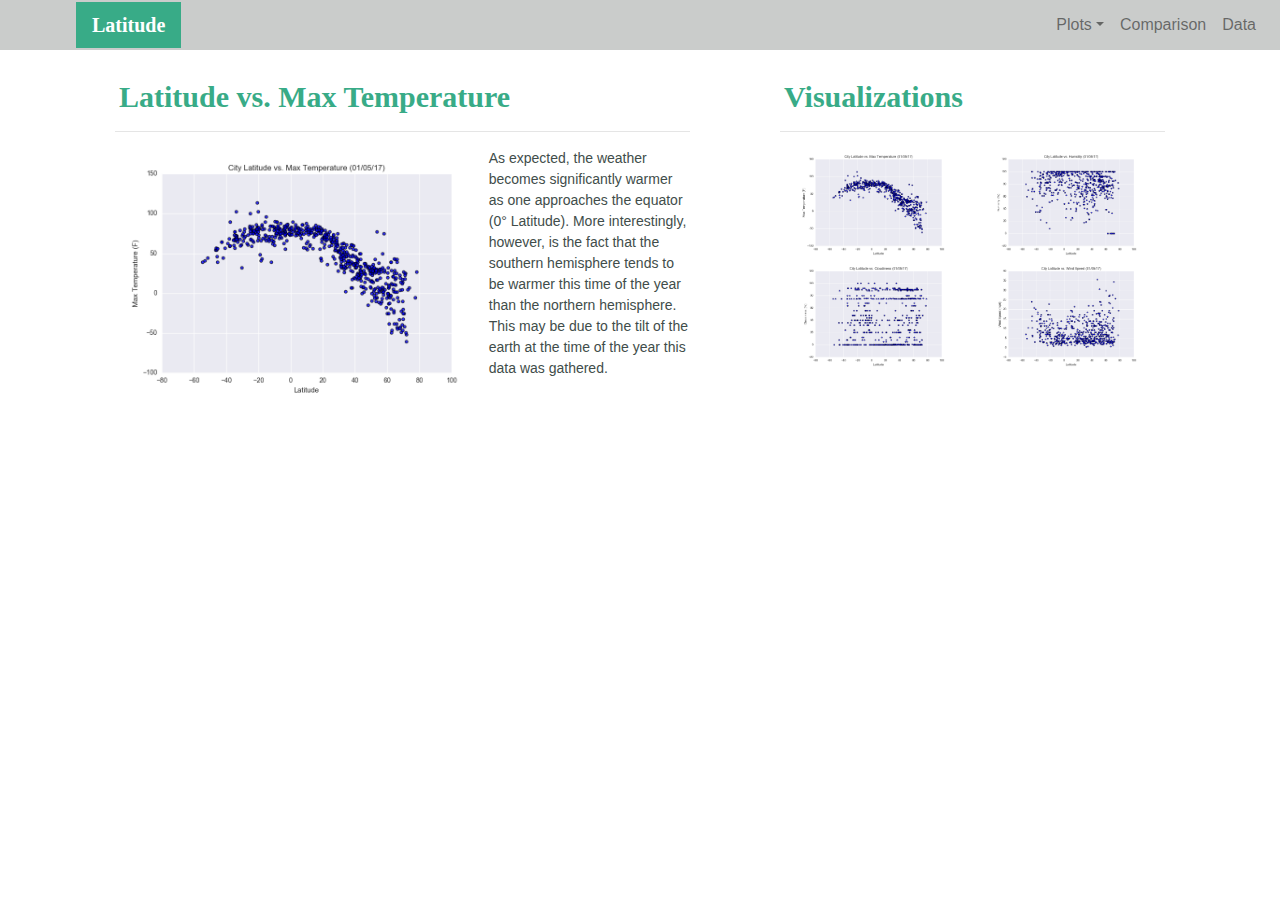
<file: temperature.html>
<!DOCTYPE html>
    <html lang="en-us">
      <head>
    ​
        <meta charset="UTF-8">
        <meta name="viewport" content="width=device-width, initial-scale=1">
        <meta http-equiv="X-UA-Compatible" content="ie=edge">
    ​
        <title>Bootstrap Visualization Dashboard</title>
    ​
    <link href="https://stackpath.bootstrapcdn.com/bootstrap/4.4.1/css/bootstrap.min.css" rel="stylesheet" integrity="sha384-Vkoo8x4CGsO3+Hhxv8T/Q5PaXtkKtu6ug5TOeNV6gBiFeWPGFN9MuhOf23Q9Ifjh" crossorigin="anonymous"> 
        
      <link rel="stylesheet" type="text/css" href="style.css">
    ​
      </head>
    ​
      <body>
        <div class="navigation">
        <nav class="navbar fixed-top navbar-expand-lg navbar-light">
            <a class="navbar-brand" href="index.html">Latitude</a>
            <button class="navbar-toggler border" type="button" data-toggle="collapse" data-target="#navbarNavDropdown" aria-controls="navbarNavDropdown" aria-expanded="false" aria-label="Toggle navigation">
              <span class="navbar-toggler-icon"></span>
            </button>
    ​
            <div class="collapse navbar-collapse" id="navbarNavDropdown">
              <ul class="navbar-nav ml-auto">
                <li class="nav-item dropdown">
                  <a href="#" class="nav-link dropdown-toggle" data-toggle="dropdown" id="navbarDropdownMenuLink" role="button" aria-haspopup="true" aria-expanded="false">Plots</a>
                  <div class="dropdown-menu" aria-labelledby="navbarDropdownMenuLink">
                    <a class="dropdown-item" href="temperature.html">Max Temperature</a>
                    <a class="dropdown-item" href="humidity.html">Humidity</a>
                    <a class="dropdown-item" href="cloudiness.html">Cloudiness</a>
                    <a class="dropdown-item" href="wind_speed.html">Wind Speed</a>
                  </div>
                </li>
                <li class="nav-item">
            <a class="nav-link" href="comparison.html">Comparison</a>
          </li>
                <li class="nav-item">
            <a class="nav-link" href="table.html">Data</a>
          </li>
              </ul>
            </div>
          </nav>
      </div>
        <div class="container">
          <section class="row">
            <div class="col-lg-7 col-md-12">
              <div class="description-content">
                <h1 class="description-header">Latitude vs. Max Temperature</h1>
                <hr>
                <img src="Resources/assets/images/Fig1.png" alt="Latitude vs. Max Temperature" class="description-image">
                <p>As expected, the weather becomes significantly warmer as one approaches the equator (0&deg Latitude). More interestingly, however, is the fact that the southern hemisphere tends to be warmer this time of the year than the northern hemisphere. This may be due to the tilt of the earth at the time of the year this data was gathered.</p>
                </div>
            </div>
            <div class="col-lg-5 col-md-12">
              <section id="imageNav-area">
                <div class="imageNav-content">
                  <h2 class="imageNav-header">Visualizations</h2>
                  <hr />
                  <div class="container">
              <div class="row">
              <div class="col-6">
                        <a href="temperature.html">
                  <img src="Resources/assets/images/Fig1.png" alt="Latitude vs. Max Temperature", title="Latitude vs. Max Temperature" class="imageNav-photo">
                </a>
              </div>
              <div class="col-6">
                        <a href="humidity.html">
                  <img src="Resources/assets/images/Fig2.png" alt="Latitude vs. Humidity", title="Latitude vs. Humidity" class="imageNav-photo">
                  </a>
                        </div>
              <div class="col-6">
                        <a href="cloudiness.html">
                  <img src="Resources/assets/images/Fig3.png" alt="Latitude vs. Cloudiness", title="Latitude vs. Cloudiness", class="imageNav-photo">
                </a>
              </div>
              <div class="col-6">
                        <a href="wind_speed.html">
                  <img src="Resources/assets/images/Fig4.png" alt="Latitude vs. Wind Speed", title="Latitude vs. Wind Speed", class="imageNav-photo">
                </a>
              </div>
                    </div>
            </div>
                </div>
              </section>
            </div>
          </section>
        </div>

    ​
    
        <script src="https://code.jquery.com/jquery-3.2.1.slim.min.js" integrity="sha384-KJ3o2DKtIkvYIK3UENzmM7KCkRr/rE9/Qpg6aAZGJwFDMVNA/GpGFF93hXpG5KkN" crossorigin="anonymous"></script>
        <script src="https://cdnjs.cloudflare.com/ajax/libs/popper.js/1.12.9/umd/popper.min.js" integrity="sha384-ApNbgh9B+Y1QKtv3Rn7W3mgPxhU9K/ScQsAP7hUibX39j7fakFPskvXusvfa0b4Q" crossorigin="anonymous"></script>
        <script src="https://maxcdn.bootstrapcdn.com/bootstrap/4.0.0/js/bootstrap.min.js" integrity="sha384-JZR6Spejh4U02d8jOt6vLEHfe/JQGiRRSQQxSfFWpi1MquVdAyjUar5+76PVCmYl" crossorigin="anonymous"></script>
      </body>
    ​
    </html>
</file>
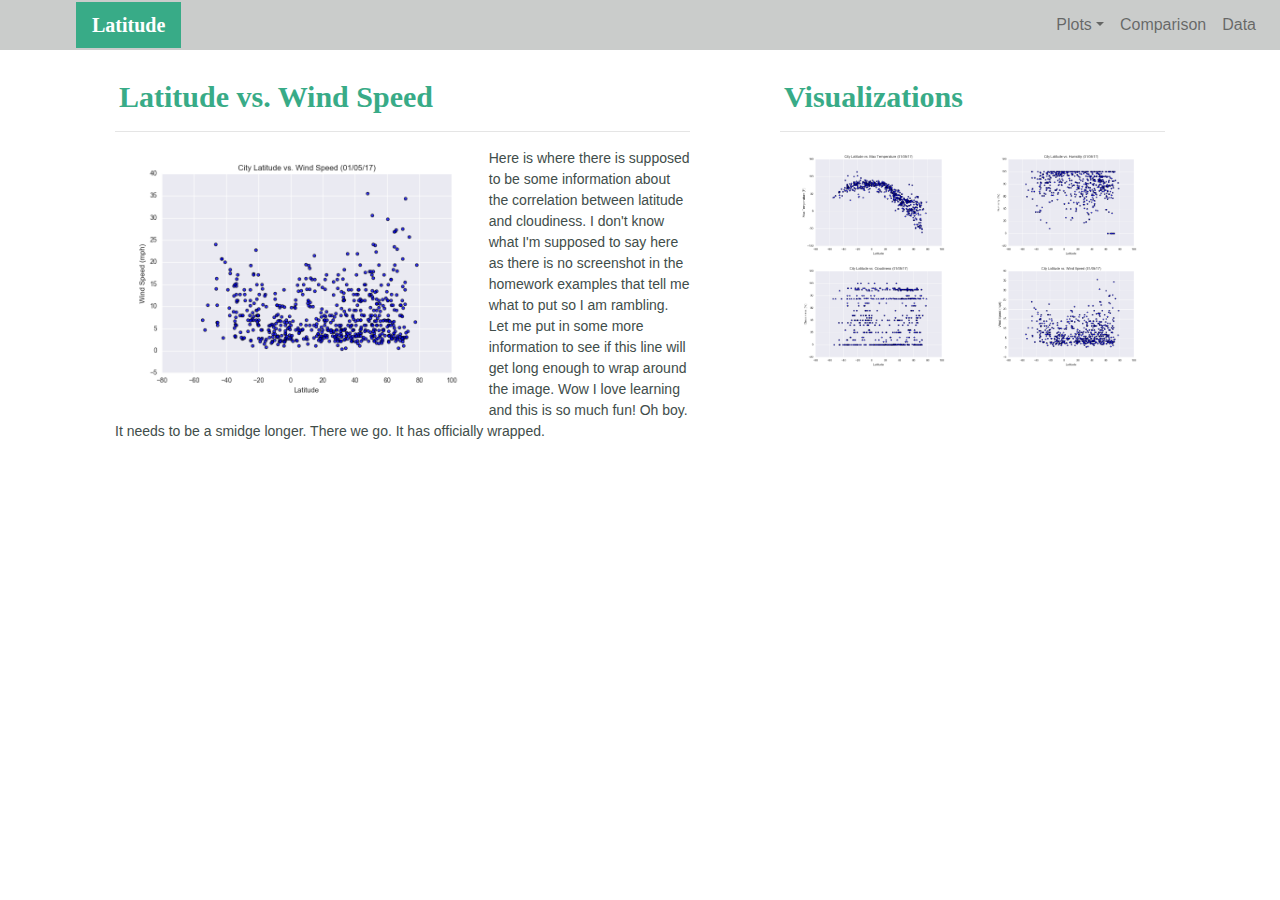
<file: wind_speed.html>
<!DOCTYPE html>
    <html lang="en-us">
      <head>
    ​
        <meta charset="UTF-8">
        <meta name="viewport" content="width=device-width, initial-scale=1">
        <meta http-equiv="X-UA-Compatible" content="ie=edge">
    ​
        <title>Bootstrap Visualization Dashboard</title>
    ​
    <link href="https://stackpath.bootstrapcdn.com/bootstrap/4.4.1/css/bootstrap.min.css" rel="stylesheet" integrity="sha384-Vkoo8x4CGsO3+Hhxv8T/Q5PaXtkKtu6ug5TOeNV6gBiFeWPGFN9MuhOf23Q9Ifjh" crossorigin="anonymous"> 
        
      <link rel="stylesheet" type="text/css" href="style.css">
    ​
      </head>
    ​
      <body>
        <div class="navigation">
        <nav class="navbar fixed-top navbar-expand-lg navbar-light">
            <a class="navbar-brand" href="index.html">Latitude</a>
            <button class="navbar-toggler border" type="button" data-toggle="collapse" data-target="#navbarNavDropdown" aria-controls="navbarNavDropdown" aria-expanded="false" aria-label="Toggle navigation">
              <span class="navbar-toggler-icon"></span>
            </button>
            <div class="collapse navbar-collapse" id="navbarNavDropdown">
              <ul class="navbar-nav ml-auto">
                <li class="nav-item dropdown">
                  <a href="#" class="nav-link dropdown-toggle" data-toggle="dropdown" id="navbarDropdownMenuLink" role="button" aria-haspopup="true" aria-expanded="false">Plots</a>
                  <div class="dropdown-menu" aria-labelledby="navbarDropdownMenuLink">
                    <a class="dropdown-item" href="temperature.html">Max Temperature</a>
                    <a class="dropdown-item" href="humidity.html">Humidity</a>
                    <a class="dropdown-item" href="cloudiness.html">Cloudiness</a>
                    <a class="dropdown-item" href="wind_speed.html">Wind Speed</a>
                  </div>
                </li>
                <li class="nav-item">
            <a class="nav-link" href="comparison.html">Comparison</a>
          </li>
                <li class="nav-item">
            <a class="nav-link" href="table.html">Data</a>
          </li>
              </ul>
            </div>
          </nav>
      </div>
        <div class="container">
          <section class="row">
            <div class="col-lg-7 col-md-12">
              <div class="description-content">
                <h1 class="description-header">Latitude vs. Wind Speed</h1>
                <hr>
                <img src="Resources/assets/images/Fig4.png" alt="Latitude vs. Wind Speed" class="description-image">
                <p>Here is where there is supposed to be some information about the correlation between latitude and cloudiness. I don't know what I'm supposed to say here as there is no screenshot in the homework examples that tell me what to put so I am rambling. Let me put in some more information to see if this line will get long enough to wrap around the image. Wow I love learning and this is so much fun! Oh boy. It needs to be a smidge longer. There we go. It has officially wrapped.</p>
                </div>
            </div>
            <div class="col-lg-5 col-md-12">
              <section id="imageNav-area">
                <div class="imageNav-content">
                  <h2 class="imageNav-header">Visualizations</h2>
                  <hr />
                  <div class="container">
              <div class="row">
              <div class="col-6">
                        <a href="temperature.html">
                  <img src="Resources/assets/images/Fig1.png" alt="Latitude vs. Max Temperature", title="Latitude vs. Max Temperature" class="imageNav-photo">
                </a>
              </div>
              <div class="col-6">
                        <a href="humidity.html">
                  <img src="Resources/assets/images/Fig2.png" alt="Latitude vs. Humidity", title="Latitude vs. Humidity" class="imageNav-photo">
                  </a>
                        </div>
              <div class="col-6">
                        <a href="cloudiness.html">
                  <img src="Resources/assets/images/Fig3.png" alt="Latitude vs. Cloudiness", title="Latitude vs. Cloudiness", class="imageNav-photo">
                </a>
              </div>
              <div class="col-6">
                        <a href="wind_speed.html">
                  <img src="Resources/assets/images/Fig4.png" alt="Latitude vs. Wind Speed", title="Latitude vs. Wind Speed", class="imageNav-photo">
                </a>
              </div>
                    </div>
            </div>
                </div>
              </section>
    ​
            </div>
          </section>
        </div>

    ​
    
        <script src="https://code.jquery.com/jquery-3.2.1.slim.min.js" integrity="sha384-KJ3o2DKtIkvYIK3UENzmM7KCkRr/rE9/Qpg6aAZGJwFDMVNA/GpGFF93hXpG5KkN" crossorigin="anonymous"></script>
        <script src="https://cdnjs.cloudflare.com/ajax/libs/popper.js/1.12.9/umd/popper.min.js" integrity="sha384-ApNbgh9B+Y1QKtv3Rn7W3mgPxhU9K/ScQsAP7hUibX39j7fakFPskvXusvfa0b4Q" crossorigin="anonymous"></script>
        <script src="https://maxcdn.bootstrapcdn.com/bootstrap/4.0.0/js/bootstrap.min.js" integrity="sha384-JZR6Spejh4U02d8jOt6vLEHfe/JQGiRRSQQxSfFWpi1MquVdAyjUar5+76PVCmYl" crossorigin="anonymous"></script>
      </body>
    ​
    </html>
</file>
<file: style.css>
style.css



body{
    background-color: #EDEDED; 
}

.navbar{
    max-height: 50px; 
	background-color: #cacccb; 
    font-size: 16px; 
}

.navigation .navbar-brand{
	color: white; 
	margin-left: 60px; 
	padding: inherit; 
	font-weight: bold; 
	background-color: #38ab87;
	font-family: Georgia, Times, "Times New Roman", serif;
}


@media (max-width: 900px){
.navbar-expand-lg{
	background-color: #cacccb; 
}
.navbar{
    max-height: none; 
    padding: inherit;
}
.navbar div{
    margin: inherit; 
    background-color: #cacccb;  
}
.navbar-brand{
    padding: 10px; 
}

button{
    margin-left: auto; 
}

button:focus {
    outline: 1px dotted;
}
}

.description-content {
	margin-top: 30px;
	margin-bottom: 20px;
	padding: 10px 30px 5px;
	color: black;
	background-color: white;
}

.imageNav-content {
	margin-top: 30px;
	margin-bottom: 20px;
	padding: 10px 30px 40px;
	color: black;
	background-color: white;
}
.description-header, .imageNav-header {
	padding-top: 15px; 
	padding-left: 4px;
	color: #38ab87;
	font-size: 30px;
	font-weight: bold;
	font-family: Georgia, Times, "Times New Roman", serif;
}

img{
	width: 100%;
	height: 100%;
}

.description-image {
	float: left;
	width: 65%;
	height: 65%;
}

p{
	color: #414d4a;
	font-size: 14px;
	font-family: Arial, Helvetica, sans-serif;
}
</file>
